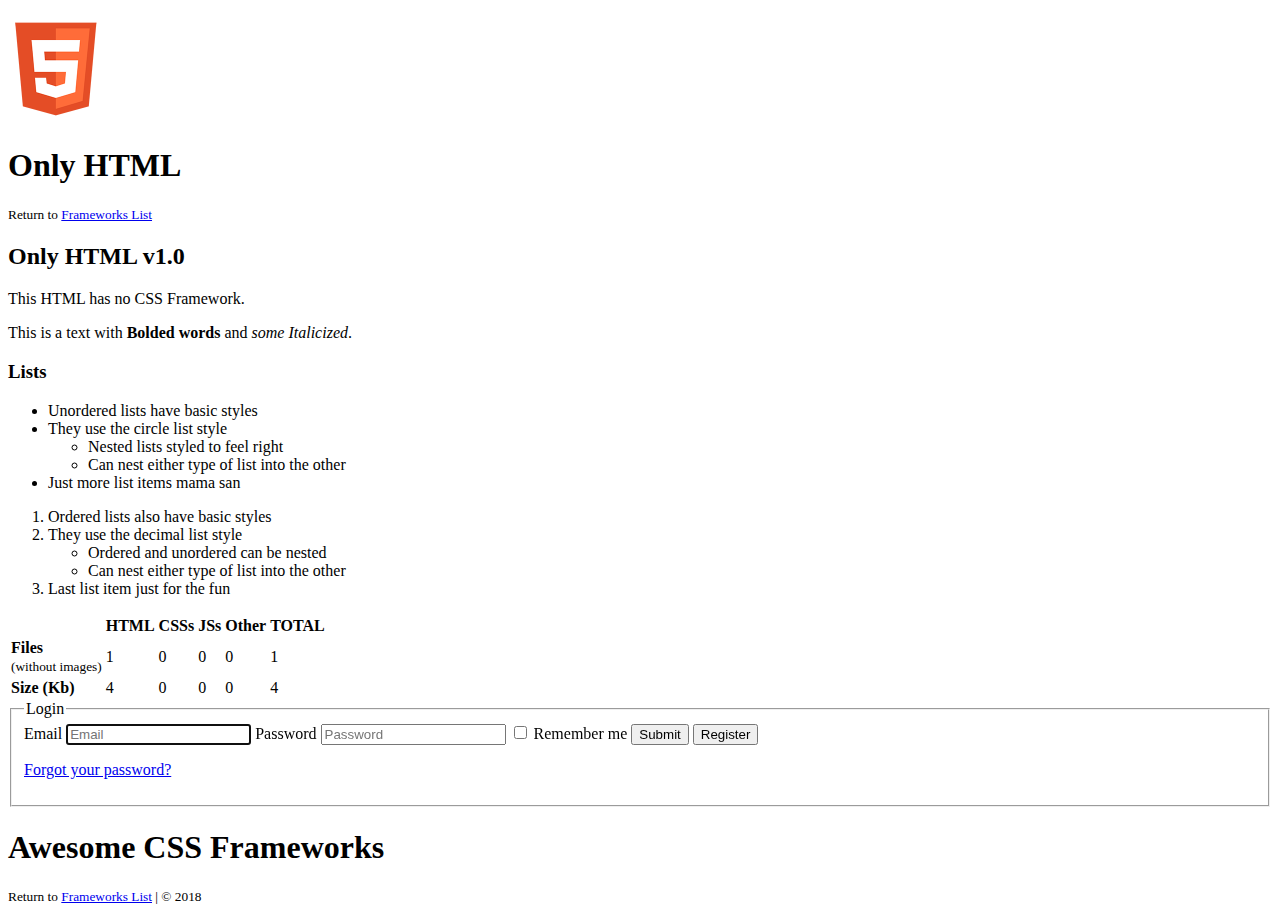
<file: docs/frameworks/_OnlyHTML/index.html>
<!doctype html>
<html class="no-js" lang="en">

<head>
    <meta charset="utf-8">
    <meta http-equiv="x-ua-compatible" content="ie=edge">

    <title>Only HTML - Page Test - Awesome CSS Frameworks</title>
    <meta name="description" content="This is a test of a single page with a form and some common HTML tags.">
    <meta name="viewport" content="width=device-width, initial-scale=1, shrink-to-fit=no">

    <link rel="apple-touch-icon" href="icon.png">

    <!-- CSSs -->


</head>

<body>


<header>
    <h1><img src="icon.png" alt="Only HTML Icon" width="96" height="96" /></h1>
    <h1>Only HTML</h1>
    <p>
        <small>Return to <a href="../../index.html">Frameworks List</a></small>
    </p>
</header>

<section id="info">

    <!-- Texts -->
    <h2 id="FrameworkNameWithVersion">Only HTML v1.0</h2>
    <p id="FrameworkDescription">This HTML has no CSS Framework.</p>
    <p>This is a text with <strong>Bolded words</strong> and <em>some Italicized</em>.</p>

    <!-- Lists -->
    <div id="lists">
        <h3>Lists</h3>
        <div>
            <div>
                <ul>
                    <li>Unordered lists have basic styles</li>
                    <li>
                        They use the circle list style
                        <ul>
                            <li>Nested lists styled to feel right</li>
                            <li>Can nest either type of list into the other</li>
                        </ul>
                    </li>
                    <li>Just more list items mama san</li>
                </ul>
            </div>
            <div>
                <ol>
                    <li>Ordered lists also have basic styles</li>
                    <li>
                        They use the decimal list style
                        <ul>
                            <li>Ordered and unordered can be nested</li>
                            <li>Can nest either type of list into the other</li>
                        </ul>
                    </li>
                    <li>Last list item just for the fun</li>
                </ol>
            </div>
        </div>
    </div>
    
    <table>
        <thead>
        <tr>
            <th></th>
            <th>HTML</th>
            <th>CSSs</th>
            <th>JSs</th>
            <th>Other</th>
            <th>TOTAL</th>
        </tr>
        </thead>

        <tbody>
        <tr>
            <td><strong>Files</strong><br><small>(without images)</small></td>
            <td>1</td>
            <td>0</td>
            <td>0</td>
            <td>0</td>
            <td>1</td>
        </tr>

        <tr>
            <td><strong>Size (Kb)</strong></td>
            <td>4</td>
            <td>0</td>
            <td>0</td>
            <td>0</td>
            <td>4</td>
        </tr>

        </tbody>
    </table>

</section>

<section id="login">

    <form name="loginForm">
        <fieldset>

            <legend>Login</legend>

            <label for="email">Email</label>
            <input id="email" type="email" placeholder="Email" required autofocus>

            <label for="password">Password</label>
            <input id="password" type="password" placeholder="Password" required>
            <label for="remember">
                <input id="remember" type="checkbox"> Remember me
            </label>

            <input type="submit" value="Submit" />
            <input type="button" value="Register" />

            <p><a href="#">Forgot your password?</a></p>

        </fieldset>
    </form>

</section>

<footer>
    <h1>Awesome CSS Frameworks</h1>
    <p>
        <small>
            Return to <a href="../../index.html">Frameworks List</a>
            |
            &copy; 2018
        </small>
    </p>
</footer>


<!-- Scripts -->


<!-- Google Analytics -->
<script>
    window.ga = function () {
        ga.q.push ( arguments )
    };
    ga.q      = [];
    ga.l      = +new Date;
    ga ( 'create', 'UA-42614323-15', 'auto' );
    ga ( 'send', 'pageview' )
</script>
<script src="https://www.google-analytics.com/analytics.js" async defer></script>
</body>

</html>
</file>
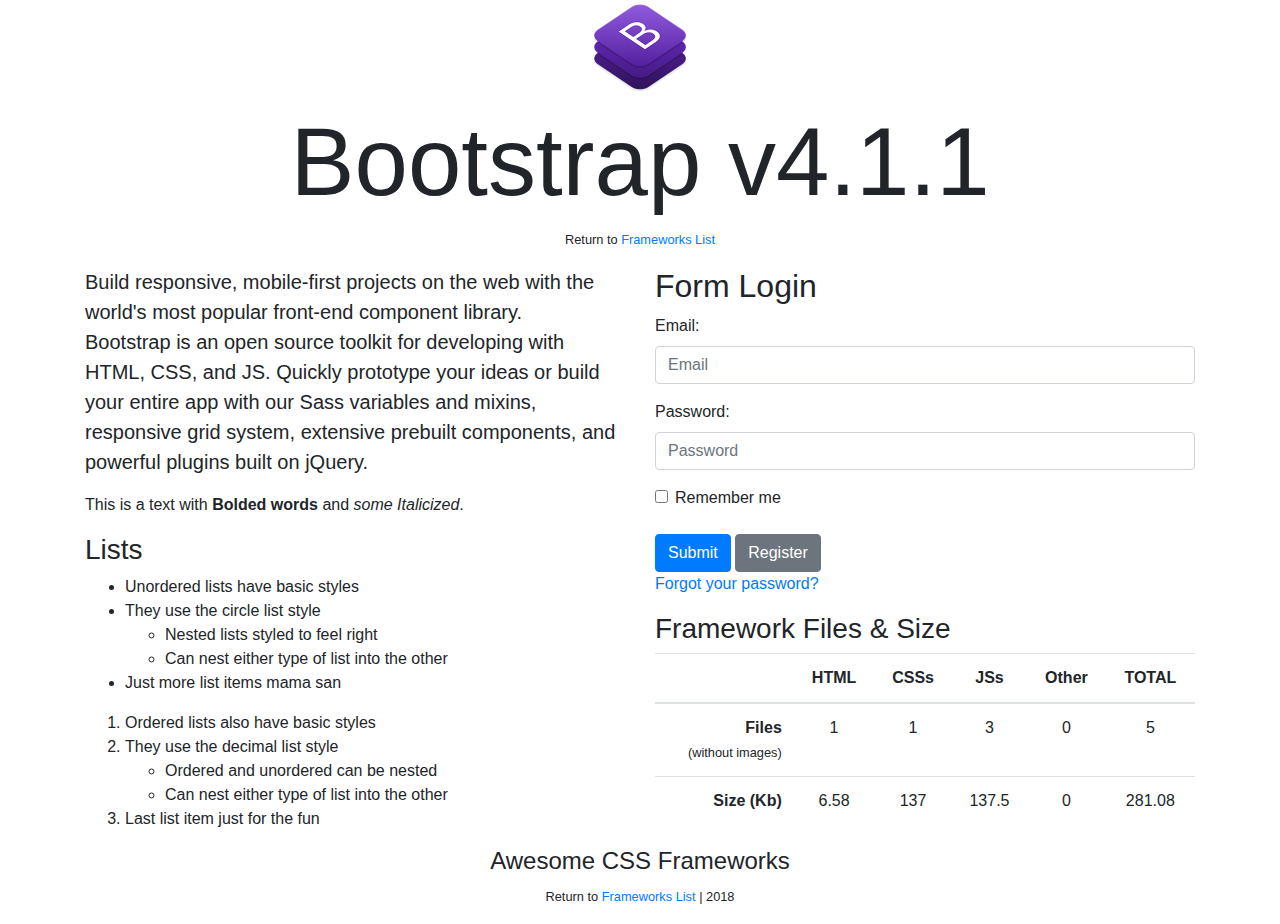
<file: docs/frameworks/Bootstrap/index.html>
<!doctype html>
<html class="no-js" lang="en">

<head>
    <meta charset="utf-8">
    <meta http-equiv="x-ua-compatible" content="ie=edge">

    <title>Bootstrap - Page Test - Awesome CSS Frameworks</title>
    <meta name="description" content="This is a test of a single page with a form and some common HTML tags.">
    <meta name="viewport" content="width=device-width, initial-scale=1, shrink-to-fit=no">

    <link rel="apple-touch-icon" href="icon.png">

    <!-- CSSs -->
    <link rel="stylesheet" href="css/bootstrap.min.css">
</head>

<body>


<div class="container">

    <div class="row">

        <header class="col">
            <h1 class="text-center"><img src="icon.png" alt="Only HTML Icon" width="96" height="96"></h1>
            <h1 class="display-1 text-center">Bootstrap v4.1.1</h1>
            <p class="text-center">
                <small>Return to <a href="../../index.html">Frameworks List</a></small>
            </p>
        </header>

    </div>

    <div class="row">

        <section id="info" class="col">

            <!-- Texts -->
            <p id="FrameworkDescription" class="lead">Build responsive, mobile-first projects on the web with the
                world's most
                popular
                front-end component library.<br/>
                Bootstrap is an open source toolkit for developing with HTML, CSS, and JS. Quickly prototype your ideas
                or
                build your entire app with our Sass variables and mixins, responsive grid system, extensive prebuilt
                components, and powerful plugins built on jQuery.</p>
            <p>This is a text with <strong>Bolded words</strong> and <em>some Italicized</em>.</p>

            <!-- Lists -->
            <h3 class="h3">Lists</h3>
            <div id="lists">
                <div>
                    <div>
                        <ul>
                            <li>Unordered lists have basic styles</li>
                            <li>
                                They use the circle list style
                                <ul>
                                    <li>Nested lists styled to feel right</li>
                                    <li>Can nest either type of list into the other</li>
                                </ul>
                            </li>
                            <li>Just more list items mama san</li>
                        </ul>
                    </div>
                    <div>
                        <ol>
                            <li>Ordered lists also have basic styles</li>
                            <li>
                                They use the decimal list style
                                <ul>
                                    <li>Ordered and unordered can be nested</li>
                                    <li>Can nest either type of list into the other</li>
                                </ul>
                            </li>
                            <li>Last list item just for the fun</li>
                        </ol>
                    </div>
                </div>
            </div>

        </section>

        <section id="login" class="col">

            <h2 class="h2">Form Login</h2>
            <form name="loginForm">
                <fieldset>

                    <div class="form-group">
                        <label for="email">Email:</label>
                        <input id="email" class="form-control" type="email" placeholder="Email" required>
                    </div>

                    <div class="form-group">
                        <label for="password">Password:</label>
                        <input id="password" class="form-control" type="password" placeholder="Password" required>
                    </div>

                    <div class="form-group form-check">
                        <label for="remember">
                            <input id="remember" class="form-check-input" type="checkbox"> Remember me
                        </label>
                    </div>

                    <input type="submit" value="Submit" class="btn btn-primary">
                    <input type="button" value="Register" class="btn btn-secondary">
                    <p><a href="#">Forgot your password?</a></p>

                </fieldset>
            </form>

            <h3 class="h3">Framework Files & Size</h3>
            <table class="table table-hover">
                <thead>
                <tr>
                    <th></th>
                    <th scope="col" class="text-center">HTML</th>
                    <th scope="col" class="text-center">CSSs</th>
                    <th scope="col" class="text-center">JSs</th>
                    <th scope="col" class="text-center">Other</th>
                    <th scope="col" class="text-center">TOTAL</th>
                </tr>
                </thead>

                <tbody>
                <tr>
                    <th scope="row" class="text-right"><strong>Files</strong><br>
                        <small>(without images)</small>
                    </th>
                    <td class="text-center">1</td>
                    <td class="text-center">1</td>
                    <td class="text-center">3</td>
                    <td class="text-center">0</td>
                    <td class="text-center">5</td>
                </tr>

                <tr>
                    <th scope="row" class="text-right"><strong>Size (Kb)</strong></th>
                    <td class="text-center">6.58</td>
                    <td class="text-center">137</td>
                    <td class="text-center">137.5</td>
                    <td class="text-center">0</td>
                    <td class="text-center">281.08</td>
                </tr>

                </tbody>
            </table>

        </section>

    </div>

    <div class="row">

        <footer class="col">
            <h1 class="h4 text-center">Awesome CSS Frameworks</h1>
            <p class="text-center">
                <small>
                    Return to <a href="../../index.html">Frameworks List</a>
                    |
                    2018
                </small>
            </p>
        </footer>

    </div>


</div>

<!-- Scripts -->
<script src="js/vendor/jquery-3.3.1.slim.min.js"></script>
<script src="js/vendor/popper.min.js"></script>
<script src="js/bootstrap.min.js"></script>


<!-- Google Analytics -->
<script>
    window.ga = function () {
        ga.q.push ( arguments )
    };
    ga.q      = [];
    ga.l      = +new Date;
    ga ( 'create', 'UA-42614323-15', 'auto' );
    ga ( 'send', 'pageview' )
</script>
<script src="https://www.google-analytics.com/analytics.js" async defer></script>
</body>

</html>
</file>
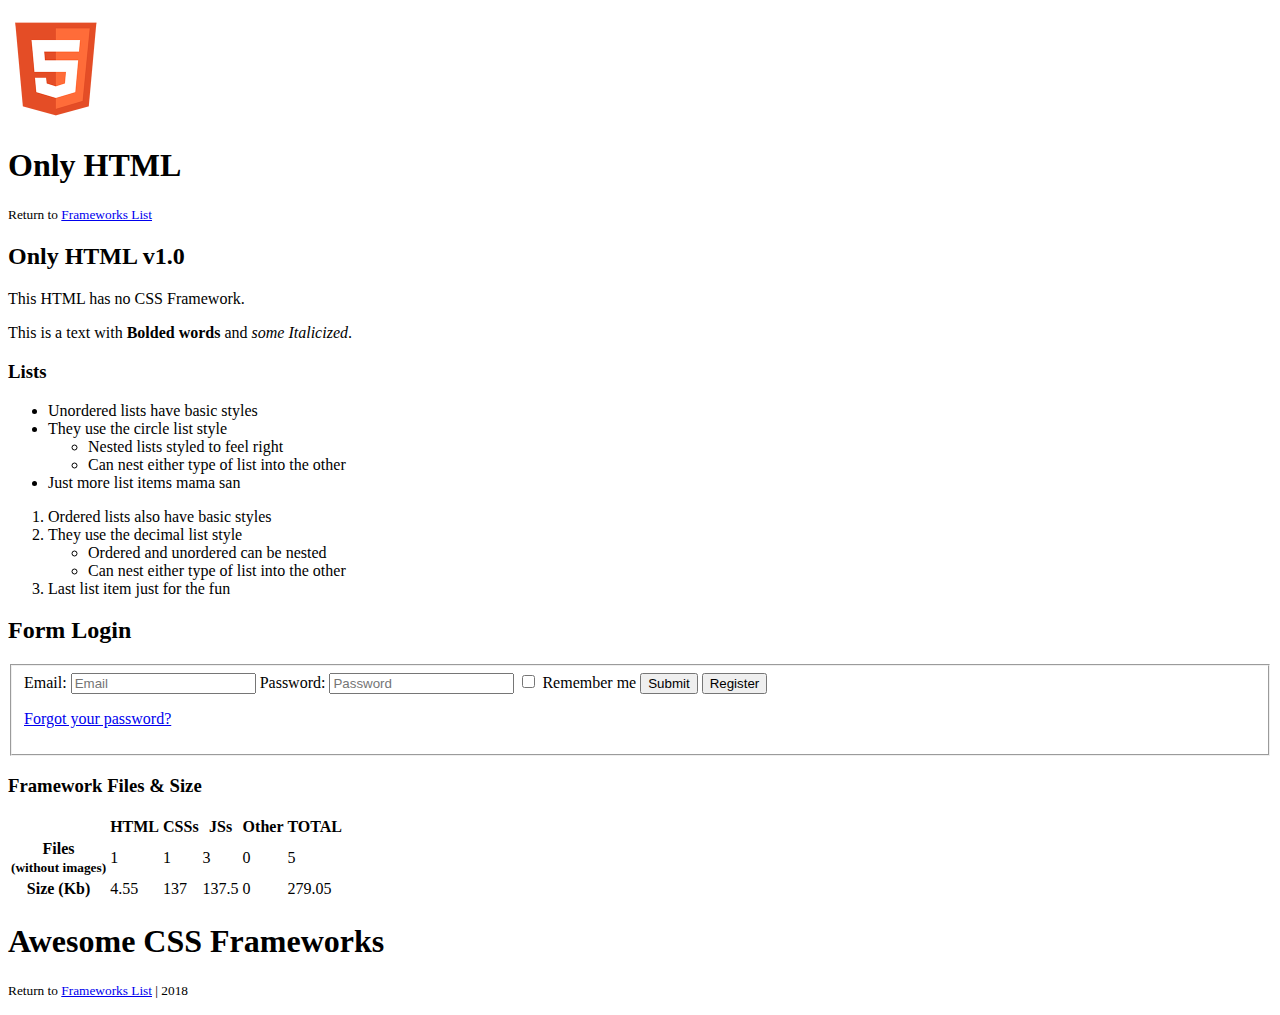
<file: docs/GraphicComparison/OnlyHTML/index.html>
<!doctype html>
<html class="no-js" lang="en">

<head>
    <meta charset="utf-8">
    <meta http-equiv="x-ua-compatible" content="ie=edge">

    <title>Only HTML - Page Test - Awesome CSS Frameworks</title>
    <meta name="description" content="This is a test of a single page with a form and some common HTML tags.">
    <meta name="viewport" content="width=device-width, initial-scale=1, shrink-to-fit=no">

    <link rel="apple-touch-icon" href="icon.png">

    <!-- CSSs -->


</head>

<body>


<header>
    <h1><img src="icon.png" alt="Only HTML Icon" width="96" height="96" /></h1>
    <h1>Only HTML</h1>
    <p>
        <small>Return to <a href="../../index.html">Frameworks List</a></small>
    </p>
</header>

<section id="info">

    <!-- Texts -->
    <h2 id="FrameworkNameWithVersion">Only HTML v1.0</h2>
    <p id="FrameworkDescription">This HTML has no CSS Framework.</p>
    <p>This is a text with <strong>Bolded words</strong> and <em>some Italicized</em>.</p>

    <!-- Lists -->
    <h3>Lists</h3>
    <div id="lists">
        <div>
            <div>
                <ul>
                    <li>Unordered lists have basic styles</li>
                    <li>
                        They use the circle list style
                        <ul>
                            <li>Nested lists styled to feel right</li>
                            <li>Can nest either type of list into the other</li>
                        </ul>
                    </li>
                    <li>Just more list items mama san</li>
                </ul>
            </div>
            <div>
                <ol>
                    <li>Ordered lists also have basic styles</li>
                    <li>
                        They use the decimal list style
                        <ul>
                            <li>Ordered and unordered can be nested</li>
                            <li>Can nest either type of list into the other</li>
                        </ul>
                    </li>
                    <li>Last list item just for the fun</li>
                </ol>
            </div>
        </div>
    </div>

</section>

<section id="login">

    <h2>Form Login</h2>
    <form name="loginForm">
        <fieldset>

            <label for="email">Email:</label>
            <input id="email" type="email" placeholder="Email" required>

            <label for="password">Password:</label>
            <input id="password" type="password" placeholder="Password" required>
            <label for="remember">
                <input id="remember" type="checkbox"> Remember me
            </label>

            <input type="submit" value="Submit">
            <input type="button" value="Register">

            <p><a href="#">Forgot your password?</a></p>

        </fieldset>
    </form>

    <h3>Framework Files & Size</h3>
    <table class="table table-hover">
        <thead>
        <tr>
            <th></th>
            <th scope="col">HTML</th>
            <th scope="col">CSSs</th>
            <th scope="col">JSs</th>
            <th scope="col">Other</th>
            <th scope="col">TOTAL</th>
        </tr>
        </thead>

        <tbody>
        <tr>
            <th scope="row"><strong>Files</strong><br>
                <small>(without images)</small>
            </th>
            <td>1</td>
            <td>1</td>
            <td>3</td>
            <td>0</td>
            <td>5</td>
        </tr>

        <tr>
            <th scope="row"><strong>Size (Kb)</strong></th>
            <td>4.55</td>
            <td>137</td>
            <td>137.5</td>
            <td>0</td>
            <td>279.05</td>
        </tr>

        </tbody>
    </table>

</section>

<footer>
    <h1>Awesome CSS Frameworks</h1>
    <p>
        <small>
            Return to <a href="../../index.html">Frameworks List</a>
            |
            2018
        </small>
    </p>
</footer>


<!-- Scripts -->


<!-- Google Analytics -->
<script>
    window.ga = function () {
        ga.q.push ( arguments )
    };
    ga.q      = [];
    ga.l      = +new Date;
    ga ( 'create', 'UA-42614323-15', 'auto' );
    ga ( 'send', 'pageview' )
</script>
<script src="https://www.google-analytics.com/analytics.js" async defer></script>
</body>

</html>
</file>
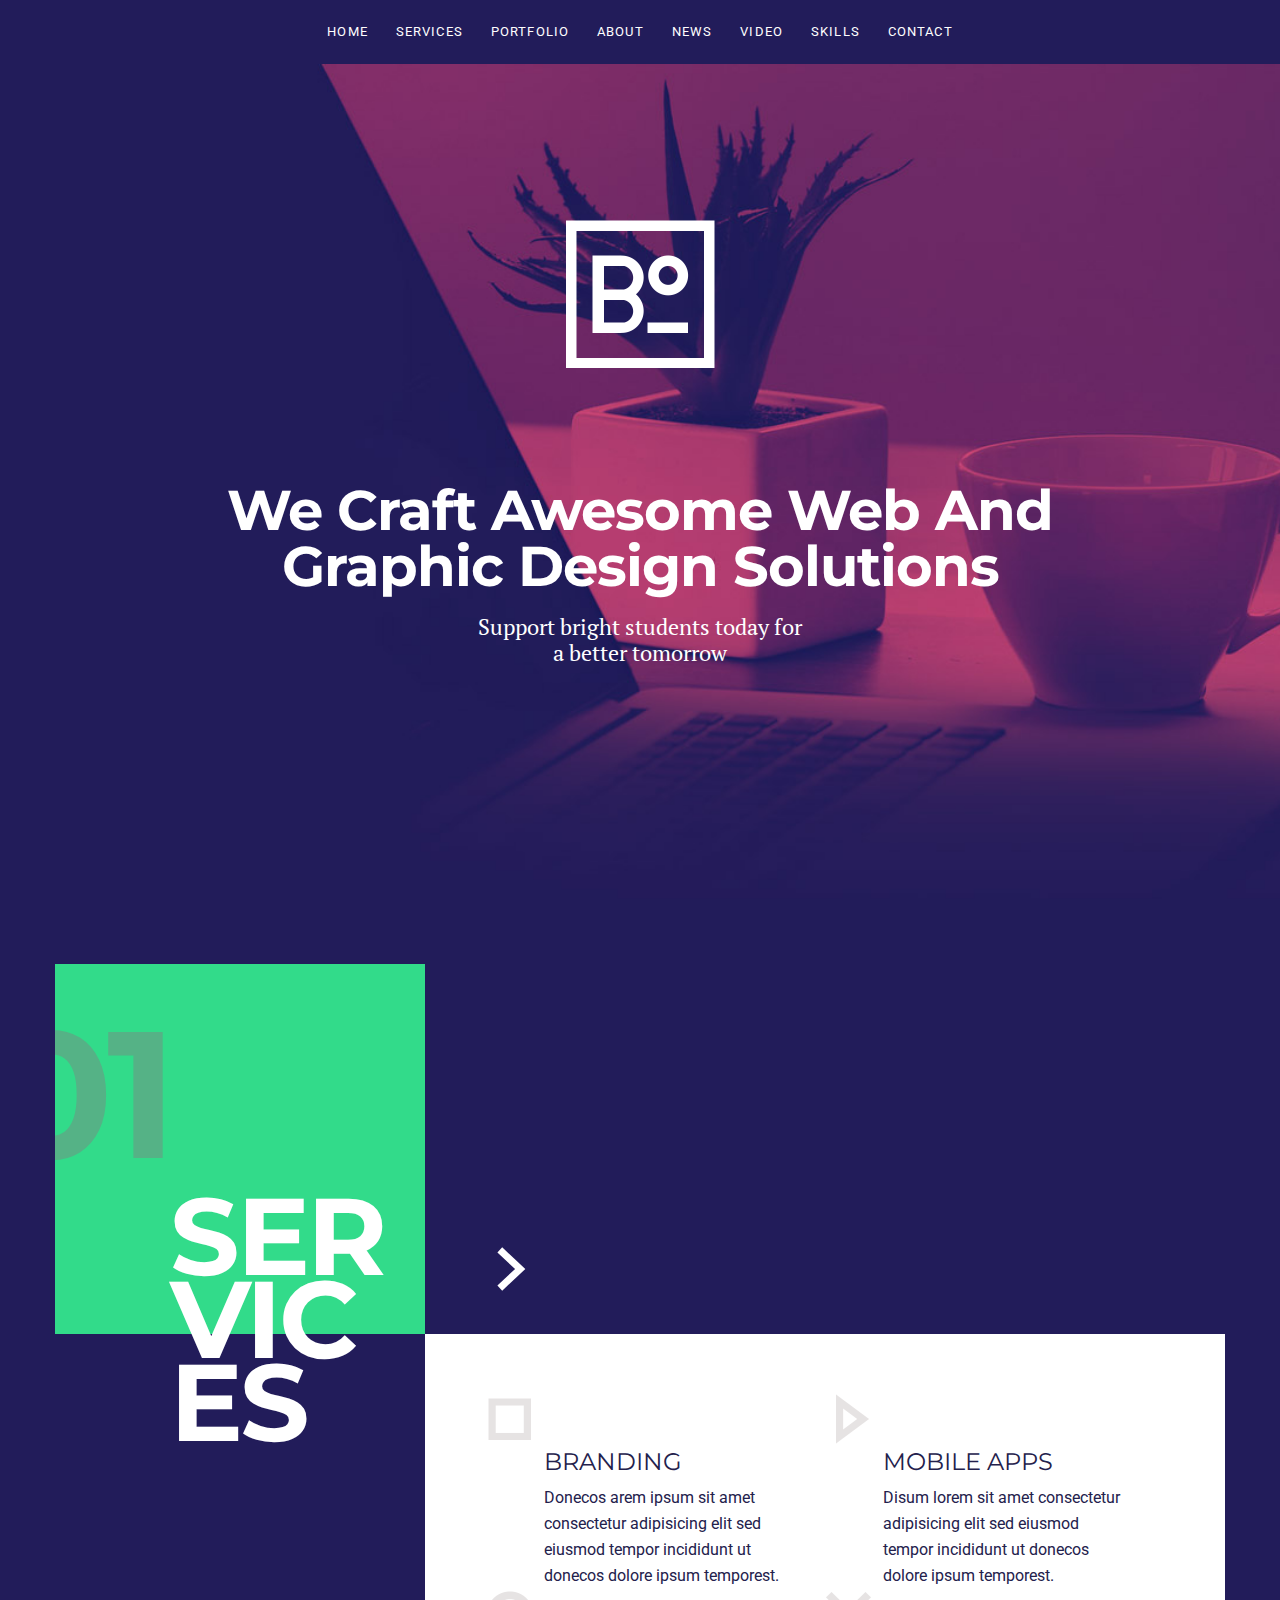
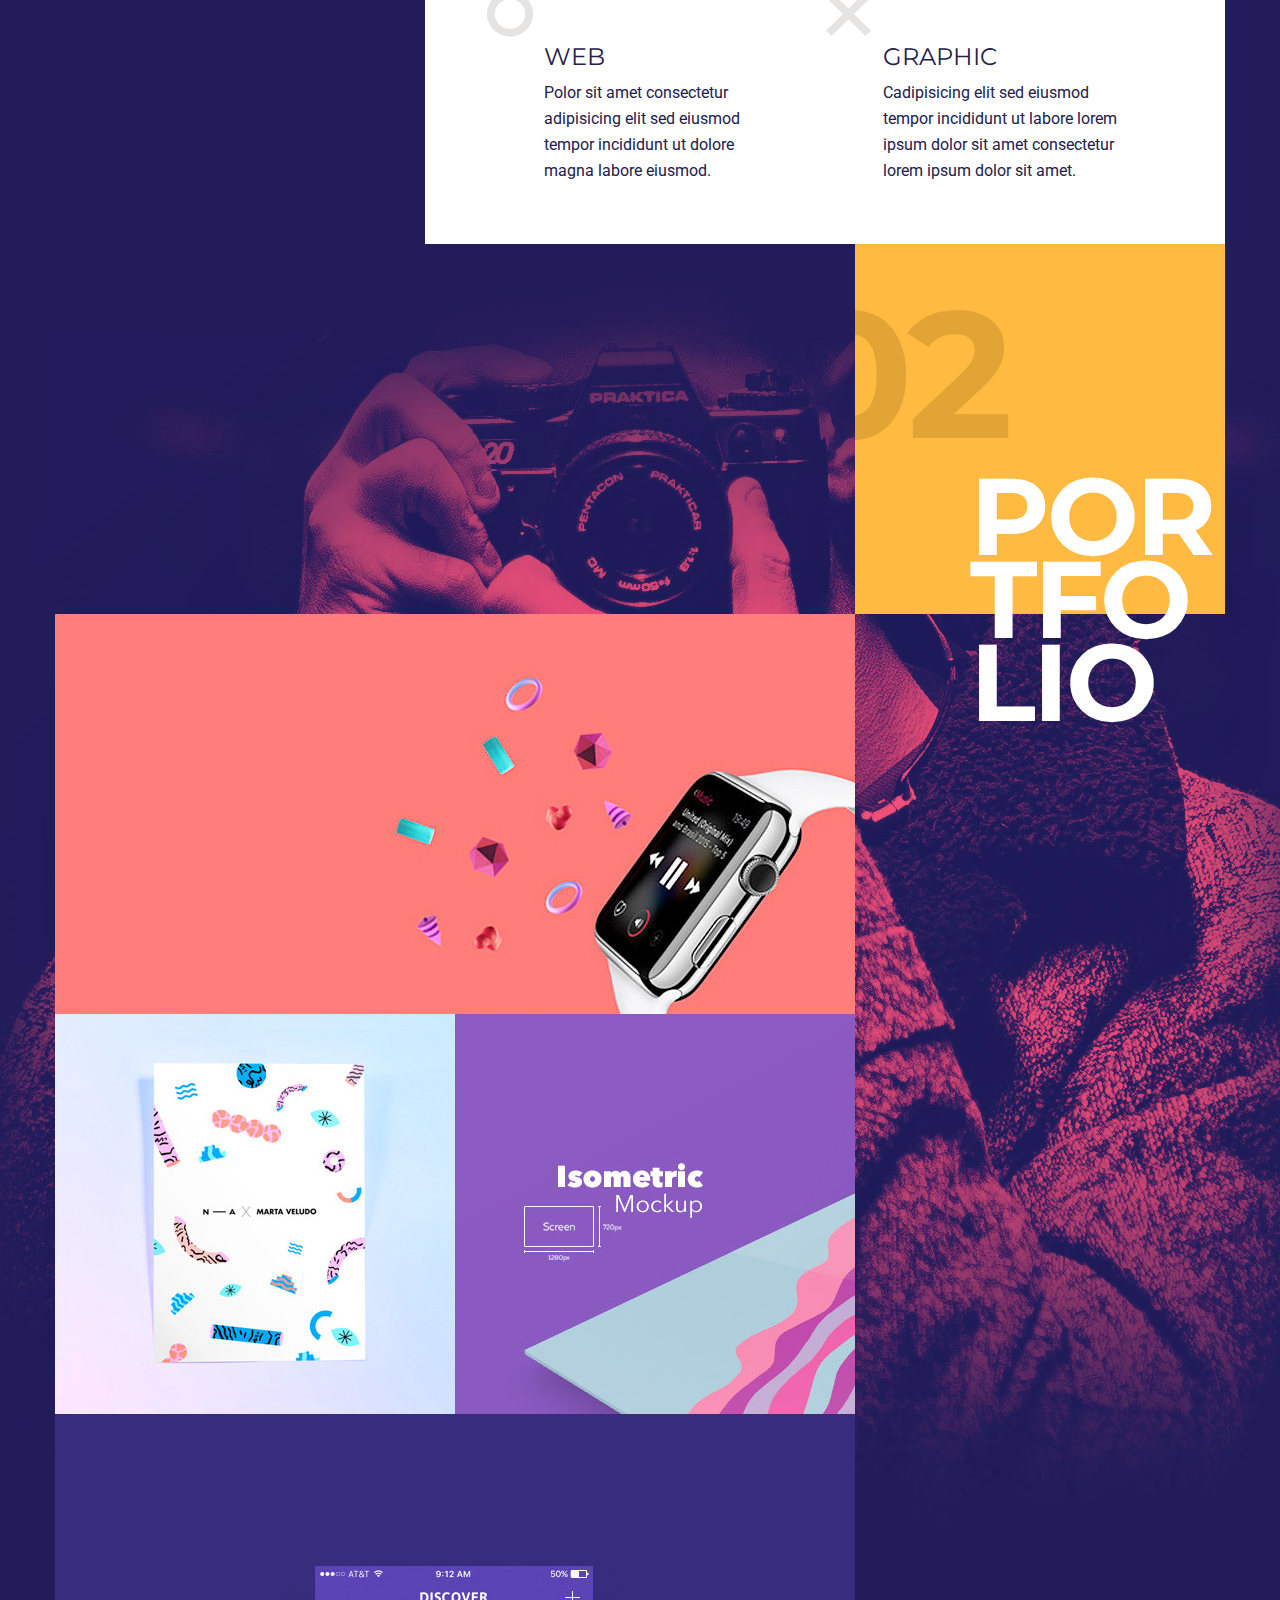
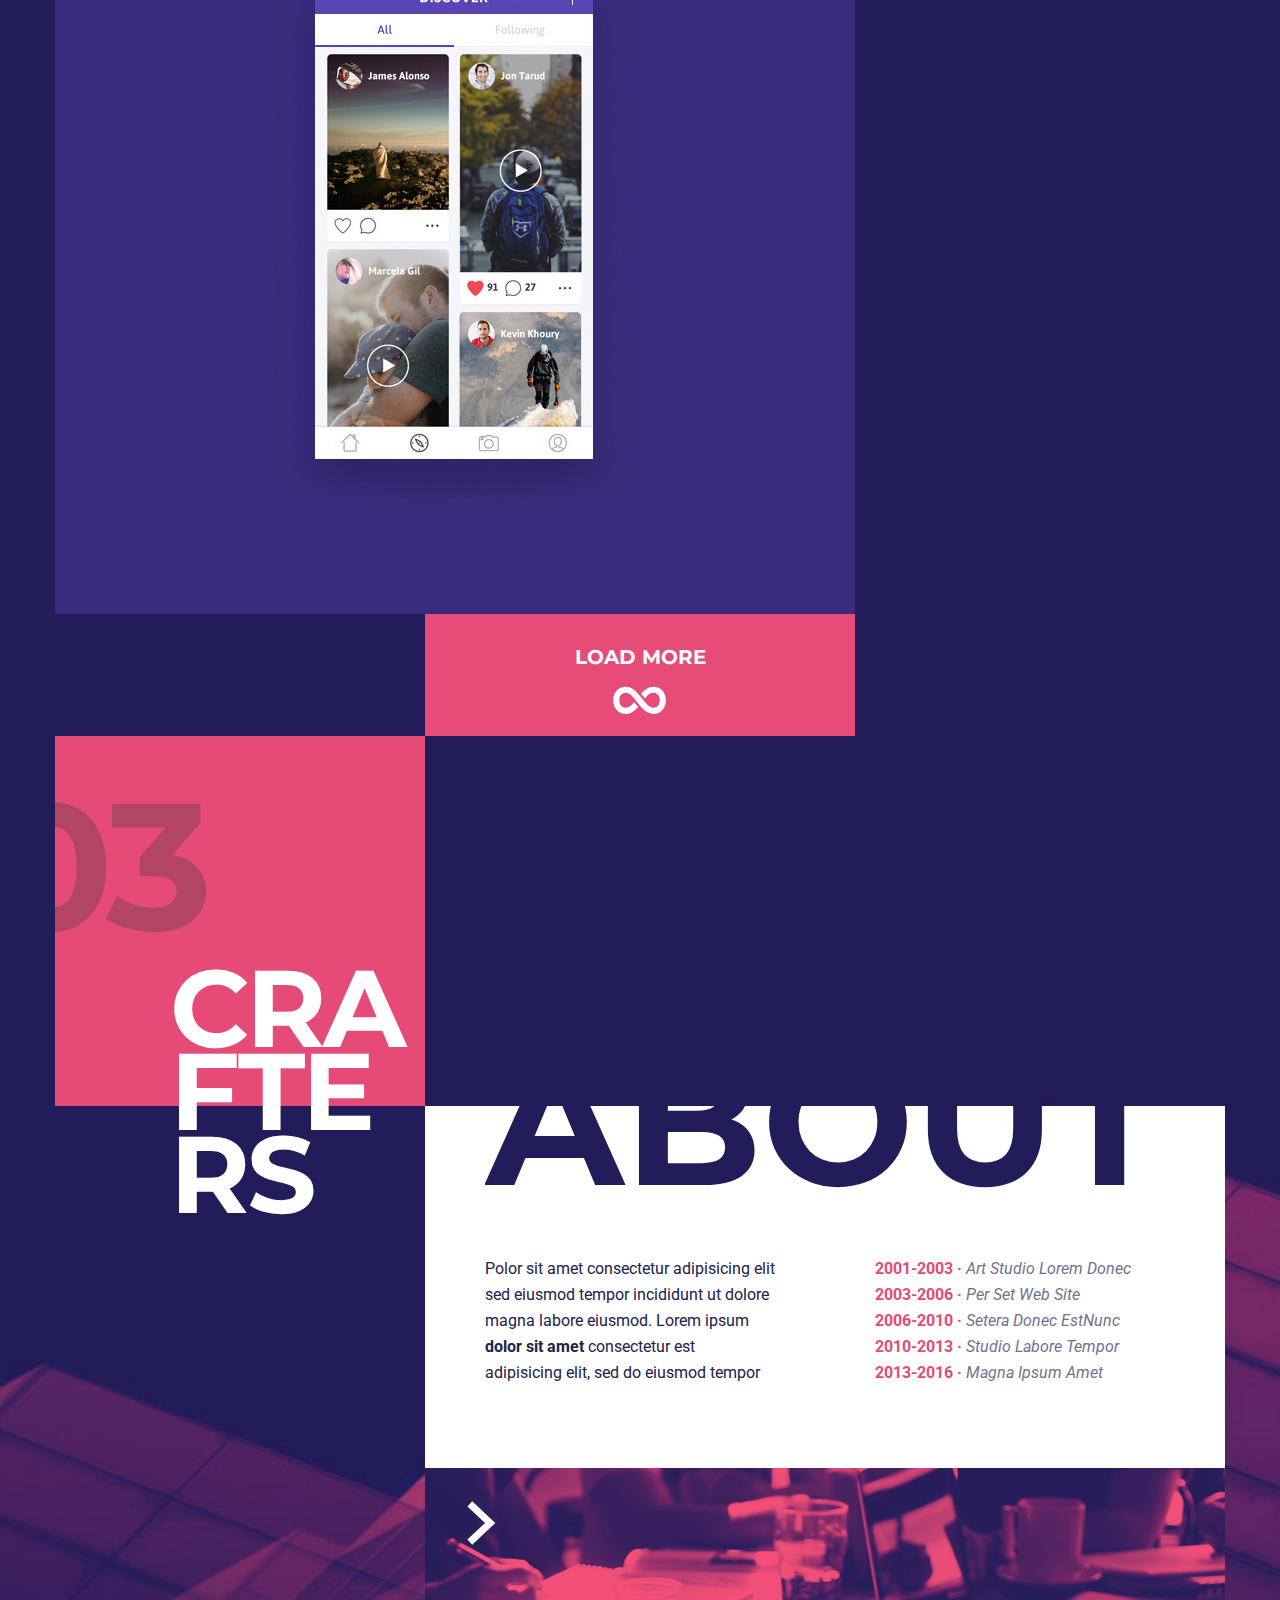
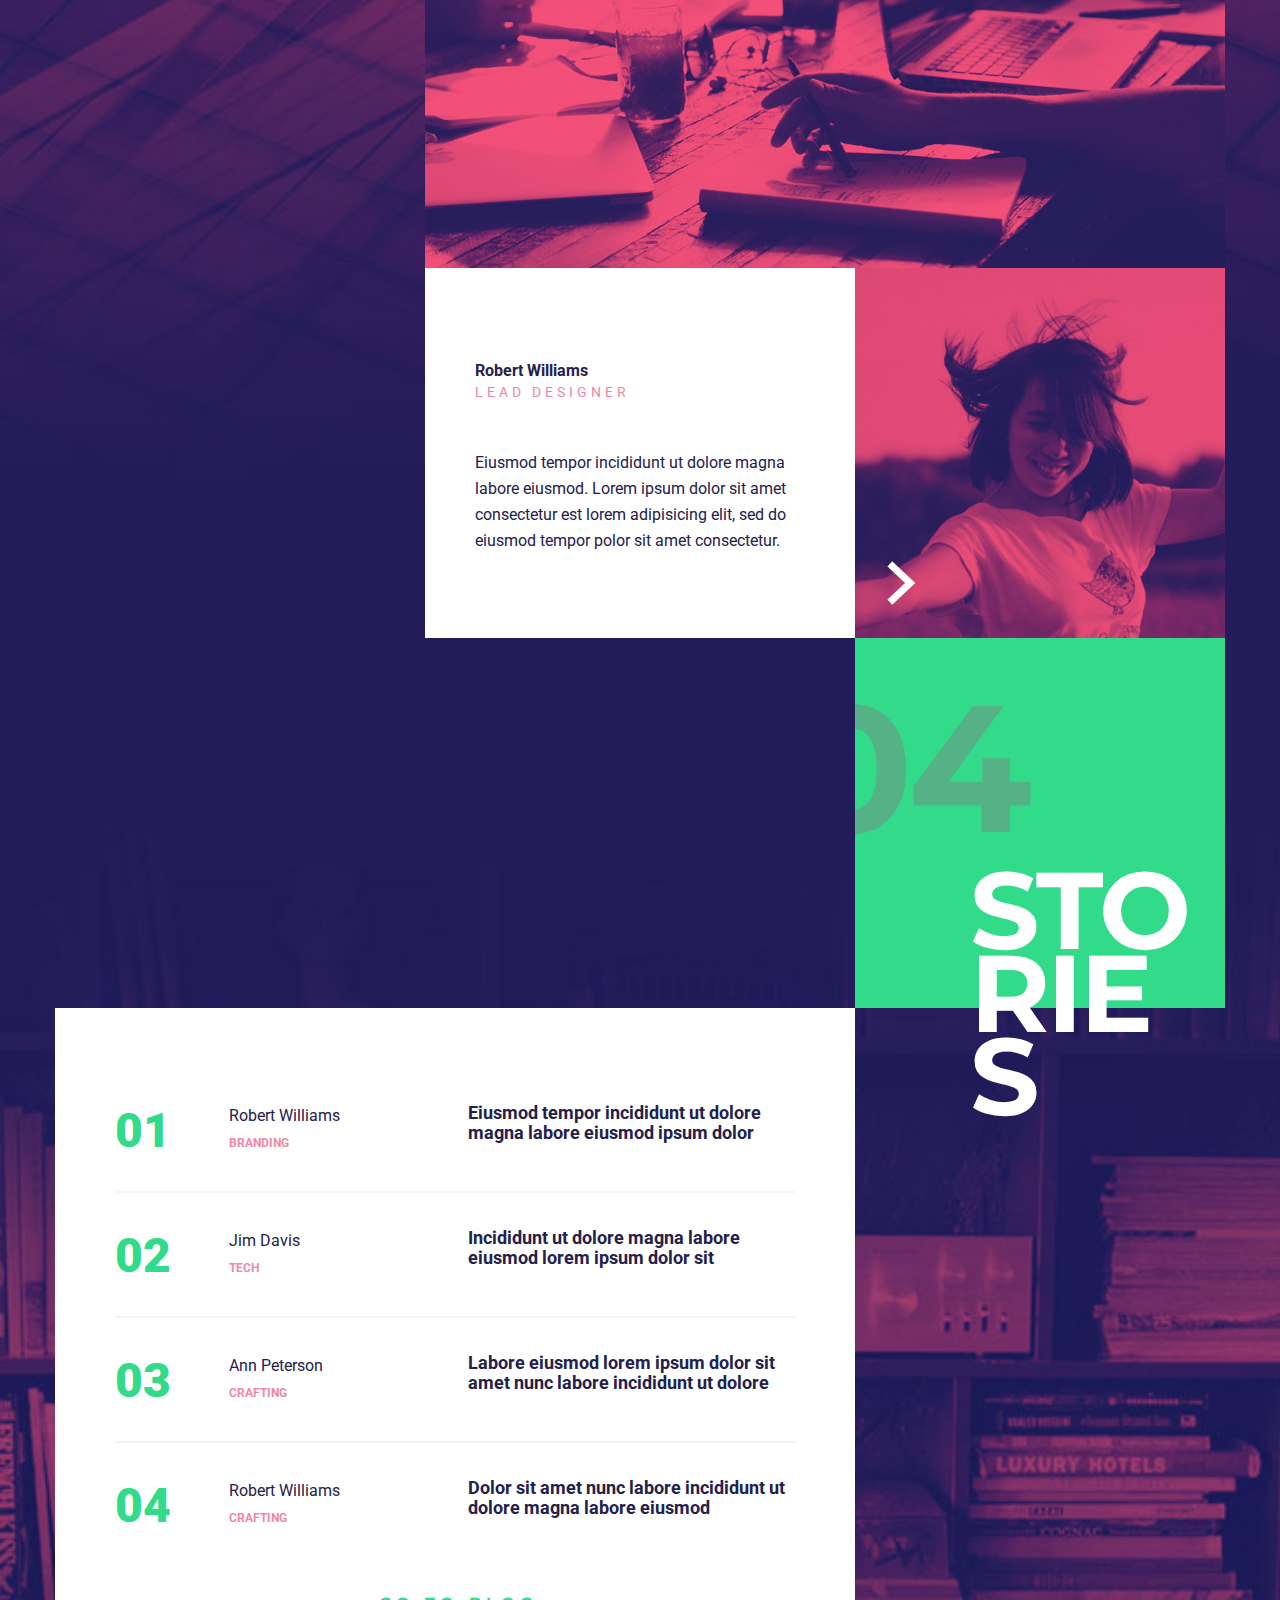
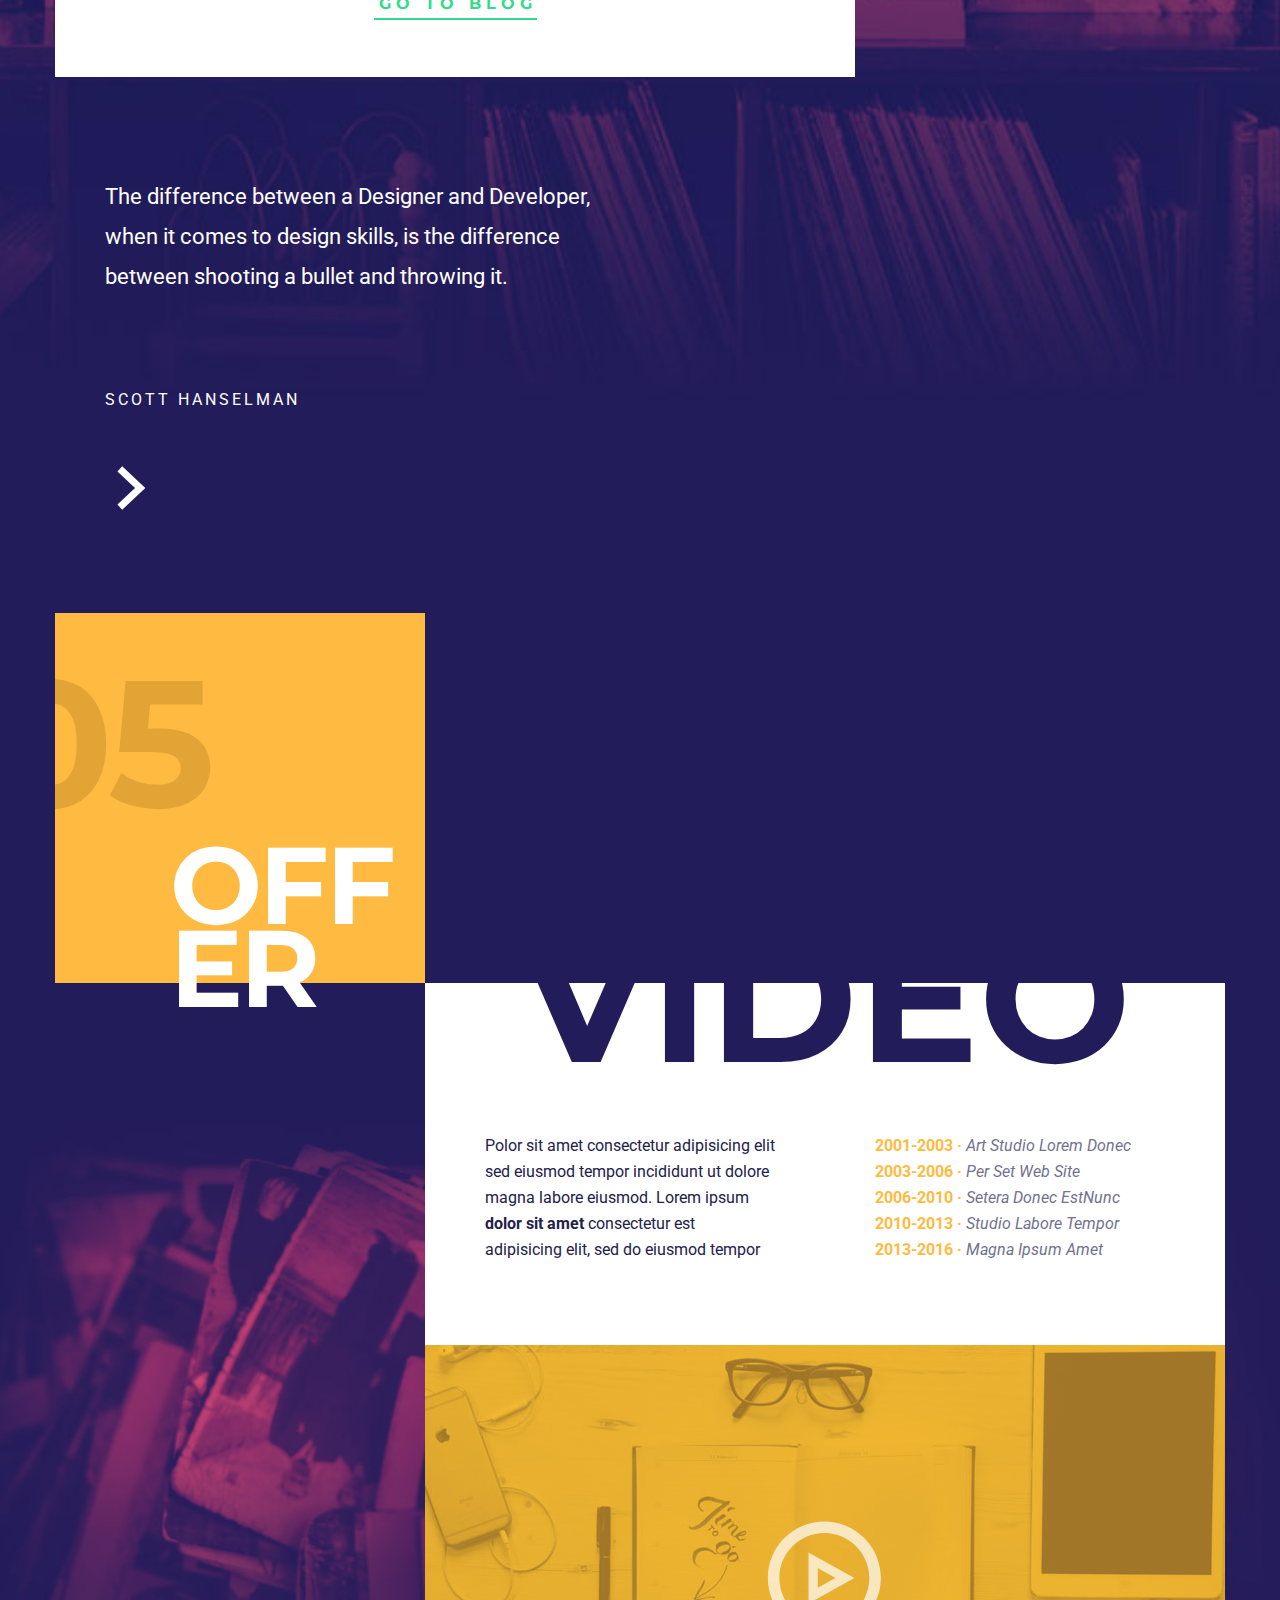
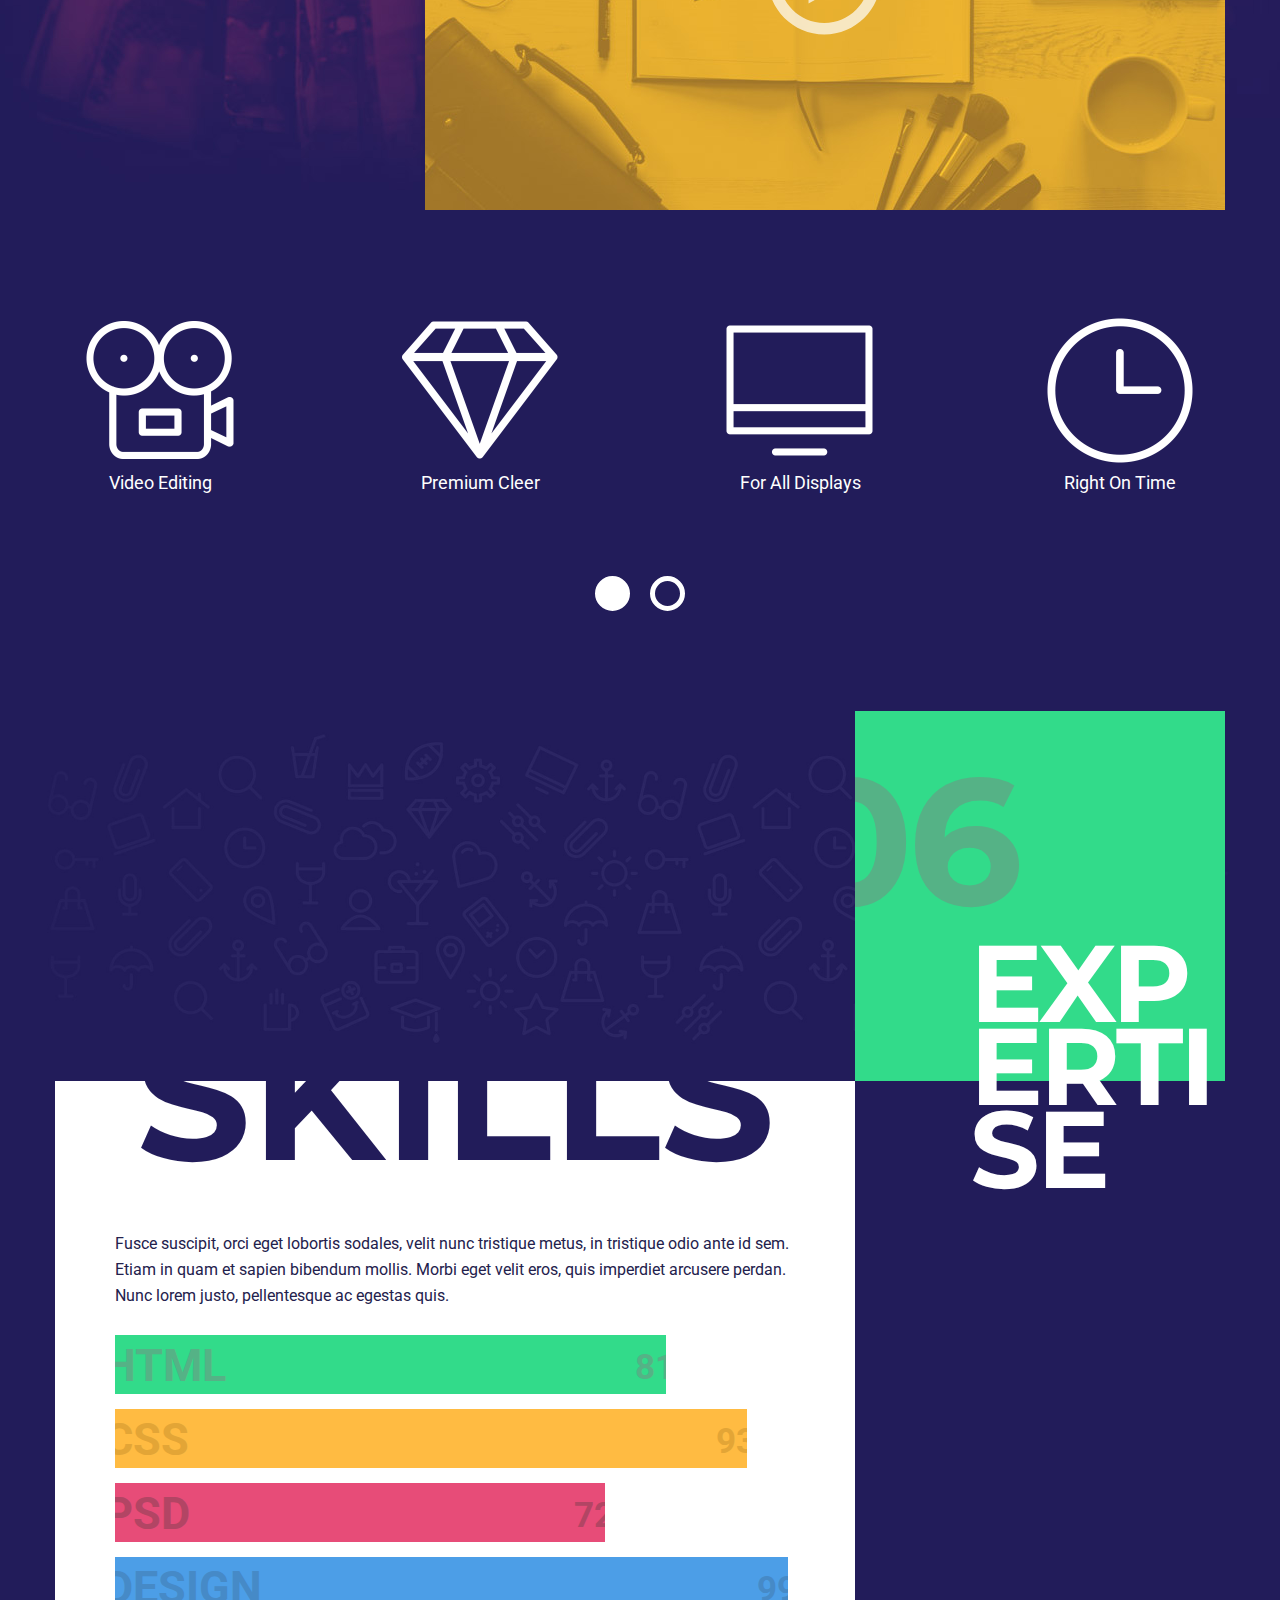
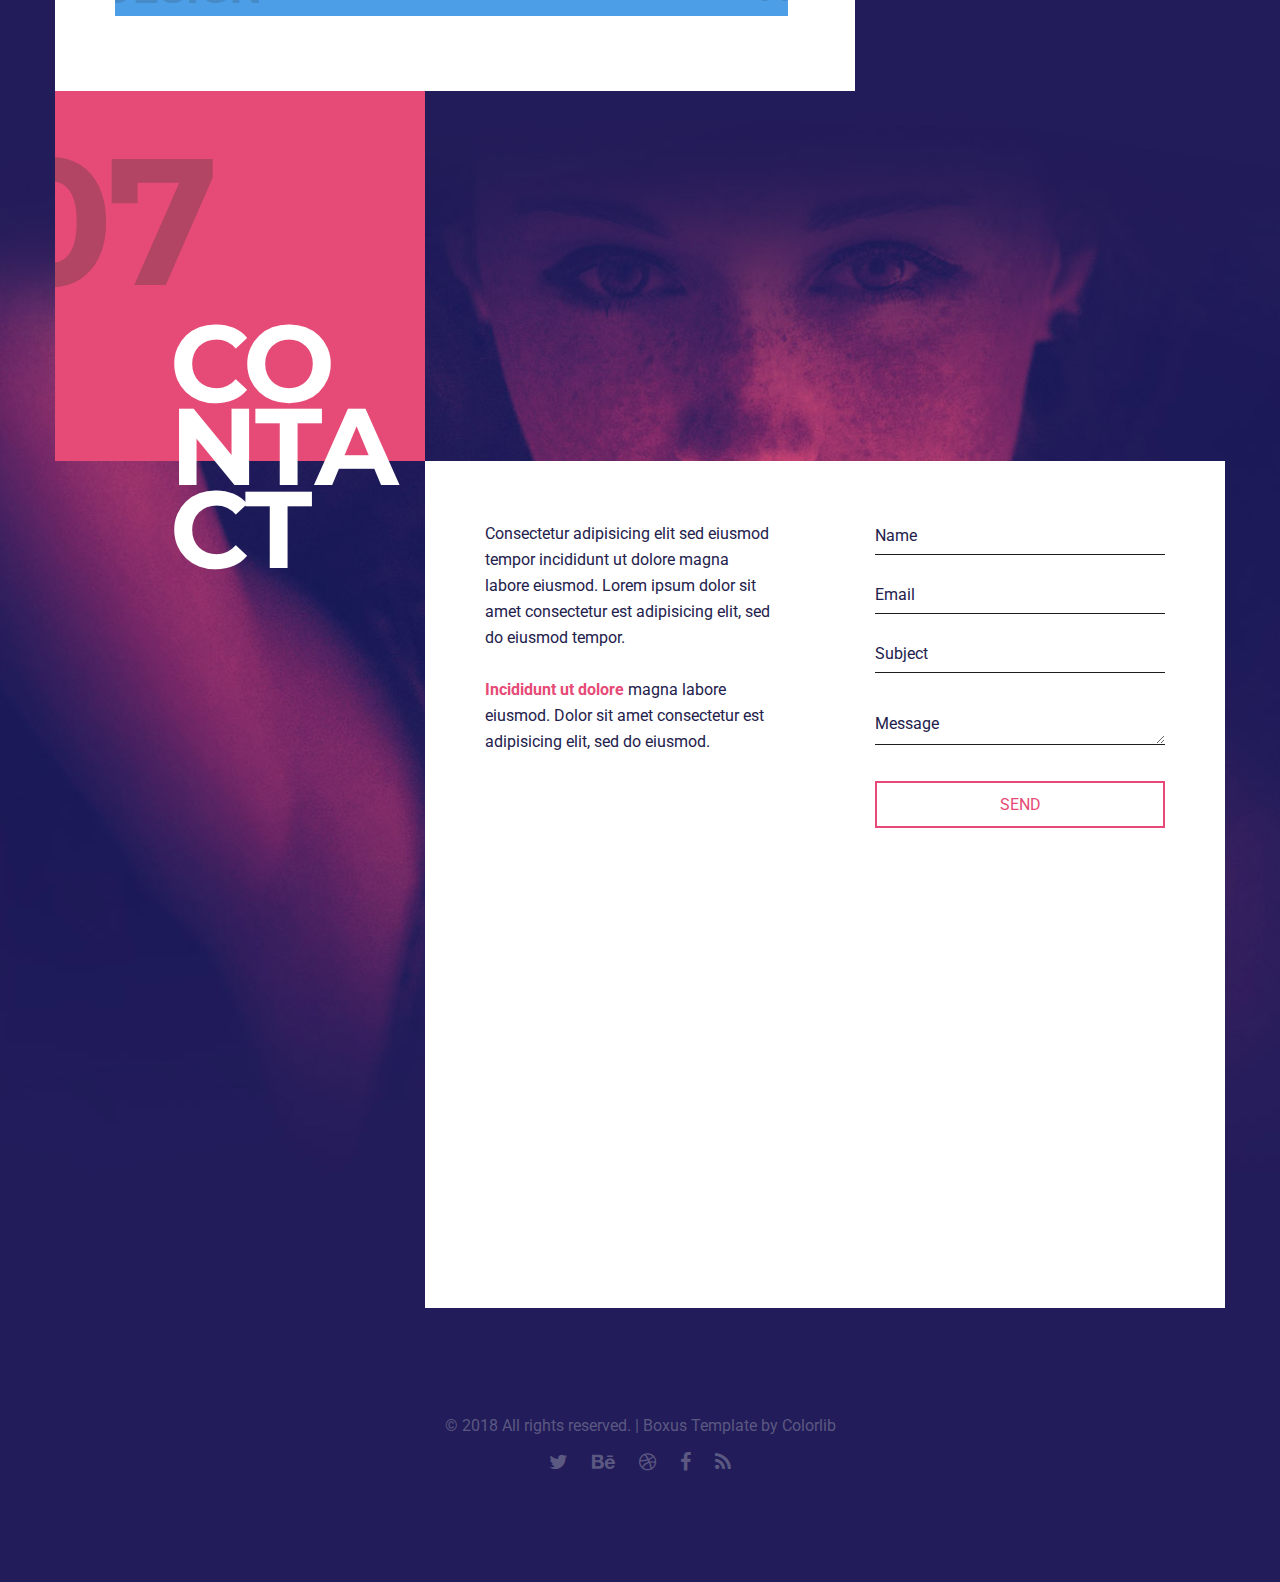
<file: docs/indexNEW.html>
<!doctype html>
<html class="no-js" lang="en">

<head>
    <meta charset="utf-8">
    <meta http-equiv="x-ua-compatible" content="ie=edge">

    <title>Awesome CSS Frameworks</title>
    <meta name="description" content="Extensive List of CSS Frameworks">
    <meta name="viewport" content="width=device-width, initial-scale=1, maximum-scale=1">
    <meta name="keywords" content="CSS, Frameworks, Comparison, GitHub" />
    <meta name="author" content="https://github.com/gabrielizalo/Awesome-CSS-Frameworks/graphs/contributors" />

    <link rel="apple-touch-icon" sizes="180x180" href="/apple-touch-icon.png">
    <link rel="icon" type="image/png" sizes="32x32" href="/favicon-32x32.png">
    <link rel="icon" type="image/png" sizes="16x16" href="/favicon-16x16.png">
    <link rel="manifest" href="/site.webmanifest">
    <link rel="mask-icon" href="/safari-pinned-tab.svg" color="#5bbad5">
    <meta name="msapplication-TileColor" content="#2d89ef">
    <meta name="theme-color" content="#ffffff">

    <link rel="stylesheet" href="http://fonts.googleapis.com/css?family=Roboto:300,400,400i,700,700i,900|Montserrat:400,700|PT+Serif">
    <link rel="stylesheet" href='cssNew/clear.css'/>
    <link rel="stylesheet" href='cssNew/common.css'/>
    <link rel="stylesheet" href='cssNew/font-awesome.min.css'/>
    <link rel="stylesheet" href='cssNew/carouFredSel.css'/>
    <link rel="stylesheet" href='cssNew/prettyPhoto.css'/>
    <link rel="stylesheet" href='cssNew/sm-clean.css'/>
    <link rel="stylesheet" href='cssNew/style.css'/>

    <!--[if lt IE 9]>
    <script src="jsNew/html5.js"></script>
    <![endif]-->

</head>


<body>

        <!-- Preloader Gif -->
        <table class="doc-loader">
            <tr>
                <td>
                    <img src="imagesNew/ajax-document-loader.gif" alt="Loading..." />
                </td>
            </tr>
        </table>

        <!-- Menu -->
        <div class="menu-wrapper center-relative">
            <nav id="header-main-menu">
                <div class="mob-menu">MENU</div>
                <ul class="main-menu sm sm-clean">
                    <li><a href="#home">Home</a></li>
                    <li><a href="#services">Services</a></li>
                    <li><a href="#portfolio">Portfolio</a></li>
                    <li><a href="#about">About</a></li>
                    <li><a href="#news">News</a></li>
                    <li><a href="#video">Video</a></li>
                    <li><a href="#skills">Skills</a></li>
                    <li><a href="#contact">Contact</a></li>
                </ul>
            </nav>
        </div>



        <!-- Home -->

        <div id="home" class="section intro-page">
            <div class="block content-1170 center-relative center-text">
                <img class="top-logo" src="demo-imagesNew/logo.png" alt="Boxus" />
                <br>
                <h1 class="big-title">We Craft Awesome Web And <span>Graphic Design Solutions</span></h1>
                <p class="title-desc">Support bright students today for a better tomorrow</p>
            </div>
        </div>
        



        <!-- Service -->

        <div id="services" class="section">
            <div class="block content-1170 center-relative">
                <div class="section-title-holder left">
                    <div class="section-num">
                        <span>01</span>
                    </div>
                    <h2 class="entry-title">Services</h2>
                </div>
                <div class="section-content-holder right">
                    <div class="content-wrapper">
                        <script>
                            var slider1_speed = "500";
                            var slider1_auto = "false";
                            var slider1_hover = "true";
                        </script>
                        <div class="image-slider-wrapper relative service slider1">
                            <a id="slider1_next" class="image_slider_next" href ="#"></a>

                            <ul id="slider1" class="image-slider slides">
                                <li>
                                    <div class="service-holder ">
                                        <img src="demo-imagesNew/icon_01.png" alt="">
                                        <div class="service-content-holder">
                                            <div class="service-title">BRANDING</div>
                                            <div class="service-content">
                                                Donecos arem ipsum sit amet consectetur adipisicing elit sed eiusmod tempor incididunt ut donecos dolore ipsum temporest.<br />
                                            </div>
                                        </div>
                                    </div>
                                    <div class="service-holder ">
                                        <img src="demo-imagesNew/icon_02.png" alt="">
                                        <div class="service-content-holder">
                                            <div class="service-title">MOBILE APPS</div>
                                            <div class="service-content">
                                                Disum lorem sit amet consectetur adipisicing elit sed eiusmod tempor incididunt ut donecos dolore ipsum temporest.<br />
                                            </div>
                                        </div>
                                    </div>
                                    <div class="service-holder ">
                                        <img src="demo-imagesNew/icon_03.png" alt="">
                                        <div class="service-content-holder">
                                            <div class="service-title">WEB</div>
                                            <div class="service-content">
                                                Polor sit amet consectetur adipisicing elit sed eiusmod tempor incididunt ut dolore magna labore eiusmod.<br />
                                            </div>
                                        </div>
                                    </div>
                                    <div class="service-holder ">
                                        <img src="demo-imagesNew/icon_04.png" alt="">
                                        <div class="service-content-holder">
                                            <div class="service-title">GRAPHIC</div>
                                            <div class="service-content">
                                                Cadipisicing elit sed eiusmod tempor incididunt ut labore lorem ipsum dolor sit amet consectetur lorem ipsum dolor sit amet.<br />
                                            </div>
                                        </div>
                                    </div>
                                </li>
                                <li>
                                    <div class="service-holder ">
                                        <img src="demo-imagesNew/icon_03.png" alt="">
                                        <div class="service-content-holder">
                                            <div class="service-title">SERVICES</div>
                                            <div class="service-content">
                                                Donecos arem ipsum sit amet consectetur adipisicing elit sed eiusmod tempor incididunt ut donecos dolore ipsum temporest.<br />
                                            </div>
                                        </div>
                                    </div>
                                    <div class="service-holder ">
                                        <img src="demo-imagesNew/icon_04.png" alt="">
                                        <div class="service-content-holder">
                                            <div class="service-title">PSD</div>
                                            <div class="service-content">
                                                Disum lorem sit amet consectetur adipisicing elit sed eiusmod tempor incididunt ut donecos dolore ipsum temporest.<br />
                                            </div>
                                        </div>
                                    </div>
                                    <div class="service-holder ">
                                        <img src="demo-imagesNew/icon_02.png" alt="">
                                        <div class="service-content-holder">
                                            <div class="service-title">HTML</div>
                                            <div class="service-content">
                                                Polor sit amet consectetur adipisicing elit sed eiusmod tempor incididunt ut dolore magna labore eiusmod.<br />
                                            </div>
                                        </div>
                                    </div>
                                    <div class="service-holder ">
                                        <img src="demo-imagesNew/icon_01.png" alt="">
                                        <div class="service-content-holder">
                                            <div class="service-title">PHP</div>
                                            <div class="service-content">
                                                Cadipisicing elit sed eiusmod tempor incididunt ut labore lorem ipsum dolor sit amet consectetur lorem ipsum dolor sit amet.<br />
                                            </div>
                                        </div>
                                    </div>
                                </li>
                            </ul>
                            <div class = "clear"></div>
                        </div>

                    </div>
                </div>
                <div class='clear'></div>
            </div>
        </div>


        <!-- Portfolio -->
        <div id="portfolio" class="section">
            <div class="block content-1170 center-relative">
                <div class="section-title-holder right">
                    <div class="section-num">
                        <span>02</span>
                    </div>
                    <h2 class="entry-title">Portfolio</h2>
                </div>
                <div class="section-content-holder portfolio-holder left">
                    <div class="grid" id="portfolio-grid">
                        <div class="grid-sizer"></div>
                        <div class="grid-item element-item p_one">
                            <a href="single-portfolio.html">
                                <img src="demo-imagesNew/portfolio_item_01.jpg" alt="">
                                <div class="portfolio-text-holder">
                                    <div class="portfolio-text-wrapper">
                                        <p class="portfolio-type">
                                            <img src="imagesNew/icon_post.svg" alt="">
                                        </p>
                                        <p class="portfolio-text">PSD MOCKUP</p>
                                        <p class="portfolio-sec-text">Smart Watch</p>
                                    </div>
                                </div>
                            </a>
                        </div>
                        <div class="grid-item element-item p_one_half">
                            <a href="single-portfolio2.html">
                                <img src="demo-imagesNew/portfolio_item_02.jpg" alt="">
                                <div class="portfolio-text-holder">
                                    <div class="portfolio-text-wrapper">
                                        <p class="portfolio-type">
                                            <img src="imagesNew/icon_post.svg" alt="">
                                        </p>
                                        <p class="portfolio-text">PSD MOCKUP</p>
                                        <p class="portfolio-sec-text">Smart Watch</p>
                                    </div>
                                </div>
                            </a>
                        </div>
                        <div class="grid-item element-item p_one_half">
                            <a data-rel="prettyPhoto[gallery1]" href="demo-imagesNew/portfolio_item_08.jpg">
                                <img src="demo-imagesNew/portfolio_item_08.jpg" alt="">
                                <div class="portfolio-text-holder">
                                    <div class="portfolio-text-wrapper">
                                        <p class="portfolio-type">
                                            <img src="imagesNew/icon_post.svg" alt="">
                                        </p>
                                        <p class="portfolio-text">PSD MOCKUP</p>
                                        <p class="portfolio-sec-text">Smart Watch</p>
                                    </div>
                                </div>
                            </a>
                        </div>
                        <div class="grid-item element-item p_one">
                            <a data-rel="prettyPhoto[gallery1]" href="demo-imagesNew/portfolio_item_05.jpg">
                                <img src="demo-imagesNew/portfolio_item_05.jpg" alt="">
                                <div class="portfolio-text-holder">
                                    <div class="portfolio-text-wrapper">
                                        <p class="portfolio-type">
                                            <img src="imagesNew/icon_post.svg" alt="">
                                        </p>
                                        <p class="portfolio-text">PSD MOCKUP</p>
                                        <p class="portfolio-sec-text">Smart Watch</p>
                                    </div>
                                </div>
                            </a>
                        </div>
                    </div>

                    <div class="clear"></div>
                    <div class="block portfolio-load-more-holder">
                        <a target="_self" class="more-posts">LOAD MORE</a>
                        <img src="imagesNew/icon_infinity.svg" alt="Load more">
                    </div>
                </div>
                <div class="clear"></div>
            </div>
            <div class="clear"></div>
        </div>


        <!-- About -->
        <div id="about" class="section">
            <div class="block content-1170 center-relative">
                <div class="section-title-holder left">
                    <div class="section-num">
                        <span>03</span>
                    </div>
                    <h2 class="entry-title">CRAFTERS</h2>
                </div>
                <div class="section-content-holder right">
                    <div class="content-wrapper">
                        <div class="content-title-holder">
                            <p class="content-title">About</p>
                        </div>
                        <div class="one_half ">
                            Polor sit amet consectetur adipisicing elit sed eiusmod tempor incididunt ut dolore magna labore eiusmod. Lorem ipsum <strong>dolor sit amet</strong> consectetur est adipisicing elit, sed do eiusmod tempor
                        </div>
                        <div class="one_half last ">
                            <span style="color: #e54b76;"><strong>2001-2003 ·</strong></span> <span style="color:#727190;"><em>Art Studio Lorem Donec</em></span><br>
                            <span style="color: #e54b76;"><strong>2003-2006 ·</strong></span> <span style="color:#727190;"><em>Per Set Web Site</em></span><br>
                            <span style="color: #e54b76;"><strong>2006-2010 ·</strong></span> <span style="color:#727190;"><em>Setera Donec EstNunc</em></span><br>
                            <span style="color: #e54b76;"><strong>2010-2013 ·</strong></span> <span style="color:#727190;"><em>Studio Labore Tempor</em></span><br>
                            <span style="color: #e54b76;"><strong>2013-2016 ·</strong></span> <span style="color:#727190;"><em>Magna Ipsum Amet</em></span><br>
                        </div><div class="clear"></div>
                        <br>
                        <br>
                    </div>

                    <div class="full-width ">
                        <script>
                            var aboutImage_speed = "500";
                            var aboutImage_auto = "false";
                            var aboutImage_hover = "true";
                        </script>
                        <div class="image-slider-wrapper relative img aboutImage">
                            <a id="aboutImage_next" class="image_slider_next" href="#"></a>
                            <div class="caroufredsel_wrapper">
                                <ul id="aboutImage" class="image-slider slides">
                                    <li><img src="demo-imagesNew/about_img_04.jpg" alt=""></li>
                                    <li><img src="demo-imagesNew/about_img_05.jpg" alt=""></li>
                                    <li><img src="demo-imagesNew/about_img_06.jpg" alt=""></li>
                                </ul>
                            </div>
                            <div class="clear"></div>
                        </div>

                        <script>
                            var team1_speed = "500";
                            var team1_auto = "false";
                            var team1_hover = "true";
                        </script>
                        <div class="image-slider-wrapper relative team team1">
                            <a id="team1_next" class="image_slider_next" href="#"></a>
                            <div class="caroufredsel_wrapper">
                                <ul id="team1" class="image-slider slides">
                                    <li>
                                        <div class="member-content-holder">
                                            <h4 class="member-name">Robert Williams</h4>
                                            <p class="member-position">LEAD DESIGNER</p>
                                            <div class="member-content">
                                                Eiusmod tempor incididunt ut dolore magna labore eiusmod. Lorem ipsum dolor sit amet consectetur est lorem adipisicing elit, sed do eiusmod tempor polor sit amet consectetur.<br>
                                            </div>
                                        </div>
                                        <div class="member-image-holder">
                                            <img src="demo-imagesNew/about_img_01.jpg" alt="">
                                        </div>
                                        <div class="clear"></div>
                                    </li>

                                    <li>
                                        <div class="member-content-holder">
                                            <h4 class="member-name">John Doe</h4>
                                            <p class="member-position">SEO MASTER</p>
                                            <div class="member-content">
                                                Eiusmod tempor incididunt ut dolore magna labore eiusmod. Lorem ipsum dolor sit amet consectetur est lorem adipisicing elit, sed do eiusmod tempor polor sit amet consectetur.<br>
                                            </div>
                                        </div>
                                        <div class="member-image-holder">
                                            <img src="demo-imagesNew/about_img_02.jpg" alt="">
                                        </div>
                                        <div class="clear"></div>
                                    </li>

                                    <li>
                                        <div class="member-content-holder">
                                            <h4 class="member-name">John Doe</h4>
                                            <p class="member-position">PSD GURU</p>
                                            <div class="member-content">
                                                Eiusmod tempor incididunt ut dolore magna labore eiusmod. Lorem ipsum dolor sit amet consectetur est lorem adipisicing elit, sed do eiusmod tempor polor sit amet consectetur.<br>
                                            </div>
                                        </div>
                                        <div class="member-image-holder">
                                            <img src="demo-imagesNew/about_img_03.jpg" alt="">
                                        </div>
                                        <div class="clear"></div>
                                    </li>
                                </ul>
                            </div>
                            <div class="clear"></div>
                        </div>
                    </div>   <!-- end full-width div -->

                </div>
                <div class="clear"></div>
            </div>
        </div>


        <!-- News -->
        <div id="news" class="section">
            <div class="block content-1170 center-relative">
                <div class="section-title-holder right">
                    <div class="section-num">
                        <span>
                            04
                        </span>
                    </div>
                    <h2 class="entry-title">STORIES</h2>
                </div>
                <div class="section-content-holder left">
                    <div class="content-wrapper">
                        <div class="blog-holder block center-relative">

                            <article class="relative blog-item-holder center-relative">
                                <div class="num">01</div>
                                <div class="info">
                                    <div class="author vcard ">Robert Williams</div>
                                    <div class="cat-links">
                                        <ul>
                                            <li><a href="#">BRANDING</a></li>
                                        </ul>
                                    </div>
                                </div>
                                <h3 class="entry-title">
                                    <a href="#">Eiusmod tempor incididunt ut dolore magna labore eiusmod ipsum dolor</a>
                                </h3>
                                <div class="clear"></div>
                            </article>

                            <article class="relative blog-item-holder center-relative">
                                <div class="num">02</div>
                                <div class="info">
                                    <div class="author vcard ">Jim Davis</div>
                                    <div class="cat-links">
                                        <ul>
                                            <li><a href="#">TECH</a></li>
                                        </ul>
                                    </div>
                                </div>
                                <h3 class="entry-title">
                                    <a href="#">Incididunt ut dolore magna labore eiusmod lorem ipsum dolor sit</a>
                                </h3>
                                <div class="clear"></div>
                            </article>

                            <article class="relative blog-item-holder center-relative">
                                <div class="num">03</div>
                                <div class="info">
                                    <div class="author vcard ">Ann Peterson</div>
                                    <div class="cat-links">
                                        <ul>
                                            <li><a href="#">CRAFTING</a></li>
                                        </ul>
                                    </div>
                                </div>
                                <h3 class="entry-title">
                                    <a href="#">Labore eiusmod lorem ipsum dolor sit amet nunc labore incididunt ut dolore</a>
                                </h3>
                                <div class="clear"></div>
                            </article>

                            <article class="relative blog-item-holder center-relative">
                                <div class="num">04</div>
                                <div class="info">
                                    <div class="author vcard ">Robert Williams</div>
                                    <div class="cat-links">
                                        <ul>
                                            <li><a href="#">CRAFTING</a></li>
                                        </ul>
                                    </div>
                                </div>
                                <h3 class="entry-title">
                                    <a href="#">Dolor sit amet nunc labore incididunt ut dolore magna labore eiusmod</a>
                                </h3>
                                <div class="clear"></div>
                            </article>

                            <div class="latest-post-bottom-text">
                                <a href="#">GO TO BLOG</a>
                            </div>
                        </div>

                    </div>
                </div>
                <div class="clear"></div>
            </div>

            <div class="block content-1170 center-relative">
                <div class="extra-content-left">
                    <script> var text1_speed = "500";
                        var text1_auto = "false";
                        var text1_hover = "true";
                    </script>
                    <div class="text1 testimonial-slider-holder slider-holder">
                        <div class="caroufredsel_wrapper">
                            <ul id="text1" class="slides testimonial">
                                <li>
                                    <div class="testimonial-content">
                                        <p class="testimonial-text">The difference between a Designer and Developer, when it comes to design skills, is the difference between shooting a bullet and throwing it.</p>
                                        <p class="testimonial-author">SCOTT HANSELMAN</p>
                                    </div>
                                    <div class="clear">
                                    </div>
                                </li>
                                <li style="width: 500px;">
                                    <div class="testimonial-content">
                                        <p class="testimonial-text">To create anything–whether a short story or a magazine profile or a film or a sitcom–is to believe, if only momentarily, you are capable of magic.</p>
                                        <p class="testimonial-author">TOM BISSEL</p>
                                    </div>
                                    <div class="clear"></div>
                                </li>
                                <li>
                                    <div class="testimonial-content">
                                        <p class="testimonial-text">As a profession, graphic designers have been shamefully remiss or ineffective about plying their craft for social or political betterment.</p>
                                        <p class="testimonial-author">STEVEN HELLER</p>
                                    </div>
                                    <div class="clear"></div>
                                </li>
                            </ul>
                        </div>
                        <a id="text1_next" class="carousel_text_next" href="#"></a>
                        <div class="clear"></div>
                    </div>
                </div>
            </div>
        </div>


        <!-- Video -->
        <div id="video" class="section">
            <div class="block content-1170 center-relative">
                <div class="section-title-holder left">
                    <div class="section-num">
                        <span>
                            05
                        </span>
                    </div>
                    <h2 class="entry-title">OFFER</h2>
                </div>
                <div class="section-content-holder right">
                    <div class="content-wrapper">
                        <div class="content-title-holder">
                            <p class="content-title">Video</p>
                        </div>
                        <div class="one_half ">
                            Polor sit amet consectetur adipisicing elit sed eiusmod tempor incididunt ut dolore magna labore eiusmod. Lorem ipsum <strong>dolor sit amet</strong> consectetur est adipisicing elit, sed do eiusmod tempor
                        </div>
                        <div class="one_half last ">
                            <span style="color: #FFBA42;"><strong>2001-2003 ·</strong></span> <span style="color: #727190;"><em>Art Studio Lorem Donec</em></span><br>
                            <span style="color: #FFBA42;"><strong>2003-2006 ·</strong></span> <span style="color: #727190;"><em>Per Set Web Site</em></span><br>
                            <span style="color: #FFBA42;"><strong>2006-2010 ·</strong></span> <span style="color: #727190;"><em>Setera Donec EstNunc</em></span><br>
                            <span style="color: #FFBA42;"><strong>2010-2013 ·</strong></span> <span style="color: #727190;"><em>Studio Labore Tempor</em></span><br>
                            <span style="color: #FFBA42;"><strong>2013-2016 ·</strong></span> <span style="color: #727190;"><em>Magna Ipsum Amet</em></span><br>
                        </div><div class="clear"></div>
                        <br>
                        <br>
                    </div>
                    <div class="full-width ">
                        <a class="video-popup-holder" href="https://vimeo.com/157276599" data-rel="prettyPhoto[gallery-video1]">
                            <img class="thumb" src="demo-imagesNew/video_img.jpg" alt="">
                            <img class="popup-play" src="imagesNew/icon_video.svg" alt="Play">
                        </a>
                    </div>
                </div>
                <div class="clear"></div>
            </div>

            <div class="extra-content-full-width">
                <script>
                    var fwslider1_speed = "500";
                    var fwslider1_auto = "false";
                    var fwslider1_hover = "true";
                    var fwslider1_start = "0";
                    var fwslider1_width = "400";
                    var fwslider1_num = "5";
                </script>
                <div class="fwslider1 fw-image-slider-holder list_carousel relative">
                    <div class="caroufredsel_wrapper">
                        <ul id="fwslider1" class="fw-image-slider">
                            <li class="fw-slide">
                                <img src="demo-imagesNew/icon_editing.png" alt="">
                                <p class="fw-slide-text">Video Editing</p>
                            </li>
                            <li class="fw-slide">
                                <img src="demo-imagesNew/icon_clear.png" alt="">
                                <p class="fw-slide-text">Premium Cleer</p>
                            </li>
                            <li class="fw-slide">
                                <img src="demo-imagesNew/icon_display.png" alt="">
                                <p class="fw-slide-text">For All Displays</p>
                            </li>
                            <li class="fw-slide">
                                <img src="demo-imagesNew/icon_time.png" alt="">
                                <p class="fw-slide-text">Right On Time</p>
                            </li>
                            <li class="fw-slide">
                                <img src="demo-imagesNew/icon_ideas.png" alt="">
                                <p class="fw-slide-text">Innovative Ideas</p>
                            </li>
                            <li class="fw-slide">
                                <img src="demo-imagesNew/icon_sound.png" alt="">
                                <p class="fw-slide-text">Perfect Sound</p>
                            </li>
                            <li class="fw-slide">
                                <img src="demo-imagesNew/icon_solution.png" alt="">
                                <p class="fw-slide-text">3D Solution</p>
                            </li>
                        </ul>
                    </div>
                    <div class="clear"></div>
                    <div id="fwslider1_fw_image_slide_pager" class="fw_carousel_pagination"></div>
                </div>
                <a id="fwslider1_fw_next" class="carousel_fw_next" href="#"></a>
                <div class="clear"></div>
            </div>
        </div>


        <!-- Skills -->

        <div id="skills" class="section">
            <div class="block content-1170 center-relative">
                <div class="section-title-holder right">
                    <div class="section-num">
                        <span>06</span>
                    </div>
                    <h2 class="entry-title">EXPERTISE</h2>
                </div>
                <div class="section-content-holder left">
                    <div class="content-wrapper">
                        <div class="content-title-holder">
                            <p class="content-title">Skills</p>
                        </div>
                        <p>Fusce suscipit, orci eget lobortis sodales, velit nunc tristique metus, in tristique odio ante id sem. Etiam in quam et sapien bibendum mollis. Morbi eget velit eros, quis imperdiet arcusere perdan. Nunc lorem justo, pellentesque ac egestas quis.</p>
                        <br>
                        <div class="progress_bar ">
                            <div class="progress_bar_field_holder" style="width:81%;">
                                <div class="progress_bar_title" style="color: #55B286">HTML</div>
                                <div class="progress_bar_percent_text" style="color: #55B286">81%</div>
                                <div class="progress_bar_field_perecent" style="background-color:#32DB8A;"></div>
                            </div>
                        </div>
                        <div class="progress_bar ">
                            <div class="progress_bar_field_holder" style="width:93%;">
                                <div class="progress_bar_title" style="color: #E3A536">CSS</div>
                                <div class="progress_bar_percent_text" style="color: #E3A536">93%</div>
                                <div class="progress_bar_field_perecent" style="background-color:#FFBB42;"></div>
                            </div>
                        </div>
                        <div class="progress_bar ">
                            <div class="progress_bar_field_holder" style="width:72%;">
                                <div class="progress_bar_title" style="color: #B24564">PSD</div>
                                <div class="progress_bar_percent_text" style="color: #B24564">72%</div>
                                <div class="progress_bar_field_perecent" style="background-color:#E74C78;"></div>
                            </div>
                        </div>
                        <div class="progress_bar ">
                            <div class="progress_bar_field_holder" style="width:99%;">
                                <div class="progress_bar_title" style="color: #468ac7">DESIGN</div>
                                <div class="progress_bar_percent_text" style="color: #468ac7">99%</div>
                                <div class="progress_bar_field_perecent" style="background-color:#4C9EE7;"></div>
                            </div>
                        </div>
                    </div>
                </div>
                <div class="clear"></div>
            </div>
        </div>

        <!-- Contact -->
        <div id="contact" class="section">
            <div class="block content-1170 center-relative">
                <div class="section-title-holder left">
                    <div class="section-num">
                        <span>
                            07
                        </span>
                    </div>
                    <h2 class="entry-title">Contact</h2>
                </div>
                <div class="section-content-holder right">
                    <div class="content-wrapper">
                        <div class="one_half ">
                            <p>Consectetur adipisicing elit sed eiusmod tempor incididunt ut dolore magna labore eiusmod. Lorem ipsum dolor sit amet consectetur est adipisicing elit, sed do eiusmod tempor.</p>
                            <br>
                            <p><strong><span style="color: #e64b77;">Incididunt ut dolore</span></strong> magna labore eiusmod. Dolor sit amet consectetur est adipisicing elit, sed do eiusmod.</p>
                        </div>
                        <div class="one_half last">
                            <div class="contact-form">
                                <p><input id="name" type="text" name="your-name" placeholder="Name"></p>
                                <p><input id="contact-email" type="email" name="your-email" placeholder="Email"></p>
                                <p><input id="subject" type="text" name="your-subject" placeholder="Subject"></p>
                                <p><textarea id="message" name="your-message" placeholder="Message"></textarea></p>
                                <p><input type="submit" onClick="SendMail()" value="SEND"></p>
                            </div>
                        </div>
                        <div class="clear"></div>
                    </div>
                    <div class="full-width">
                        <iframe src="https://www.google.com/maps/embed?pb=!1m14!1m12!1m3!1d4274.290564544589!2d-75.2952832049782!3d40.753669641460846!2m3!1f0!2f0!3f0!3m2!1i1024!2i768!4f13.1!5e0!3m2!1sen!2srs!4v1444506658649" width="600" height="450" frameborder="0" style="border:0" allowfullscreen></iframe>
                    </div>
                </div>
                <div class="clear"></div>
            </div>
        </div>

        <!-- Footer -->

        <footer>
            <div class="footer content-1170 center-relative">
                <ul>
                    <li class="copyright-footer">
                        © 2018 All rights reserved. | Boxus Template by <a href="https://colorlib.com" target="_blank">Colorlib</a>
                    </li>
                    <li class="social-footer">
                        <a href="#"><span class="fa fa-twitter"></span></a>
                        <a href="#"><span class="fa fa-behance"></span></a>
                        <a href="#"><span class="fa fa-dribbble"></span></a>
                        <a href="#"><span class="fa fa-facebook"></span></a>
                        <a href="#"><span class="fa fa-rss"></span></a>
                    </li>
                </ul>
            </div>
        </footer>


        <!--Load JavaScript-->
        <script type="text/javascript" src="jsNew/jquery.js"></script>
        <script type='text/javascript' src='jsNew/jquery.sticky-kit.min.js'></script>
        <script type='text/javascript' src='jsNew/jquery.smartmenus.min.js'></script>
        <script type='text/javascript' src='jsNew/jquery.sticky.js'></script>
        <script type='text/javascript' src='jsNew/jquery.dryMenu.js'></script>
        <script type='text/javascript' src='jsNew/isotope.pkgd.js'></script>
        <script type='text/javascript' src='jsNew/jquery.carouFredSel-6.2.0-packed.js'></script>
        <script type='text/javascript' src='jsNew/jquery.mousewheel.min.js'></script>
        <script type='text/javascript' src='jsNew/jquery.touchSwipe.min.js'></script>
        <script type='text/javascript' src='jsNew/jquery.easing.1.3.js'></script>
        <script type='text/javascript' src='jsNew/imagesloaded.pkgd.js'></script>
        <script type='text/javascript' src='jsNew/jquery.prettyPhoto.js'></script>
        <script type='text/javascript' src='jsNew/main.js'></script>
    </body>
</html>
</file>
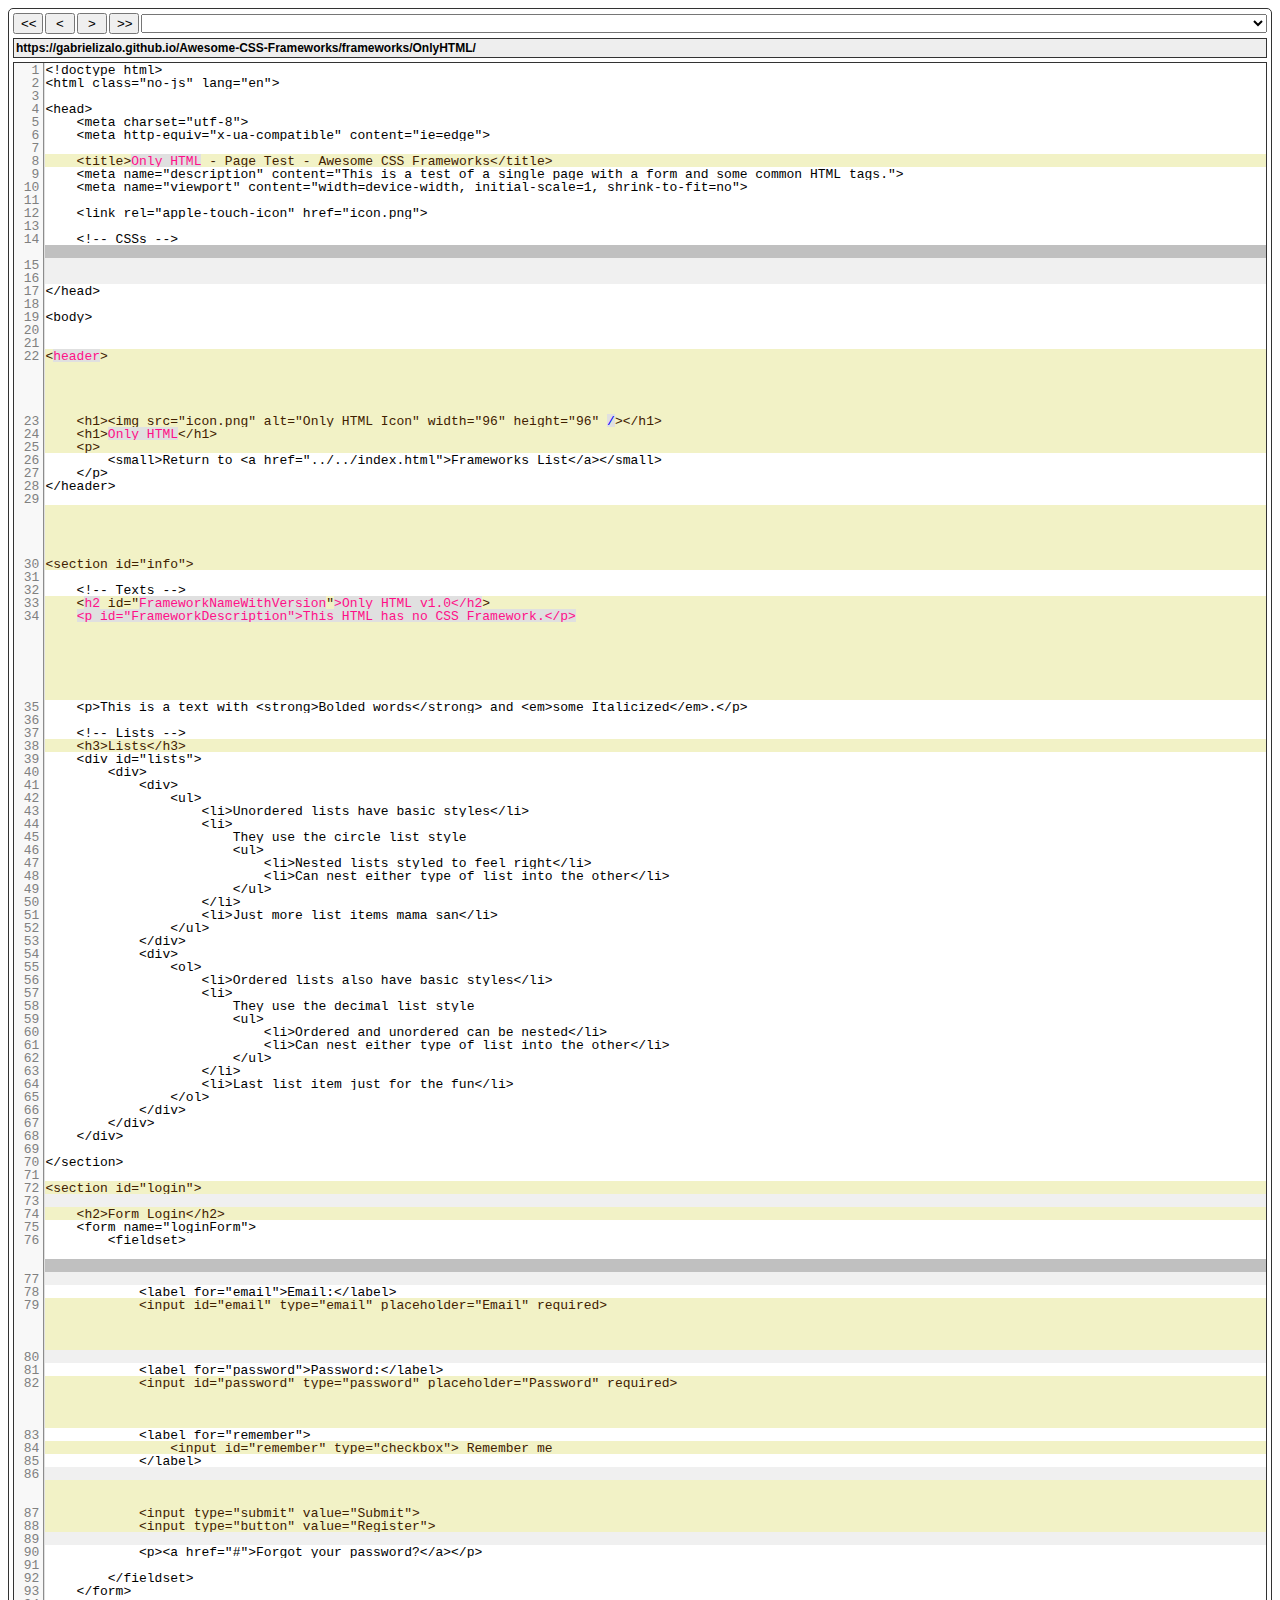
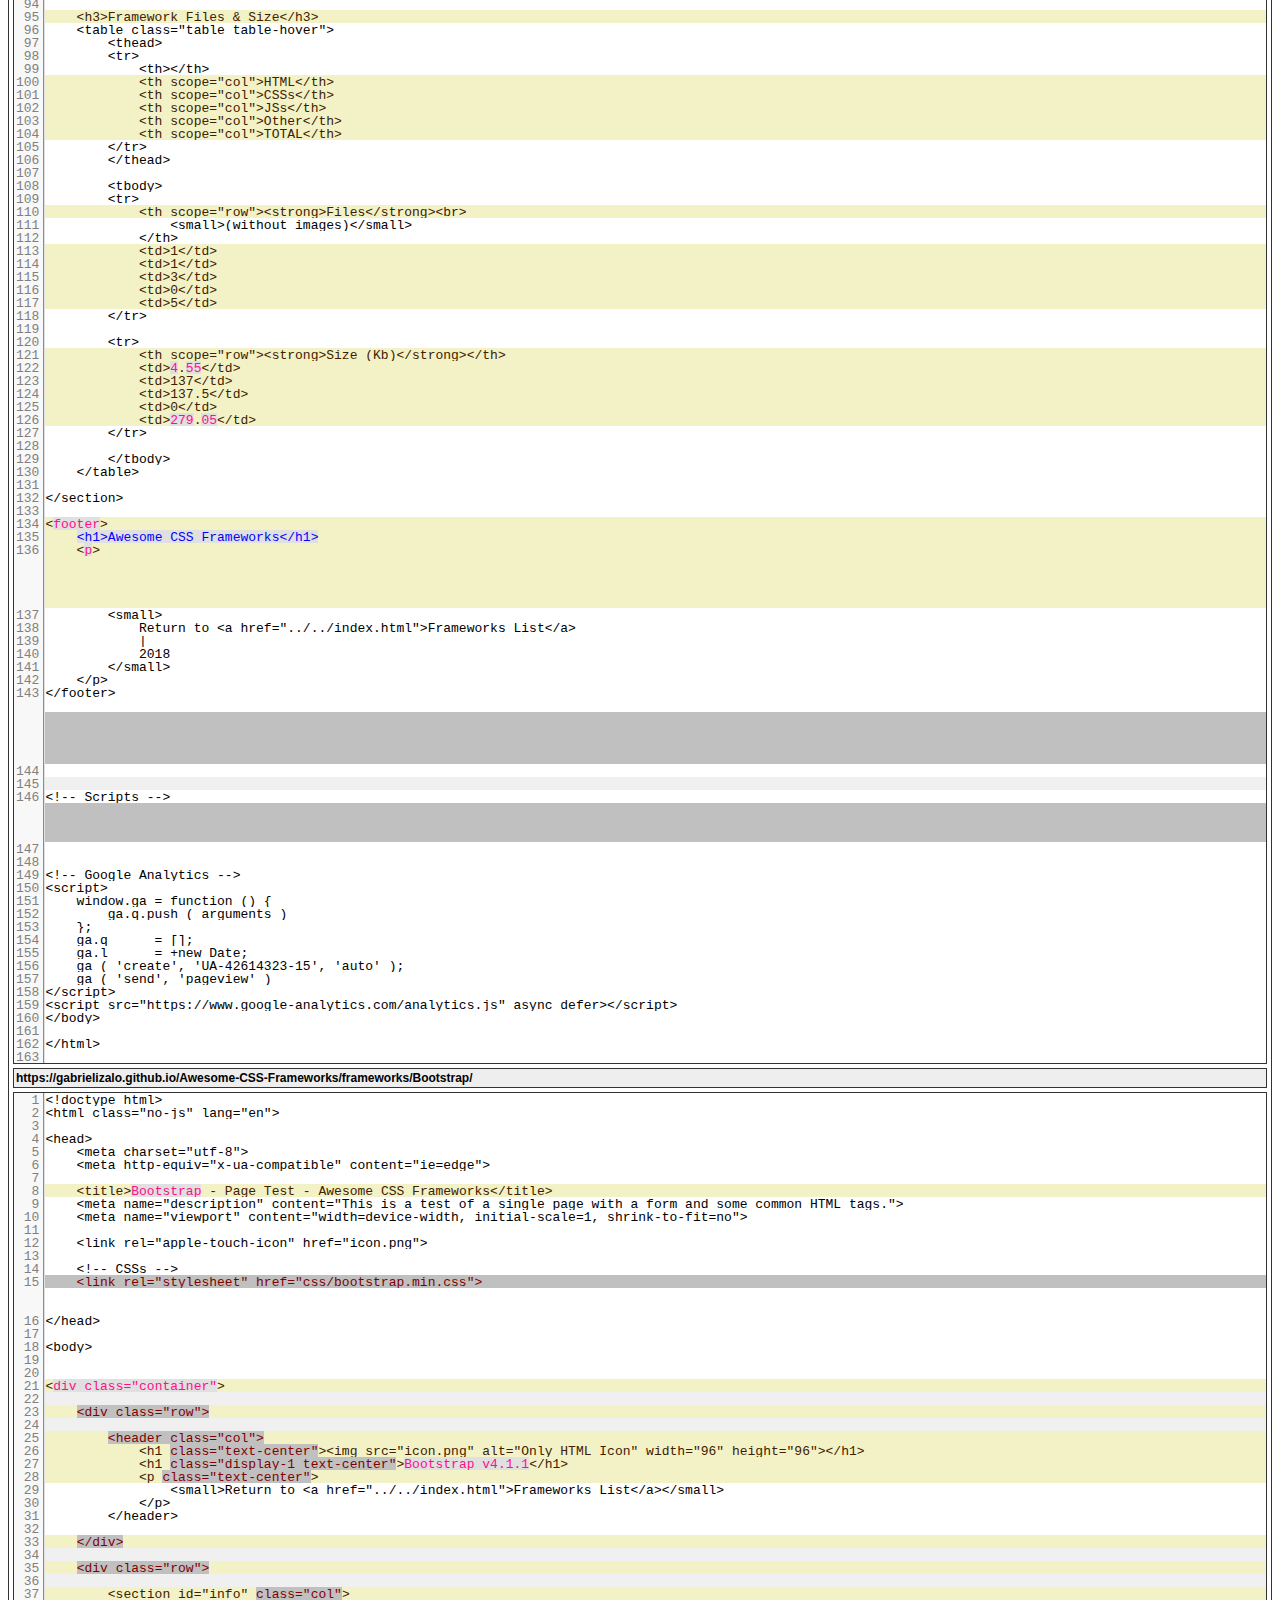
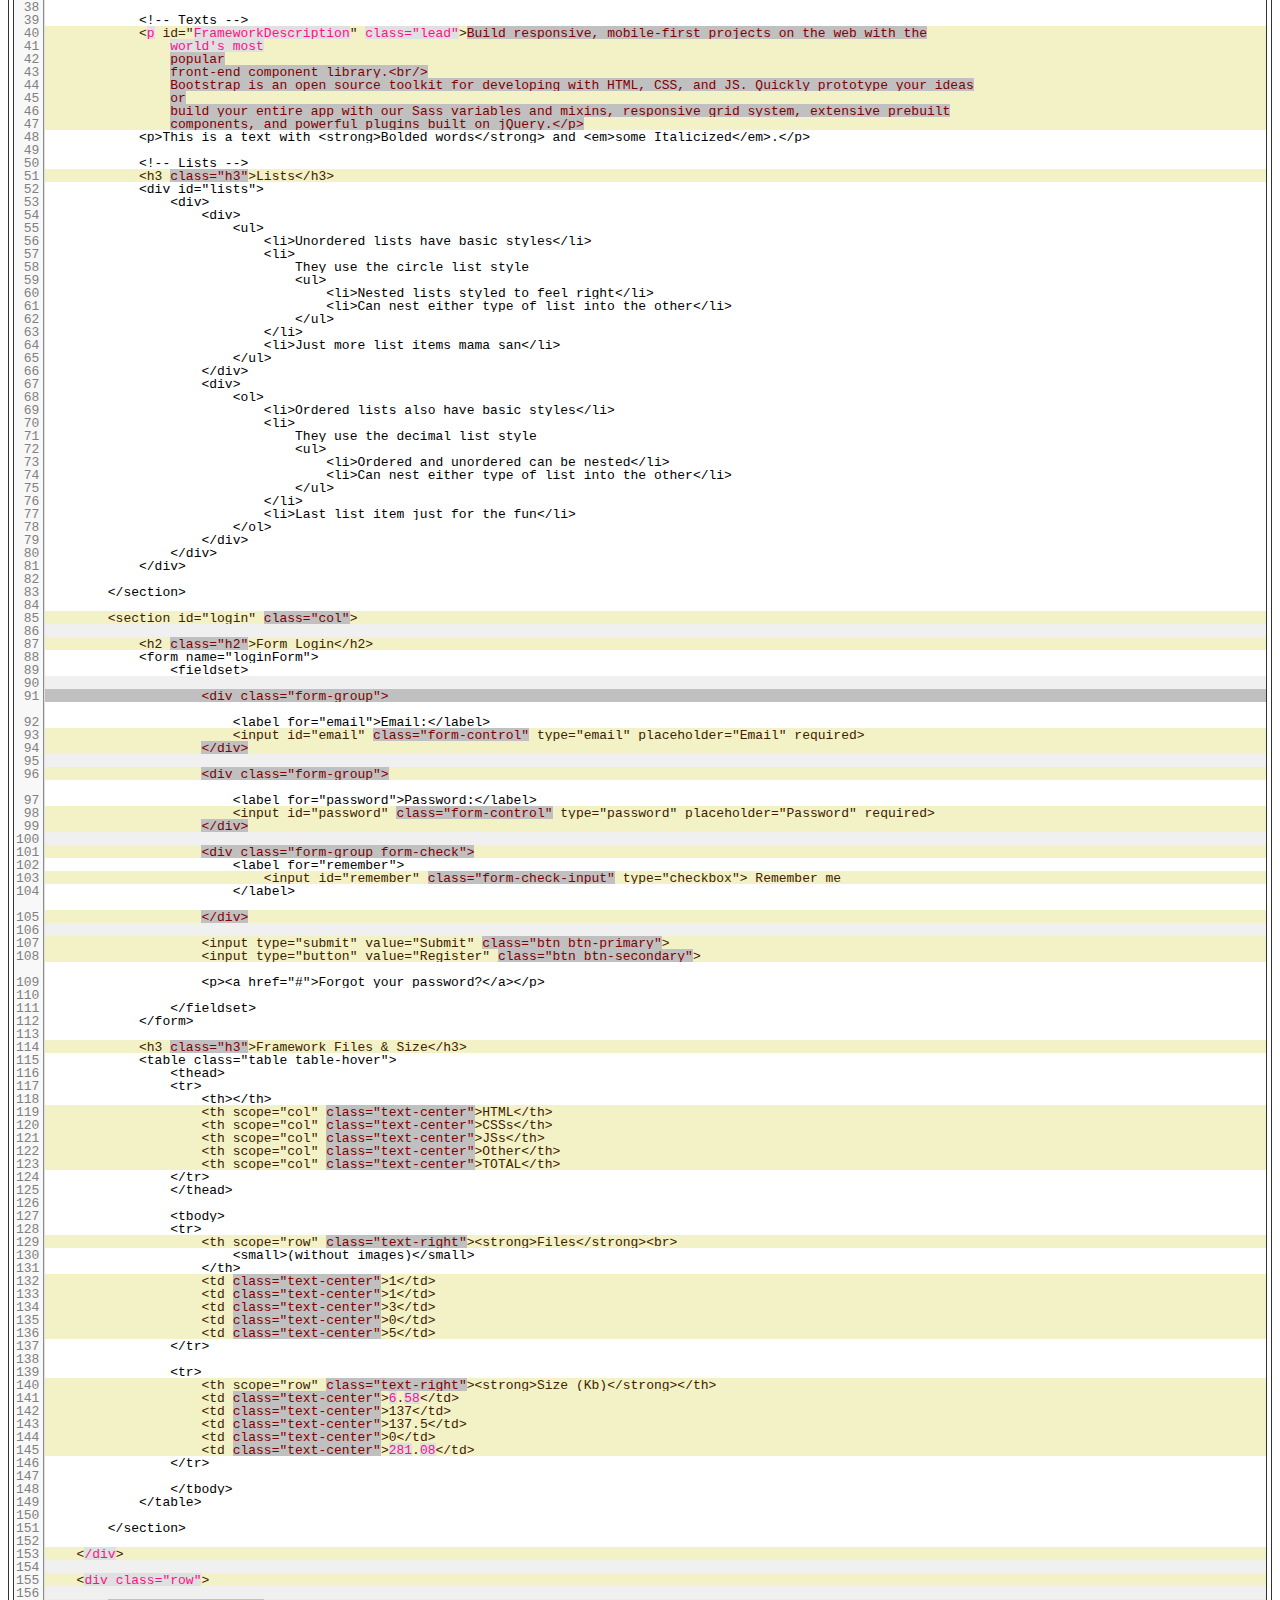
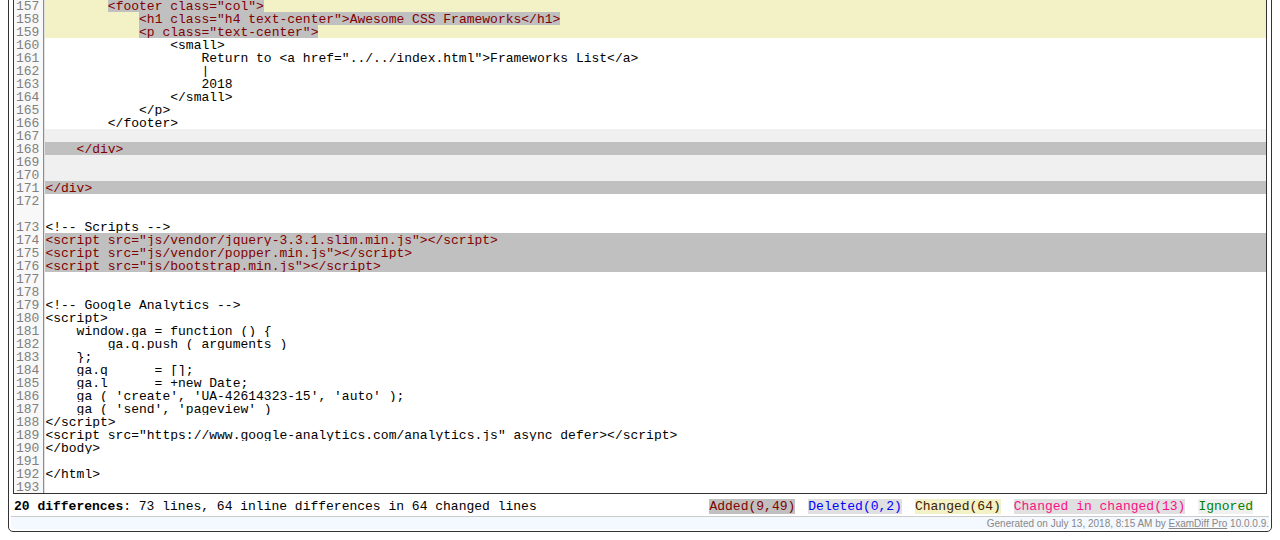
<file: docs/frameworks/Bootstrap/DiffNowComparisonReport.htm>
<?xml version="1.0" encoding="utf-8" standalone="yes"?>
<!DOCTYPE html PUBLIC "-//W3C//DTD XHTML 1.0 Strict//EN" "DTD/xhtml1-strict.dtd">
<html xmlns="http://www.w3.org/1999/xhtml">
<!-- Generated by ExamDiff Pro build 10.0.0.9 -->
<!-- saved from url=(0014)about:internet -->

<head>
<title>ExamDiff Pro Diff Report</title>
<meta http-equiv="Content-Type" content="text/html; charset=utf-8"/>

<style type="text/css">
body{background-color: #fff; font-family: Lucida Console, monospace; font-size: 13px; font-style: normal; font-weight: 400;}
table td, table th {padding: 0;}

#container{padding: 2px; border: 1px solid #333; border-radius: 5px; -moz-border-radius: 5px; -webkit-border-radius: 5px; -khtml-border-radius: 5px;}
.pane{float: left; margin: 2px;}
#navigation{width: 100%; table-layout: fixed;}
.button{width: 30px;}
.button input{width: 100%;}
#currentDiff{width: 100%;}
.title{margin-bottom: 4px; padding: 2px; overflow: hidden; background-color: #eee; border: 1px solid #333; font-family: "Segoe UI", Helvetica, Arial, Verdana, sans-serif; font-size: 12px;}
.file{overflow: scroll; border: 1px solid #333;}
.panes{border-spacing: 0;}
.content{width: 100%;}
.content div{min-width: 100%;}
.header{background-color: #C0C0C0; height: 12px; border-bottom: 1px solid #666;}
.diffBar{vertical-align: top; width: 6px; min-width: 6px; border-right: 1px solid #666; background-color: #eee;}
.diffs{position: relative;}
.diff{position: absolute; left: -3px; min-width: 9px; background-color: #c0c0c0; border-top: 1px solid #666; border-bottom: 1px solid #666; border-right: 1px solid #666; }
.diff.active{background-color: yellow;}
.nums{float: left;}
.num{display: block; height: 13px; text-align: right; padding-left: 2px; padding-right: 4px; -webkit-touch-callout: none; -webkit-user-select: none; -khtml-user-select: none; -moz-user-select: none; -ms-user-select: none; user-select: none;}
#legend{height: 13px; clear: both; padding-top: 3px; padding-bottom: 4px; border-bottom: 1px solid #ccc;}
#legend #numDiffs{float: left; margin-left: 3px;}
#legend #colors{float: right; margin-left: 1em; margin-right: 3px;}
#legend #colors div{float: left; margin-right: 1em;}
#inspector{clear: both; border: 1px solid black; margin: 6px 2px; position: relative; top: 2px; overflow: auto; }
#inspector .line {padding: 1px; padding-bottom: 2px;}
#inspector .left.line {border-bottom: 1px solid black;}
#inspector .content div {width: 100%;}
#generated_by {background: #F4F8FF; text-align: right; font-size: 10px; font-family: Arial; color: #888; padding-top: 1px;}
#generated_by a {color: #888;}

.li, .la, .ld, .lc, .ln, .lo, .lg, .lh{position: relative; height: 13px; white-space:pre;}
.lib, .lab, .ldb, .lcb, .lnb, .lob, .lgb{position: absolute; bottom: 0px; height: 1px; border-bottom: 1px solid #000;}
.lbin{white-space: pre; color: #000000; background-color: #FFFFFF;}
.li, .si{color: #000000; background-color: #FFFFFF; text-decoration: none;}
.la, .sa{color: #800000; background-color: #C0C0C0; text-decoration: none;}
.ld, .sd{color: #0000FF; background-color: #E0E0E0; text-decoration: none;}
.lc, .sc{color: #402000; background-color: #F2F2C6; text-decoration: none;}
.ln, .sn{color: #800080; background-color: #A6CAF0; text-decoration: none;}
.lo, .so{color: #FF0000; background-color: #C0DCC0; text-decoration: none;}
.lg, .sig{color: #008000; background-color: #F0F0F0; text-decoration: none;}
.sc2{color: #FF0F87; background-color: #E0E0E0; text-decoration: none;}
.lh{font-weight: 700; color: #3A33BC; display: inline-block; position: relative; white-space: nowrap;}
.lh:before{position: absolute; display:block; top:0; left:0; bottom:0; content: attr(data-content); background-color:#FFF; color:#FFF; z-index:-1; padding-right:.5em;}
.lh:after{position:absolute; content:''; display: block; left:0; right:0; top:50%; background-color:#3A33BC; height:1px; min-height:1px; z-index:-2;}

.directory .content div{padding-left: 3px;}
.directory .content span{margin-right: 3px;}
.directory .l{width: 1952px;}

.s1-90{color:#0000FF;background-color:#FFFFFF;}
.s1-89{color:#008000;background-color:#FFFFFF;}
.s1-86{color:#0000FF;background-color:#FFFFFF;}
.s1-88{color:#000000;background-color:#FFFFFF;}
.s1-87{color:#000000;background-color:#FFFFFF;}
.s1-85{color:#A31515;background-color:#FFFFFF;}
.s1-100{color:#ACA899;background-color:#FFFFFF;}
.s2-90{color:#0000FF;background-color:#FFFFFF;}
.s2-89{color:#008000;background-color:#FFFFFF;}
.s2-86{color:#0000FF;background-color:#FFFFFF;}
.s2-88{color:#000000;background-color:#FFFFFF;}
.s2-87{color:#000000;background-color:#FFFFFF;}
.s2-85{color:#A31515;background-color:#FFFFFF;}
.s2-100{color:#ACA899;background-color:#FFFFFF;}
.num{color:#808080;background-color:#F8F8F8;border-right-width:2px;border-right-style:groove;border-right-color:#E0E0E0;}

</style>

<script type="text/javascript" src="https://ajax.googleapis.com/ajax/libs/jquery/1.7.2/jquery.min.js">
    
</script>

<script type="text/javascript">
    var $mode = 'text';
    var $orientation = 'vertical';
    var $useLineInspector = true;
    var $lineHeight = 13;
    var $lineWidth = 1952
    var $scrollTimeout;
    var $diffs = [
null,
{d:'Diff 1: Change 1 line (8, first file) to 1 line (8, second file)',l:[7,7]},
{d:'Diff 2: Add 1 line (15, second file) after line 14 (first file)',l:[14,14]},
{d:'Diff 3: Change 4 lines (22 - 25, first file) to 8 lines (21 - 28, second file)',l:[22,29]},
{d:'Diff 4: Change 1 line (30, first file) to 5 lines (33 - 37, second file)',l:[34,38]},
{d:'Diff 5: Change 2 lines (33 - 34, first file) to 8 lines (40 - 47, second file)',l:[41,48]},
{d:'Diff 6: Change 1 line (38, first file) to 1 line (51, second file)',l:[52,52]},
{d:'Diff 7: Change 3 lines (72 - 74, first file) to 3 lines (85 - 87, second file)',l:[86,88]},
{d:'Diff 8: Add 1 line (91, second file) after line 76 (first file)',l:[92,92]},
{d:'Diff 9: Change 1 line (79, first file) to 4 lines (93 - 96, second file)',l:[95,98]},
{d:'Diff 10: Change 1 line (82, first file) to 4 lines (98 - 101, second file)',l:[101,104]},
{d:'Diff 11: Change 1 line (84, first file) to 1 line (103, second file)',l:[106,106]},
{d:'Diff 12: Change 2 lines (87 - 88, first file) to 4 lines (105 - 108, second file)',l:[109,112]},
{d:'Diff 13: Change 1 line (95, first file) to 1 line (114, second file)',l:[119,119]},
{d:'Diff 14: Change 5 lines (100 - 104, first file) to 5 lines (119 - 123, second file)',l:[124,128]},
{d:'Diff 15: Change 1 line (110, first file) to 1 line (129, second file)',l:[134,134]},
{d:'Diff 16: Change 5 lines (113 - 117, first file) to 5 lines (132 - 136, second file)',l:[137,141]},
{d:'Diff 17: Change 6 lines (121 - 126, first file) to 6 lines (140 - 145, second file)',l:[145,150]},
{d:'Diff 18: Change 3 lines (134 - 136, first file) to 7 lines (153 - 159, second file)',l:[158,164]},
{d:'Diff 19: Add 4 lines (168 - 171, second file) after line 143 (first file)',l:[173,176]},
{d:'Diff 20: Add 3 lines (174 - 176, second file) after line 146 (first file)',l:[180,182]}
];

    try {
        $(document).ready(function() {
            $(window).bind('load resize', fitToWindow);

            populateDiffs();
            registerEventHandlers();

            if ($useLineInspector) {
                $('#inspector').show();
                setLineInspector(0);
            }

            $(window).load(function () {
                firstDiff();
            });
        });
    } catch (e) {
        alert('This diff report did not load correctly, most likely due to lack of an Internet connection.\n\nIf you wish for ExamDiff Pro diff reports to be viewed on computers without Internet access, make sure to check the "Enable offline report viewing" option under Options | HTML.');
    }

    function isIE7() {
        return ($.browser.msie && parseInt($.browser.version) < 8);
    }

    function fitToWindow() {
        var containerWidth = $(window).width() - 23;
        var containerHeight = $(window).height() - 115 - ($useLineInspector ? (2 * $lineHeight + 13) : 0) - (isIE7() ? 7 : 0);

        if ($orientation == 'vertical') {
            var paneWidth = (containerWidth / 2) - 6;
            var paneHeight = containerHeight;
        } else {
            var paneWidth = containerWidth - 6;
            var paneHeight = ((containerHeight - 13) / 2) - 10;
        }

        $('#container').width(containerWidth);
        $('.title').width(paneWidth - 4);
        $('.file').width(paneWidth).height(paneHeight);

        if ($orientation == 'vertical') {
            var titleHeightMax = $('#title1').height();
            if ($('#title2').height() > titleHeightMax)
                titleHeightMax = $('#title2').height();
            $('#title1').height(titleHeightMax);
            $('#title2').height(titleHeightMax);
        }
    }

    function populateDiffs() {
        if ($diffs.length > 1) {
            var lineHeight = $lineHeight;
            if ($.browser.mozilla && $mode == 'binary') {
                lineHeight += 1; // don't know why Firefox behaves differently
            }

            for (var i = 1; i < $diffs.length; i++) {
                $('#currentDiff').append($('<option></option>').attr('value', i).text($diffs[i].d));
                $('.diffs').append($('<div class="diff"></div>')
                                 .attr('title', $diffs[i].d)
                         .css('top', ($diffs[i].l[0] * lineHeight) + 'px')
                         .height((($diffs[i].l[1] - $diffs[i].l[0] + 1) * lineHeight) - 1));
                $('.d' + i).attr('title', $diffs[i].d);
            }

            if ($mode == 'directory') {
                $('.diffs').css('margin-top', (lineHeight - 1) + 'px');
            }

            if (!isIE7()) {
                $('.diffBar').show(); // IE7 and below can't handle the diff bars
            }
            else {
                $('.li, .la, .ld, .lc, .ln, .lo, .lg, .lib, .lab, .ldb, .lcb, .lnb, .lob, .lgb').css({ 'position': 'static' }); // IE7 and below can't handle 'relative'
            }
        } else {
            $('#currentDiff').append($('<option></option>').attr('value', 0).text('(No differences)'));
        }
    }

    function registerEventHandlers() {
        $('#currentDiff').bind('change keyup', function() {
            goto(currentDiff());
        });

        $('#file1').scroll(function (event) {
        	syncScroll(event);
        });
        $('#file2').scroll(function (event) {
        	syncScroll(event);
        });

        $('.file .l').click(function() {
            updateCurrentDiff(this);
            updateLineInspector(this);
        })

        $('#btnFirst').click(firstDiff);
        $('#btnPrevious').click(previousDiff);
        $('#btnNext').click(nextDiff);
        $('#btnLast').click(lastDiff);
    }

    function syncScroll(e) {
    	clearTimeout($scrollTimeout);

    	if (!e) e = window.event;
    	var $source = $(e.target);
    	var $target = ($source.attr('id') == 'file1') ? $('#file2') : $('#file1')

    	$target.off("scroll").scrollTop($source.scrollTop());
    	$target.off("scroll").scrollLeft($source.scrollLeft());

    	$scrollTimeout = setTimeout(function () {
    		$target.scroll(syncScroll);
    	}, 100, e);
    }

    function goto(diff) {
        if (diff > 0 && diff <= $diffs.length) {
            markCurrentDiff(diff);
            setLineInspector($diffs[diff].l[0]);

            if ($('.comparison .diffBar').css('display') != 'none') {
                var block = $('.diff').eq(diff - 1);
                var tableMidpoint = $('.file').height() / 2;

                if (block.height() > $('.pane').height()) {
                    // Scroll to the top of the diff block
                    $('.file').scrollTop(block.position().top - $lineHeight);
                } else {
                    // Scroll so that diff block is centered
                    var midpoint = block.position().top + (block.height() / 2);
                    $('.file').scrollTop(midpoint - tableMidpoint);
                }
            } else {
                // If diff bar's not shown, just scroll first diff line to top
                var scrollPos = $('.d' + diff).first().position().top - $('.l').first().position().top;
                if ($mode == 'directory') {
                    scrollPos += $lineHeight; // to account for header
                }
                $('.file').scrollTop(scrollPos);
            }
        }
    }

    function markCurrentDiff(diff) {
        $('#currentDiff').val(diff);

        $('.diff').removeClass('active');
        $('.comparison .diffs').each(function(i, diffBar) {
            $(diffBar).children().eq(diff - 1).addClass('active');
        });
    }

    function updateCurrentDiff(clickedDiv) {
        var lineNum = $(clickedDiv).parent().children('.l').index($(clickedDiv));
        markCurrentDiff(closestDiffToLine(lineNum));
    }

    function updateLineInspector(clickedDiv) {
        var lineNum = $(clickedDiv).parent().children('.l').index($(clickedDiv));
        setLineInspector(lineNum);
    }

    function setLineInspector(lineNum) {
        var leftLine = $($('#file1 .l').get(lineNum));
        var rightLine = $($('#file2 .l').get(lineNum));

        $('#inspectorLeftContent').html(leftLine.html())
        .attr('class', leftLine.attr('class'));
        $('#inspectorRightContent').html(rightLine.html())
        .attr('class', rightLine.attr('class'));

        if ($('.comparison .num').size() > 0) {
            var leftNum = $($('#file1 .num').get(lineNum));
            var rightNum = $($('#file2 .num').get(lineNum));
            var maxWidth = Math.max(leftNum.width(), rightNum.width());

            $('#inspector .left .num').html(leftNum.html())
            .width(maxWidth);
            $('#inspector .right .num').html(rightNum.html())
            .width(maxWidth);
        } else {
            $('#inspector .num').html('')
            .css('width', 0).css('border', 0).css('padding', 0);
        }
    }

    function closestDiffToLine(num) {
        var closest = {
            diff: null,
            dist: Infinity
        };

        for (var i = 1; i < $diffs.length; i++) {
            if ($diffs[i].l[0] <= num && $diffs[i].l[1] >= num) {
                closest = { diff: i, dist: 0 };
            } else {
                var dist = ($diffs[i].l[0] <= num) ? (num - $diffs[i].l[1]) : ($diffs[i].l[0] - num);
                if (dist <= closest.dist) {
                    closest = { diff: i, dist: dist };
                }
            }
        }

        return closest.diff;
    }

    function currentDiff() {
        return parseInt($('#currentDiff').val());
    }

    function firstDiff() {
        goto(1);
    }

    function previousDiff() {
        var diff = currentDiff();
        if (diff > 1) {
            diff--;
        }
        goto(diff);
    }

    function nextDiff() {
        var diff = currentDiff();
        if (diff < ($diffs.length - 1)) {
            diff++;
        }
        goto(diff);
    }

    function lastDiff() {
        goto($diffs.length - 1);
    }
</script>
</head>

<body>
<div id="container" style="">
    <!-- $JS_ONLY_BEGIN$ -->
        <table id="navigation">
            <tr>
                <td class="button"><input type="button" id="btnFirst" value="<<" title="First Difference"/></td>
                <td class="button"><input type="button" id="btnPrevious" value="<" title="Previous Difference"/></td>
                <td class="button"><input type="button" id="btnNext" value=">" title="Next Difference"/></td>
                <td class="button"><input type="button" id="btnLast" value=">>" title="Last Difference"/></td>
                <td>
                    <select id="currentDiff" size="1"></select>
                </td>
            </tr>
        </table>
    <!-- $JS_ONLY_END$ -->

    <div class="text comparison">
        <div class="pane">
            <div id="title1" class="title" style="width:px;" title="https://gabrielizalo.github.io/Awesome-CSS-Frameworks/frameworks/OnlyHTML/"><b>https://gabrielizalo.github.io/Awesome-CSS-Frameworks/frameworks/OnlyHTML/</b></div>
            <div id="file1" class="file" style=" ">
                <table class="panes">
                    <tr>
                        <td class="diffBar" style="display: none;">
                            <div class="diffs"></div>
                        </td>
                        <td class="nums">
                            <div class="num">  1 </div>
<div class="num">  2 </div>
<div class="num">  3 </div>
<div class="num">  4 </div>
<div class="num">  5 </div>
<div class="num">  6 </div>
<div class="num">  7 </div>
<div class="num">  8 </div>
<div class="num">  9 </div>
<div class="num"> 10 </div>
<div class="num"> 11 </div>
<div class="num"> 12 </div>
<div class="num"> 13 </div>
<div class="num"> 14 </div>
<div class="num">    </div>
<div class="num"> 15 </div>
<div class="num"> 16 </div>
<div class="num"> 17 </div>
<div class="num"> 18 </div>
<div class="num"> 19 </div>
<div class="num"> 20 </div>
<div class="num"> 21 </div>
<div class="num"> 22 </div>
<div class="num">    </div>
<div class="num">    </div>
<div class="num">    </div>
<div class="num">    </div>
<div class="num"> 23 </div>
<div class="num"> 24 </div>
<div class="num"> 25 </div>
<div class="num"> 26 </div>
<div class="num"> 27 </div>
<div class="num"> 28 </div>
<div class="num"> 29 </div>
<div class="num">    </div>
<div class="num">    </div>
<div class="num">    </div>
<div class="num">    </div>
<div class="num"> 30 </div>
<div class="num"> 31 </div>
<div class="num"> 32 </div>
<div class="num"> 33 </div>
<div class="num"> 34 </div>
<div class="num">    </div>
<div class="num">    </div>
<div class="num">    </div>
<div class="num">    </div>
<div class="num">    </div>
<div class="num">    </div>
<div class="num"> 35 </div>
<div class="num"> 36 </div>
<div class="num"> 37 </div>
<div class="num"> 38 </div>
<div class="num"> 39 </div>
<div class="num"> 40 </div>
<div class="num"> 41 </div>
<div class="num"> 42 </div>
<div class="num"> 43 </div>
<div class="num"> 44 </div>
<div class="num"> 45 </div>
<div class="num"> 46 </div>
<div class="num"> 47 </div>
<div class="num"> 48 </div>
<div class="num"> 49 </div>
<div class="num"> 50 </div>
<div class="num"> 51 </div>
<div class="num"> 52 </div>
<div class="num"> 53 </div>
<div class="num"> 54 </div>
<div class="num"> 55 </div>
<div class="num"> 56 </div>
<div class="num"> 57 </div>
<div class="num"> 58 </div>
<div class="num"> 59 </div>
<div class="num"> 60 </div>
<div class="num"> 61 </div>
<div class="num"> 62 </div>
<div class="num"> 63 </div>
<div class="num"> 64 </div>
<div class="num"> 65 </div>
<div class="num"> 66 </div>
<div class="num"> 67 </div>
<div class="num"> 68 </div>
<div class="num"> 69 </div>
<div class="num"> 70 </div>
<div class="num"> 71 </div>
<div class="num"> 72 </div>
<div class="num"> 73 </div>
<div class="num"> 74 </div>
<div class="num"> 75 </div>
<div class="num"> 76 </div>
<div class="num">    </div>
<div class="num">    </div>
<div class="num"> 77 </div>
<div class="num"> 78 </div>
<div class="num"> 79 </div>
<div class="num">    </div>
<div class="num">    </div>
<div class="num">    </div>
<div class="num"> 80 </div>
<div class="num"> 81 </div>
<div class="num"> 82 </div>
<div class="num">    </div>
<div class="num">    </div>
<div class="num">    </div>
<div class="num"> 83 </div>
<div class="num"> 84 </div>
<div class="num"> 85 </div>
<div class="num"> 86 </div>
<div class="num">    </div>
<div class="num">    </div>
<div class="num"> 87 </div>
<div class="num"> 88 </div>
<div class="num"> 89 </div>
<div class="num"> 90 </div>
<div class="num"> 91 </div>
<div class="num"> 92 </div>
<div class="num"> 93 </div>
<div class="num"> 94 </div>
<div class="num"> 95 </div>
<div class="num"> 96 </div>
<div class="num"> 97 </div>
<div class="num"> 98 </div>
<div class="num"> 99 </div>
<div class="num">100 </div>
<div class="num">101 </div>
<div class="num">102 </div>
<div class="num">103 </div>
<div class="num">104 </div>
<div class="num">105 </div>
<div class="num">106 </div>
<div class="num">107 </div>
<div class="num">108 </div>
<div class="num">109 </div>
<div class="num">110 </div>
<div class="num">111 </div>
<div class="num">112 </div>
<div class="num">113 </div>
<div class="num">114 </div>
<div class="num">115 </div>
<div class="num">116 </div>
<div class="num">117 </div>
<div class="num">118 </div>
<div class="num">119 </div>
<div class="num">120 </div>
<div class="num">121 </div>
<div class="num">122 </div>
<div class="num">123 </div>
<div class="num">124 </div>
<div class="num">125 </div>
<div class="num">126 </div>
<div class="num">127 </div>
<div class="num">128 </div>
<div class="num">129 </div>
<div class="num">130 </div>
<div class="num">131 </div>
<div class="num">132 </div>
<div class="num">133 </div>
<div class="num">134 </div>
<div class="num">135 </div>
<div class="num">136 </div>
<div class="num">    </div>
<div class="num">    </div>
<div class="num">    </div>
<div class="num">    </div>
<div class="num">137 </div>
<div class="num">138 </div>
<div class="num">139 </div>
<div class="num">140 </div>
<div class="num">141 </div>
<div class="num">142 </div>
<div class="num">143 </div>
<div class="num">    </div>
<div class="num">    </div>
<div class="num">    </div>
<div class="num">    </div>
<div class="num">    </div>
<div class="num">144 </div>
<div class="num">145 </div>
<div class="num">146 </div>
<div class="num">    </div>
<div class="num">    </div>
<div class="num">    </div>
<div class="num">147 </div>
<div class="num">148 </div>
<div class="num">149 </div>
<div class="num">150 </div>
<div class="num">151 </div>
<div class="num">152 </div>
<div class="num">153 </div>
<div class="num">154 </div>
<div class="num">155 </div>
<div class="num">156 </div>
<div class="num">157 </div>
<div class="num">158 </div>
<div class="num">159 </div>
<div class="num">160 </div>
<div class="num">161 </div>
<div class="num">162 </div>
<div class="num">163 </div>

                        </td>
                        <td class="content">
                            <div class="l li"><span class="si">&lt;!doctype html&gt;</span></div>
<div class="l li"><span class="si">&lt;html class=&quot;no-js&quot; lang=&quot;en&quot;&gt;</span></div>
<div class="l li"> </div>
<div class="l li"><span class="si">&lt;head&gt;</span></div>
<div class="l li"><span class="si">    &lt;meta charset=&quot;utf-8&quot;&gt;</span></div>
<div class="l li"><span class="si">    &lt;meta http-equiv=&quot;x-ua-compatible&quot; content=&quot;ie=edge&quot;&gt;</span></div>
<div class="l li"> </div>
<div class="l lc d1"><span class="sc">    &lt;title&gt;</span><span class="sc2">Only HTML</span><span class="sc"> - Page Test - Awesome CSS Frameworks&lt;/title&gt;</span></div>
<div class="l li"><span class="si">    &lt;meta name=&quot;description&quot; content=&quot;This is a test of a single page with a form and some common HTML tags.&quot;&gt;</span></div>
<div class="l li"><span class="si">    &lt;meta name=&quot;viewport&quot; content=&quot;width=device-width, initial-scale=1, shrink-to-fit=no&quot;&gt;</span></div>
<div class="l li"> </div>
<div class="l li"><span class="si">    &lt;link rel=&quot;apple-touch-icon&quot; href=&quot;icon.png&quot;&gt;</span></div>
<div class="l li"> </div>
<div class="l li"><span class="si">    &lt;!-- CSSs --&gt;</span></div>
<div class="l la d2"> </div>
<div class="l lg"> </div>
<div class="l lg"> </div>
<div class="l li"><span class="si">&lt;/head&gt;</span></div>
<div class="l li"> </div>
<div class="l li"><span class="si">&lt;body&gt;</span></div>
<div class="l li"> </div>
<div class="l li"> </div>
<div class="l lc d3"><span class="sc">&lt;</span><span class="sc2">header</span><span class="sc">&gt;</span></div>
<div class="l lc d3"> </div>
<div class="l lc d3"> </div>
<div class="l lc d3"> </div>
<div class="l lc d3"> </div>
<div class="l lc d3"><span class="sc">    &lt;h1&gt;&lt;img src=&quot;icon.png&quot; alt=&quot;Only HTML Icon&quot; width=&quot;96&quot; height=&quot;96&quot; </span><span class="sd">/</span><span class="sc">&gt;&lt;/h1&gt;</span></div>
<div class="l lc d3"><span class="sc">    &lt;h1&gt;</span><span class="sc2">Only HTML</span><span class="sc">&lt;/h1&gt;</span></div>
<div class="l lc d3"><span class="sc">    &lt;p&gt;</span></div>
<div class="l li"><span class="si">        &lt;small&gt;Return to &lt;a href=&quot;../../index.html&quot;&gt;Frameworks List&lt;/a&gt;&lt;/small&gt;</span></div>
<div class="l li"><span class="si">    &lt;/p&gt;</span></div>
<div class="l li"><span class="si">&lt;/header&gt;</span></div>
<div class="l li"> </div>
<div class="l lc d4"> </div>
<div class="l lc d4"> </div>
<div class="l lc d4"> </div>
<div class="l lc d4"> </div>
<div class="l lc d4"><span class="sc">&lt;section id=&quot;info&quot;&gt;</span></div>
<div class="l li"> </div>
<div class="l li"><span class="si">    &lt;!-- Texts --&gt;</span></div>
<div class="l lc d5"><span class="sc">    &lt;</span><span class="sc2">h2</span><span class="sc"> id=&quot;</span><span class="sc2">FrameworkNameWithVersion</span><span class="sc">&quot;</span><span class="sc2">&gt;Only HTML v1.0&lt;/h2</span><span class="sc">&gt;</span></div>
<div class="l lc d5"><span class="sc">    </span><span class="sc2">&lt;p id=&quot;FrameworkDescription&quot;&gt;This HTML has no CSS Framework.&lt;/p&gt;</span></div>
<div class="l lc d5"> </div>
<div class="l lc d5"> </div>
<div class="l lc d5"> </div>
<div class="l lc d5"> </div>
<div class="l lc d5"> </div>
<div class="l lc d5"> </div>
<div class="l li"><span class="si">    &lt;p&gt;This is a text with &lt;strong&gt;Bolded words&lt;/strong&gt; and &lt;em&gt;some Italicized&lt;/em&gt;.&lt;/p&gt;</span></div>
<div class="l li"> </div>
<div class="l li"><span class="si">    &lt;!-- Lists --&gt;</span></div>
<div class="l lc d6"><span class="sc">    &lt;h3&gt;Lists&lt;/h3&gt;</span></div>
<div class="l li"><span class="si">    &lt;div id=&quot;lists&quot;&gt;</span></div>
<div class="l li"><span class="si">        &lt;div&gt;</span></div>
<div class="l li"><span class="si">            &lt;div&gt;</span></div>
<div class="l li"><span class="si">                &lt;ul&gt;</span></div>
<div class="l li"><span class="si">                    &lt;li&gt;Unordered lists have basic styles&lt;/li&gt;</span></div>
<div class="l li"><span class="si">                    &lt;li&gt;</span></div>
<div class="l li"><span class="si">                        They use the circle list style</span></div>
<div class="l li"><span class="si">                        &lt;ul&gt;</span></div>
<div class="l li"><span class="si">                            &lt;li&gt;Nested lists styled to feel right&lt;/li&gt;</span></div>
<div class="l li"><span class="si">                            &lt;li&gt;Can nest either type of list into the other&lt;/li&gt;</span></div>
<div class="l li"><span class="si">                        &lt;/ul&gt;</span></div>
<div class="l li"><span class="si">                    &lt;/li&gt;</span></div>
<div class="l li"><span class="si">                    &lt;li&gt;Just more list items mama san&lt;/li&gt;</span></div>
<div class="l li"><span class="si">                &lt;/ul&gt;</span></div>
<div class="l li"><span class="si">            &lt;/div&gt;</span></div>
<div class="l li"><span class="si">            &lt;div&gt;</span></div>
<div class="l li"><span class="si">                &lt;ol&gt;</span></div>
<div class="l li"><span class="si">                    &lt;li&gt;Ordered lists also have basic styles&lt;/li&gt;</span></div>
<div class="l li"><span class="si">                    &lt;li&gt;</span></div>
<div class="l li"><span class="si">                        They use the decimal list style</span></div>
<div class="l li"><span class="si">                        &lt;ul&gt;</span></div>
<div class="l li"><span class="si">                            &lt;li&gt;Ordered and unordered can be nested&lt;/li&gt;</span></div>
<div class="l li"><span class="si">                            &lt;li&gt;Can nest either type of list into the other&lt;/li&gt;</span></div>
<div class="l li"><span class="si">                        &lt;/ul&gt;</span></div>
<div class="l li"><span class="si">                    &lt;/li&gt;</span></div>
<div class="l li"><span class="si">                    &lt;li&gt;Last list item just for the fun&lt;/li&gt;</span></div>
<div class="l li"><span class="si">                &lt;/ol&gt;</span></div>
<div class="l li"><span class="si">            &lt;/div&gt;</span></div>
<div class="l li"><span class="si">        &lt;/div&gt;</span></div>
<div class="l li"><span class="si">    &lt;/div&gt;</span></div>
<div class="l li"> </div>
<div class="l li"><span class="si">&lt;/section&gt;</span></div>
<div class="l li"> </div>
<div class="l lc d7"><span class="sc">&lt;section id=&quot;login&quot;&gt;</span></div>
<div class="l lg d7"> </div>
<div class="l lc d7"><span class="sc">    &lt;h2&gt;Form Login&lt;/h2&gt;</span></div>
<div class="l li"><span class="si">    &lt;form name=&quot;loginForm&quot;&gt;</span></div>
<div class="l li"><span class="si">        &lt;fieldset&gt;</span></div>
<div class="l li"> </div>
<div class="l la d8"> </div>
<div class="l lg"> </div>
<div class="l li"><span class="si">            &lt;label for=&quot;email&quot;&gt;Email:&lt;/label&gt;</span></div>
<div class="l lc d9"><span class="sc">            &lt;input id=&quot;email&quot; type=&quot;email&quot; placeholder=&quot;Email&quot; required&gt;</span></div>
<div class="l lc d9"> </div>
<div class="l lc d9"> </div>
<div class="l lc d9"> </div>
<div class="l lg"> </div>
<div class="l li"><span class="si">            &lt;label for=&quot;password&quot;&gt;Password:&lt;/label&gt;</span></div>
<div class="l lc d10"><span class="sc">            &lt;input id=&quot;password&quot; type=&quot;password&quot; placeholder=&quot;Password&quot; required&gt;</span></div>
<div class="l lc d10"> </div>
<div class="l lc d10"> </div>
<div class="l lc d10"> </div>
<div class="l li"><span class="si">            &lt;label for=&quot;remember&quot;&gt;</span></div>
<div class="l lc d11"><span class="sc">                &lt;input id=&quot;remember&quot; type=&quot;checkbox&quot;&gt; Remember me</span></div>
<div class="l li"><span class="si">            &lt;/label&gt;</span></div>
<div class="l lg"> </div>
<div class="l lc d12"> </div>
<div class="l lc d12"> </div>
<div class="l lc d12"><span class="sc">            &lt;input type=&quot;submit&quot; value=&quot;Submit&quot;&gt;</span></div>
<div class="l lc d12"><span class="sc">            &lt;input type=&quot;button&quot; value=&quot;Register&quot;&gt;</span></div>
<div class="l lg"> </div>
<div class="l li"><span class="si">            &lt;p&gt;&lt;a href=&quot;#&quot;&gt;Forgot your password?&lt;/a&gt;&lt;/p&gt;</span></div>
<div class="l li"> </div>
<div class="l li"><span class="si">        &lt;/fieldset&gt;</span></div>
<div class="l li"><span class="si">    &lt;/form&gt;</span></div>
<div class="l li"> </div>
<div class="l lc d13"><span class="sc">    &lt;h3&gt;Framework Files &amp; Size&lt;/h3&gt;</span></div>
<div class="l li"><span class="si">    &lt;table class=&quot;table table-hover&quot;&gt;</span></div>
<div class="l li"><span class="si">        &lt;thead&gt;</span></div>
<div class="l li"><span class="si">        &lt;tr&gt;</span></div>
<div class="l li"><span class="si">            &lt;th&gt;&lt;/th&gt;</span></div>
<div class="l lc d14"><span class="sc">            &lt;th scope=&quot;col&quot;&gt;HTML&lt;/th&gt;</span></div>
<div class="l lc d14"><span class="sc">            &lt;th scope=&quot;col&quot;&gt;CSSs&lt;/th&gt;</span></div>
<div class="l lc d14"><span class="sc">            &lt;th scope=&quot;col&quot;&gt;JSs&lt;/th&gt;</span></div>
<div class="l lc d14"><span class="sc">            &lt;th scope=&quot;col&quot;&gt;Other&lt;/th&gt;</span></div>
<div class="l lc d14"><span class="sc">            &lt;th scope=&quot;col&quot;&gt;TOTAL&lt;/th&gt;</span></div>
<div class="l li"><span class="si">        &lt;/tr&gt;</span></div>
<div class="l li"><span class="si">        &lt;/thead&gt;</span></div>
<div class="l li"> </div>
<div class="l li"><span class="si">        &lt;tbody&gt;</span></div>
<div class="l li"><span class="si">        &lt;tr&gt;</span></div>
<div class="l lc d15"><span class="sc">            &lt;th scope=&quot;row&quot;&gt;&lt;strong&gt;Files&lt;/strong&gt;&lt;br&gt;</span></div>
<div class="l li"><span class="si">                &lt;small&gt;(without images)&lt;/small&gt;</span></div>
<div class="l li"><span class="si">            &lt;/th&gt;</span></div>
<div class="l lc d16"><span class="sc">            &lt;td&gt;1&lt;/td&gt;</span></div>
<div class="l lc d16"><span class="sc">            &lt;td&gt;1&lt;/td&gt;</span></div>
<div class="l lc d16"><span class="sc">            &lt;td&gt;3&lt;/td&gt;</span></div>
<div class="l lc d16"><span class="sc">            &lt;td&gt;0&lt;/td&gt;</span></div>
<div class="l lc d16"><span class="sc">            &lt;td&gt;5&lt;/td&gt;</span></div>
<div class="l li"><span class="si">        &lt;/tr&gt;</span></div>
<div class="l li"> </div>
<div class="l li"><span class="si">        &lt;tr&gt;</span></div>
<div class="l lc d17"><span class="sc">            &lt;th scope=&quot;row&quot;&gt;&lt;strong&gt;Size (Kb)&lt;/strong&gt;&lt;/th&gt;</span></div>
<div class="l lc d17"><span class="sc">            &lt;td&gt;</span><span class="sc2">4</span><span class="sc">.</span><span class="sc2">55</span><span class="sc">&lt;/td&gt;</span></div>
<div class="l lc d17"><span class="sc">            &lt;td&gt;137&lt;/td&gt;</span></div>
<div class="l lc d17"><span class="sc">            &lt;td&gt;137.5&lt;/td&gt;</span></div>
<div class="l lc d17"><span class="sc">            &lt;td&gt;0&lt;/td&gt;</span></div>
<div class="l lc d17"><span class="sc">            &lt;td&gt;</span><span class="sc2">279</span><span class="sc">.</span><span class="sc2">05</span><span class="sc">&lt;/td&gt;</span></div>
<div class="l li"><span class="si">        &lt;/tr&gt;</span></div>
<div class="l li"> </div>
<div class="l li"><span class="si">        &lt;/tbody&gt;</span></div>
<div class="l li"><span class="si">    &lt;/table&gt;</span></div>
<div class="l li"> </div>
<div class="l li"><span class="si">&lt;/section&gt;</span></div>
<div class="l li"> </div>
<div class="l lc d18"><span class="sc">&lt;</span><span class="sc2">footer</span><span class="sc">&gt;</span></div>
<div class="l lc d18"><span class="sc">    </span><span class="sd">&lt;h1&gt;Awesome CSS Frameworks&lt;/h1&gt;</span></div>
<div class="l lc d18"><span class="sc">    &lt;</span><span class="sc2">p</span><span class="sc">&gt;</span></div>
<div class="l lc d18"> </div>
<div class="l lc d18"> </div>
<div class="l lc d18"> </div>
<div class="l lc d18"> </div>
<div class="l li"><span class="si">        &lt;small&gt;</span></div>
<div class="l li"><span class="si">            Return to &lt;a href=&quot;../../index.html&quot;&gt;Frameworks List&lt;/a&gt;</span></div>
<div class="l li"><span class="si">            |</span></div>
<div class="l li"><span class="si">            2018</span></div>
<div class="l li"><span class="si">        &lt;/small&gt;</span></div>
<div class="l li"><span class="si">    &lt;/p&gt;</span></div>
<div class="l li"><span class="si">&lt;/footer&gt;</span></div>
<div class="l li"> </div>
<div class="l la d19"> </div>
<div class="l la d19"> </div>
<div class="l la d19"> </div>
<div class="l la d19"> </div>
<div class="l li"> </div>
<div class="l lg"> </div>
<div class="l li"><span class="si">&lt;!-- Scripts --&gt;</span></div>
<div class="l la d20"> </div>
<div class="l la d20"> </div>
<div class="l la d20"> </div>
<div class="l li"> </div>
<div class="l li"> </div>
<div class="l li"><span class="si">&lt;!-- Google Analytics --&gt;</span></div>
<div class="l li"><span class="si">&lt;script&gt;</span></div>
<div class="l li"><span class="si">    window.ga = function () {</span></div>
<div class="l li"><span class="si">        ga.q.push ( arguments )</span></div>
<div class="l li"><span class="si">    };</span></div>
<div class="l li"><span class="si">    ga.q      = [];</span></div>
<div class="l li"><span class="si">    ga.l      = +new Date;</span></div>
<div class="l li"><span class="si">    ga ( 'create', 'UA-42614323-15', 'auto' );</span></div>
<div class="l li"><span class="si">    ga ( 'send', 'pageview' )</span></div>
<div class="l li"><span class="si">&lt;/script&gt;</span></div>
<div class="l li"><span class="si">&lt;script src=&quot;https://www.google-analytics.com/analytics.js&quot; async defer&gt;&lt;/script&gt;</span></div>
<div class="l li"><span class="si">&lt;/body&gt;</span></div>
<div class="l li"> </div>
<div class="l li"><span class="si">&lt;/html&gt;</span></div>
<div class="l li"> </div>

                        </td>
                    </tr>
                </table>
            </div>
        </div>
        <div class="pane">
            <div id="title2" class="title" style="width:px;" title="https://gabrielizalo.github.io/Awesome-CSS-Frameworks/frameworks/Bootstrap/"><b>https://gabrielizalo.github.io/Awesome-CSS-Frameworks/frameworks/Bootstrap/</b></div>
            <div id="file2" class="file" style=" ">
                <table class="panes">
                    <tr>
                        <td class="diffBar" style="display: none;">
                            <div class="diffs"></div>
                        </td>
                        <td class="nums">
                            <div class="num">  1 </div>
<div class="num">  2 </div>
<div class="num">  3 </div>
<div class="num">  4 </div>
<div class="num">  5 </div>
<div class="num">  6 </div>
<div class="num">  7 </div>
<div class="num">  8 </div>
<div class="num">  9 </div>
<div class="num"> 10 </div>
<div class="num"> 11 </div>
<div class="num"> 12 </div>
<div class="num"> 13 </div>
<div class="num"> 14 </div>
<div class="num"> 15 </div>
<div class="num">    </div>
<div class="num">    </div>
<div class="num"> 16 </div>
<div class="num"> 17 </div>
<div class="num"> 18 </div>
<div class="num"> 19 </div>
<div class="num"> 20 </div>
<div class="num"> 21 </div>
<div class="num"> 22 </div>
<div class="num"> 23 </div>
<div class="num"> 24 </div>
<div class="num"> 25 </div>
<div class="num"> 26 </div>
<div class="num"> 27 </div>
<div class="num"> 28 </div>
<div class="num"> 29 </div>
<div class="num"> 30 </div>
<div class="num"> 31 </div>
<div class="num"> 32 </div>
<div class="num"> 33 </div>
<div class="num"> 34 </div>
<div class="num"> 35 </div>
<div class="num"> 36 </div>
<div class="num"> 37 </div>
<div class="num"> 38 </div>
<div class="num"> 39 </div>
<div class="num"> 40 </div>
<div class="num"> 41 </div>
<div class="num"> 42 </div>
<div class="num"> 43 </div>
<div class="num"> 44 </div>
<div class="num"> 45 </div>
<div class="num"> 46 </div>
<div class="num"> 47 </div>
<div class="num"> 48 </div>
<div class="num"> 49 </div>
<div class="num"> 50 </div>
<div class="num"> 51 </div>
<div class="num"> 52 </div>
<div class="num"> 53 </div>
<div class="num"> 54 </div>
<div class="num"> 55 </div>
<div class="num"> 56 </div>
<div class="num"> 57 </div>
<div class="num"> 58 </div>
<div class="num"> 59 </div>
<div class="num"> 60 </div>
<div class="num"> 61 </div>
<div class="num"> 62 </div>
<div class="num"> 63 </div>
<div class="num"> 64 </div>
<div class="num"> 65 </div>
<div class="num"> 66 </div>
<div class="num"> 67 </div>
<div class="num"> 68 </div>
<div class="num"> 69 </div>
<div class="num"> 70 </div>
<div class="num"> 71 </div>
<div class="num"> 72 </div>
<div class="num"> 73 </div>
<div class="num"> 74 </div>
<div class="num"> 75 </div>
<div class="num"> 76 </div>
<div class="num"> 77 </div>
<div class="num"> 78 </div>
<div class="num"> 79 </div>
<div class="num"> 80 </div>
<div class="num"> 81 </div>
<div class="num"> 82 </div>
<div class="num"> 83 </div>
<div class="num"> 84 </div>
<div class="num"> 85 </div>
<div class="num"> 86 </div>
<div class="num"> 87 </div>
<div class="num"> 88 </div>
<div class="num"> 89 </div>
<div class="num"> 90 </div>
<div class="num"> 91 </div>
<div class="num">    </div>
<div class="num"> 92 </div>
<div class="num"> 93 </div>
<div class="num"> 94 </div>
<div class="num"> 95 </div>
<div class="num"> 96 </div>
<div class="num">    </div>
<div class="num"> 97 </div>
<div class="num"> 98 </div>
<div class="num"> 99 </div>
<div class="num">100 </div>
<div class="num">101 </div>
<div class="num">102 </div>
<div class="num">103 </div>
<div class="num">104 </div>
<div class="num">    </div>
<div class="num">105 </div>
<div class="num">106 </div>
<div class="num">107 </div>
<div class="num">108 </div>
<div class="num">    </div>
<div class="num">109 </div>
<div class="num">110 </div>
<div class="num">111 </div>
<div class="num">112 </div>
<div class="num">113 </div>
<div class="num">114 </div>
<div class="num">115 </div>
<div class="num">116 </div>
<div class="num">117 </div>
<div class="num">118 </div>
<div class="num">119 </div>
<div class="num">120 </div>
<div class="num">121 </div>
<div class="num">122 </div>
<div class="num">123 </div>
<div class="num">124 </div>
<div class="num">125 </div>
<div class="num">126 </div>
<div class="num">127 </div>
<div class="num">128 </div>
<div class="num">129 </div>
<div class="num">130 </div>
<div class="num">131 </div>
<div class="num">132 </div>
<div class="num">133 </div>
<div class="num">134 </div>
<div class="num">135 </div>
<div class="num">136 </div>
<div class="num">137 </div>
<div class="num">138 </div>
<div class="num">139 </div>
<div class="num">140 </div>
<div class="num">141 </div>
<div class="num">142 </div>
<div class="num">143 </div>
<div class="num">144 </div>
<div class="num">145 </div>
<div class="num">146 </div>
<div class="num">147 </div>
<div class="num">148 </div>
<div class="num">149 </div>
<div class="num">150 </div>
<div class="num">151 </div>
<div class="num">152 </div>
<div class="num">153 </div>
<div class="num">154 </div>
<div class="num">155 </div>
<div class="num">156 </div>
<div class="num">157 </div>
<div class="num">158 </div>
<div class="num">159 </div>
<div class="num">160 </div>
<div class="num">161 </div>
<div class="num">162 </div>
<div class="num">163 </div>
<div class="num">164 </div>
<div class="num">165 </div>
<div class="num">166 </div>
<div class="num">167 </div>
<div class="num">168 </div>
<div class="num">169 </div>
<div class="num">170 </div>
<div class="num">171 </div>
<div class="num">172 </div>
<div class="num">    </div>
<div class="num">173 </div>
<div class="num">174 </div>
<div class="num">175 </div>
<div class="num">176 </div>
<div class="num">177 </div>
<div class="num">178 </div>
<div class="num">179 </div>
<div class="num">180 </div>
<div class="num">181 </div>
<div class="num">182 </div>
<div class="num">183 </div>
<div class="num">184 </div>
<div class="num">185 </div>
<div class="num">186 </div>
<div class="num">187 </div>
<div class="num">188 </div>
<div class="num">189 </div>
<div class="num">190 </div>
<div class="num">191 </div>
<div class="num">192 </div>
<div class="num">193 </div>

                        </td>
                        <td class="content">
                            <div class="l li"><span class="si">&lt;!doctype html&gt;</span></div>
<div class="l li"><span class="si">&lt;html class=&quot;no-js&quot; lang=&quot;en&quot;&gt;</span></div>
<div class="l li"> </div>
<div class="l li"><span class="si">&lt;head&gt;</span></div>
<div class="l li"><span class="si">    &lt;meta charset=&quot;utf-8&quot;&gt;</span></div>
<div class="l li"><span class="si">    &lt;meta http-equiv=&quot;x-ua-compatible&quot; content=&quot;ie=edge&quot;&gt;</span></div>
<div class="l li"> </div>
<div class="l lc d1"><span class="sc">    &lt;title&gt;</span><span class="sc2">Bootstrap</span><span class="sc"> - Page Test - Awesome CSS Frameworks&lt;/title&gt;</span></div>
<div class="l li"><span class="si">    &lt;meta name=&quot;description&quot; content=&quot;This is a test of a single page with a form and some common HTML tags.&quot;&gt;</span></div>
<div class="l li"><span class="si">    &lt;meta name=&quot;viewport&quot; content=&quot;width=device-width, initial-scale=1, shrink-to-fit=no&quot;&gt;</span></div>
<div class="l li"> </div>
<div class="l li"><span class="si">    &lt;link rel=&quot;apple-touch-icon&quot; href=&quot;icon.png&quot;&gt;</span></div>
<div class="l li"> </div>
<div class="l li"><span class="si">    &lt;!-- CSSs --&gt;</span></div>
<div class="l la d2"><span class="sa">    &lt;link rel=&quot;stylesheet&quot; href=&quot;css/bootstrap.min.css&quot;&gt;</span></div>
<div class="l li"> </div>
<div class="l li"> </div>
<div class="l li"><span class="si">&lt;/head&gt;</span></div>
<div class="l li"> </div>
<div class="l li"><span class="si">&lt;body&gt;</span></div>
<div class="l li"> </div>
<div class="l li"> </div>
<div class="l lc d3"><span class="sc">&lt;</span><span class="sc2">div class=&quot;container&quot;</span><span class="sc">&gt;</span></div>
<div class="l lg d3"> </div>
<div class="l lc d3"><span class="sc">    </span><span class="sa">&lt;div class=&quot;row&quot;&gt;</span></div>
<div class="l lg d3"> </div>
<div class="l lc d3"><span class="sc">        </span><span class="sa">&lt;header class=&quot;col&quot;&gt;</span></div>
<div class="l lc d3"><span class="sc">            &lt;h1 </span><span class="sa">class=&quot;text-center&quot;</span><span class="sc">&gt;&lt;img src=&quot;icon.png&quot; alt=&quot;Only HTML Icon&quot; width=&quot;96&quot; height=&quot;96&quot;&gt;&lt;/h1&gt;</span></div>
<div class="l lc d3"><span class="sc">            &lt;h1 </span><span class="sa">class=&quot;display-1 text-center&quot;</span><span class="sc">&gt;</span><span class="sc2">Bootstrap v4.1.1</span><span class="sc">&lt;/h1&gt;</span></div>
<div class="l lc d3"><span class="sc">            &lt;p </span><span class="sa">class=&quot;text-center&quot;</span><span class="sc">&gt;</span></div>
<div class="l li"><span class="si">                &lt;small&gt;Return to &lt;a href=&quot;../../index.html&quot;&gt;Frameworks List&lt;/a&gt;&lt;/small&gt;</span></div>
<div class="l li"><span class="si">            &lt;/p&gt;</span></div>
<div class="l li"><span class="si">        &lt;/header&gt;</span></div>
<div class="l li"> </div>
<div class="l lc d4"><span class="sc">    </span><span class="sa">&lt;/div&gt;</span></div>
<div class="l lg d4"> </div>
<div class="l lc d4"><span class="sc">    </span><span class="sa">&lt;div class=&quot;row&quot;&gt;</span></div>
<div class="l lg d4"> </div>
<div class="l lc d4"><span class="sc">        &lt;section id=&quot;info&quot; </span><span class="sa">class=&quot;col&quot;</span><span class="sc">&gt;</span></div>
<div class="l li"> </div>
<div class="l li"><span class="si">            &lt;!-- Texts --&gt;</span></div>
<div class="l lc d5"><span class="sc">            &lt;</span><span class="sc2">p</span><span class="sc"> id=&quot;</span><span class="sc2">FrameworkDescription</span><span class="sc">&quot; </span><span class="sc2">class=&quot;lead&quot;</span><span class="sc">&gt;</span><span class="sa">Build responsive, mobile-first projects on the web with the</span></div>
<div class="l lc d5"><span class="sc">                </span><span class="sc2">world's most</span></div>
<div class="l lc d5"><span class="sc">                </span><span class="sa">popular</span></div>
<div class="l lc d5"><span class="sc">                </span><span class="sa">front-end component library.&lt;br/&gt;</span></div>
<div class="l lc d5"><span class="sc">                </span><span class="sa">Bootstrap is an open source toolkit for developing with HTML, CSS, and JS. Quickly prototype your ideas</span></div>
<div class="l lc d5"><span class="sc">                </span><span class="sa">or</span></div>
<div class="l lc d5"><span class="sc">                </span><span class="sa">build your entire app with our Sass variables and mixins, responsive grid system, extensive prebuilt</span></div>
<div class="l lc d5"><span class="sc">                </span><span class="sa">components, and powerful plugins built on jQuery.&lt;/p&gt;</span></div>
<div class="l li"><span class="si">            &lt;p&gt;This is a text with &lt;strong&gt;Bolded words&lt;/strong&gt; and &lt;em&gt;some Italicized&lt;/em&gt;.&lt;/p&gt;</span></div>
<div class="l li"> </div>
<div class="l li"><span class="si">            &lt;!-- Lists --&gt;</span></div>
<div class="l lc d6"><span class="sc">            &lt;h3 </span><span class="sa">class=&quot;h3&quot;</span><span class="sc">&gt;Lists&lt;/h3&gt;</span></div>
<div class="l li"><span class="si">            &lt;div id=&quot;lists&quot;&gt;</span></div>
<div class="l li"><span class="si">                &lt;div&gt;</span></div>
<div class="l li"><span class="si">                    &lt;div&gt;</span></div>
<div class="l li"><span class="si">                        &lt;ul&gt;</span></div>
<div class="l li"><span class="si">                            &lt;li&gt;Unordered lists have basic styles&lt;/li&gt;</span></div>
<div class="l li"><span class="si">                            &lt;li&gt;</span></div>
<div class="l li"><span class="si">                                They use the circle list style</span></div>
<div class="l li"><span class="si">                                &lt;ul&gt;</span></div>
<div class="l li"><span class="si">                                    &lt;li&gt;Nested lists styled to feel right&lt;/li&gt;</span></div>
<div class="l li"><span class="si">                                    &lt;li&gt;Can nest either type of list into the other&lt;/li&gt;</span></div>
<div class="l li"><span class="si">                                &lt;/ul&gt;</span></div>
<div class="l li"><span class="si">                            &lt;/li&gt;</span></div>
<div class="l li"><span class="si">                            &lt;li&gt;Just more list items mama san&lt;/li&gt;</span></div>
<div class="l li"><span class="si">                        &lt;/ul&gt;</span></div>
<div class="l li"><span class="si">                    &lt;/div&gt;</span></div>
<div class="l li"><span class="si">                    &lt;div&gt;</span></div>
<div class="l li"><span class="si">                        &lt;ol&gt;</span></div>
<div class="l li"><span class="si">                            &lt;li&gt;Ordered lists also have basic styles&lt;/li&gt;</span></div>
<div class="l li"><span class="si">                            &lt;li&gt;</span></div>
<div class="l li"><span class="si">                                They use the decimal list style</span></div>
<div class="l li"><span class="si">                                &lt;ul&gt;</span></div>
<div class="l li"><span class="si">                                    &lt;li&gt;Ordered and unordered can be nested&lt;/li&gt;</span></div>
<div class="l li"><span class="si">                                    &lt;li&gt;Can nest either type of list into the other&lt;/li&gt;</span></div>
<div class="l li"><span class="si">                                &lt;/ul&gt;</span></div>
<div class="l li"><span class="si">                            &lt;/li&gt;</span></div>
<div class="l li"><span class="si">                            &lt;li&gt;Last list item just for the fun&lt;/li&gt;</span></div>
<div class="l li"><span class="si">                        &lt;/ol&gt;</span></div>
<div class="l li"><span class="si">                    &lt;/div&gt;</span></div>
<div class="l li"><span class="si">                &lt;/div&gt;</span></div>
<div class="l li"><span class="si">            &lt;/div&gt;</span></div>
<div class="l li"> </div>
<div class="l li"><span class="si">        &lt;/section&gt;</span></div>
<div class="l li"> </div>
<div class="l lc d7"><span class="sc">        &lt;section id=&quot;login&quot; </span><span class="sa">class=&quot;col&quot;</span><span class="sc">&gt;</span></div>
<div class="l lg d7"> </div>
<div class="l lc d7"><span class="sc">            &lt;h2 </span><span class="sa">class=&quot;h2&quot;</span><span class="sc">&gt;Form Login&lt;/h2&gt;</span></div>
<div class="l li"><span class="si">            &lt;form name=&quot;loginForm&quot;&gt;</span></div>
<div class="l li"><span class="si">                &lt;fieldset&gt;</span></div>
<div class="l lg"> </div>
<div class="l la d8"><span class="sa">                    &lt;div class=&quot;form-group&quot;&gt;</span></div>
<div class="l li"> </div>
<div class="l li"><span class="si">                        &lt;label for=&quot;email&quot;&gt;Email:&lt;/label&gt;</span></div>
<div class="l lc d9"><span class="sc">                        &lt;input id=&quot;email&quot; </span><span class="sa">class=&quot;form-control&quot;</span><span class="sc"> type=&quot;email&quot; placeholder=&quot;Email&quot; required&gt;</span></div>
<div class="l lc d9"><span class="sc">                    </span><span class="sa">&lt;/div&gt;</span></div>
<div class="l lg d9"> </div>
<div class="l lc d9"><span class="sc">                    </span><span class="sa">&lt;div class=&quot;form-group&quot;&gt;</span></div>
<div class="l li"> </div>
<div class="l li"><span class="si">                        &lt;label for=&quot;password&quot;&gt;Password:&lt;/label&gt;</span></div>
<div class="l lc d10"><span class="sc">                        &lt;input id=&quot;password&quot; </span><span class="sa">class=&quot;form-control&quot;</span><span class="sc"> type=&quot;password&quot; placeholder=&quot;Password&quot; required&gt;</span></div>
<div class="l lc d10"><span class="sc">                    </span><span class="sa">&lt;/div&gt;</span></div>
<div class="l lg d10"> </div>
<div class="l lc d10"><span class="sc">                    </span><span class="sa">&lt;div class=&quot;form-group form-check&quot;&gt;</span></div>
<div class="l li"><span class="si">                        &lt;label for=&quot;remember&quot;&gt;</span></div>
<div class="l lc d11"><span class="sc">                            &lt;input id=&quot;remember&quot; </span><span class="sa">class=&quot;form-check-input&quot;</span><span class="sc"> type=&quot;checkbox&quot;&gt; Remember me</span></div>
<div class="l li"><span class="si">                        &lt;/label&gt;</span></div>
<div class="l li"> </div>
<div class="l lc d12"><span class="sc">                    </span><span class="sa">&lt;/div&gt;</span></div>
<div class="l lg d12"> </div>
<div class="l lc d12"><span class="sc">                    &lt;input type=&quot;submit&quot; value=&quot;Submit&quot; </span><span class="sa">class=&quot;btn btn-primary&quot;</span><span class="sc">&gt;</span></div>
<div class="l lc d12"><span class="sc">                    &lt;input type=&quot;button&quot; value=&quot;Register&quot; </span><span class="sa">class=&quot;btn btn-secondary&quot;</span><span class="sc">&gt;</span></div>
<div class="l li"> </div>
<div class="l li"><span class="si">                    &lt;p&gt;&lt;a href=&quot;#&quot;&gt;Forgot your password?&lt;/a&gt;&lt;/p&gt;</span></div>
<div class="l li"> </div>
<div class="l li"><span class="si">                &lt;/fieldset&gt;</span></div>
<div class="l li"><span class="si">            &lt;/form&gt;</span></div>
<div class="l li"> </div>
<div class="l lc d13"><span class="sc">            &lt;h3 </span><span class="sa">class=&quot;h3&quot;</span><span class="sc">&gt;Framework Files &amp; Size&lt;/h3&gt;</span></div>
<div class="l li"><span class="si">            &lt;table class=&quot;table table-hover&quot;&gt;</span></div>
<div class="l li"><span class="si">                &lt;thead&gt;</span></div>
<div class="l li"><span class="si">                &lt;tr&gt;</span></div>
<div class="l li"><span class="si">                    &lt;th&gt;&lt;/th&gt;</span></div>
<div class="l lc d14"><span class="sc">                    &lt;th scope=&quot;col&quot; </span><span class="sa">class=&quot;text-center&quot;</span><span class="sc">&gt;HTML&lt;/th&gt;</span></div>
<div class="l lc d14"><span class="sc">                    &lt;th scope=&quot;col&quot; </span><span class="sa">class=&quot;text-center&quot;</span><span class="sc">&gt;CSSs&lt;/th&gt;</span></div>
<div class="l lc d14"><span class="sc">                    &lt;th scope=&quot;col&quot; </span><span class="sa">class=&quot;text-center&quot;</span><span class="sc">&gt;JSs&lt;/th&gt;</span></div>
<div class="l lc d14"><span class="sc">                    &lt;th scope=&quot;col&quot; </span><span class="sa">class=&quot;text-center&quot;</span><span class="sc">&gt;Other&lt;/th&gt;</span></div>
<div class="l lc d14"><span class="sc">                    &lt;th scope=&quot;col&quot; </span><span class="sa">class=&quot;text-center&quot;</span><span class="sc">&gt;TOTAL&lt;/th&gt;</span></div>
<div class="l li"><span class="si">                &lt;/tr&gt;</span></div>
<div class="l li"><span class="si">                &lt;/thead&gt;</span></div>
<div class="l li"> </div>
<div class="l li"><span class="si">                &lt;tbody&gt;</span></div>
<div class="l li"><span class="si">                &lt;tr&gt;</span></div>
<div class="l lc d15"><span class="sc">                    &lt;th scope=&quot;row&quot; </span><span class="sa">class=&quot;text-right&quot;</span><span class="sc">&gt;&lt;strong&gt;Files&lt;/strong&gt;&lt;br&gt;</span></div>
<div class="l li"><span class="si">                        &lt;small&gt;(without images)&lt;/small&gt;</span></div>
<div class="l li"><span class="si">                    &lt;/th&gt;</span></div>
<div class="l lc d16"><span class="sc">                    &lt;td </span><span class="sa">class=&quot;text-center&quot;</span><span class="sc">&gt;1&lt;/td&gt;</span></div>
<div class="l lc d16"><span class="sc">                    &lt;td </span><span class="sa">class=&quot;text-center&quot;</span><span class="sc">&gt;1&lt;/td&gt;</span></div>
<div class="l lc d16"><span class="sc">                    &lt;td </span><span class="sa">class=&quot;text-center&quot;</span><span class="sc">&gt;3&lt;/td&gt;</span></div>
<div class="l lc d16"><span class="sc">                    &lt;td </span><span class="sa">class=&quot;text-center&quot;</span><span class="sc">&gt;0&lt;/td&gt;</span></div>
<div class="l lc d16"><span class="sc">                    &lt;td </span><span class="sa">class=&quot;text-center&quot;</span><span class="sc">&gt;5&lt;/td&gt;</span></div>
<div class="l li"><span class="si">                &lt;/tr&gt;</span></div>
<div class="l li"> </div>
<div class="l li"><span class="si">                &lt;tr&gt;</span></div>
<div class="l lc d17"><span class="sc">                    &lt;th scope=&quot;row&quot; </span><span class="sa">class=&quot;text-right&quot;</span><span class="sc">&gt;&lt;strong&gt;Size (Kb)&lt;/strong&gt;&lt;/th&gt;</span></div>
<div class="l lc d17"><span class="sc">                    &lt;td </span><span class="sa">class=&quot;text-center&quot;</span><span class="sc">&gt;</span><span class="sc2">6</span><span class="sc">.</span><span class="sc2">58</span><span class="sc">&lt;/td&gt;</span></div>
<div class="l lc d17"><span class="sc">                    &lt;td </span><span class="sa">class=&quot;text-center&quot;</span><span class="sc">&gt;137&lt;/td&gt;</span></div>
<div class="l lc d17"><span class="sc">                    &lt;td </span><span class="sa">class=&quot;text-center&quot;</span><span class="sc">&gt;137.5&lt;/td&gt;</span></div>
<div class="l lc d17"><span class="sc">                    &lt;td </span><span class="sa">class=&quot;text-center&quot;</span><span class="sc">&gt;0&lt;/td&gt;</span></div>
<div class="l lc d17"><span class="sc">                    &lt;td </span><span class="sa">class=&quot;text-center&quot;</span><span class="sc">&gt;</span><span class="sc2">281</span><span class="sc">.</span><span class="sc2">08</span><span class="sc">&lt;/td&gt;</span></div>
<div class="l li"><span class="si">                &lt;/tr&gt;</span></div>
<div class="l li"> </div>
<div class="l li"><span class="si">                &lt;/tbody&gt;</span></div>
<div class="l li"><span class="si">            &lt;/table&gt;</span></div>
<div class="l li"> </div>
<div class="l li"><span class="si">        &lt;/section&gt;</span></div>
<div class="l li"> </div>
<div class="l lc d18"><span class="sc">    &lt;</span><span class="sc2">/div</span><span class="sc">&gt;</span></div>
<div class="l lg d18"> </div>
<div class="l lc d18"><span class="sc">    &lt;</span><span class="sc2">div class=&quot;row&quot;</span><span class="sc">&gt;</span></div>
<div class="l lg d18"> </div>
<div class="l lc d18"><span class="sc">        </span><span class="sa">&lt;footer class=&quot;col&quot;&gt;</span></div>
<div class="l lc d18"><span class="sc">            </span><span class="sa">&lt;h1 class=&quot;h4 text-center&quot;&gt;Awesome CSS Frameworks&lt;/h1&gt;</span></div>
<div class="l lc d18"><span class="sc">            </span><span class="sa">&lt;p class=&quot;text-center&quot;&gt;</span></div>
<div class="l li"><span class="si">                &lt;small&gt;</span></div>
<div class="l li"><span class="si">                    Return to &lt;a href=&quot;../../index.html&quot;&gt;Frameworks List&lt;/a&gt;</span></div>
<div class="l li"><span class="si">                    |</span></div>
<div class="l li"><span class="si">                    2018</span></div>
<div class="l li"><span class="si">                &lt;/small&gt;</span></div>
<div class="l li"><span class="si">            &lt;/p&gt;</span></div>
<div class="l li"><span class="si">        &lt;/footer&gt;</span></div>
<div class="l lg"> </div>
<div class="l la d19"><span class="sa">    &lt;/div&gt;</span></div>
<div class="l lg d19"> </div>
<div class="l lg d19"> </div>
<div class="l la d19"><span class="sa">&lt;/div&gt;</span></div>
<div class="l li"> </div>
<div class="l li"> </div>
<div class="l li"><span class="si">&lt;!-- Scripts --&gt;</span></div>
<div class="l la d20"><span class="sa">&lt;script src=&quot;js/vendor/jquery-3.3.1.slim.min.js&quot;&gt;&lt;/script&gt;</span></div>
<div class="l la d20"><span class="sa">&lt;script src=&quot;js/vendor/popper.min.js&quot;&gt;&lt;/script&gt;</span></div>
<div class="l la d20"><span class="sa">&lt;script src=&quot;js/bootstrap.min.js&quot;&gt;&lt;/script&gt;</span></div>
<div class="l li"> </div>
<div class="l li"> </div>
<div class="l li"><span class="si">&lt;!-- Google Analytics --&gt;</span></div>
<div class="l li"><span class="si">&lt;script&gt;</span></div>
<div class="l li"><span class="si">    window.ga = function () {</span></div>
<div class="l li"><span class="si">        ga.q.push ( arguments )</span></div>
<div class="l li"><span class="si">    };</span></div>
<div class="l li"><span class="si">    ga.q      = [];</span></div>
<div class="l li"><span class="si">    ga.l      = +new Date;</span></div>
<div class="l li"><span class="si">    ga ( 'create', 'UA-42614323-15', 'auto' );</span></div>
<div class="l li"><span class="si">    ga ( 'send', 'pageview' )</span></div>
<div class="l li"><span class="si">&lt;/script&gt;</span></div>
<div class="l li"><span class="si">&lt;script src=&quot;https://www.google-analytics.com/analytics.js&quot; async defer&gt;&lt;/script&gt;</span></div>
<div class="l li"><span class="si">&lt;/body&gt;</span></div>
<div class="l li"> </div>
<div class="l li"><span class="si">&lt;/html&gt;</span></div>
<div class="l li"> </div>

                        </td>
                    </tr>
                </table>
            </div>
        </div>
    </div>

    <div id="inspector" style="display: none;">
        <div class="left line">
            <table class="panes">
                <tr>
                    <td class="diffBar" style="display: none;"></td>
                    <td class="nums">
                        <div class="num"></div>
                    </td>
                    <td class="content">
                        <div id="inspectorLeftContent"></div>
                    </td>
                </tr>
            </table>
        </div>
        <div class="right line">
            <table class="panes">
                <tr>
                    <td class="diffBar" style="display: none;"></td>
                    <td class="nums">
                        <div class="num"></div>
                    </td>
                    <td class="content">
                        <div id="inspectorRightContent"></div>
                    </td>
                </tr>
            </table>
        </div>
    </div>

    <div id="legend">
        <div id="numDiffs"><b>20 differences</b>: 73 lines, 64 inline differences in 64 changed lines</div><div id="colors"><div class="sa" title="Added lines: 9, inline additions in changed lines: 49">Added(9,49)</div><div class="sd" title="Deleted lines: 0, inline deletions in changed lines: 2">Deleted(0,2)</div><div class="sc" title="Changed lines: 64">Changed(64)</div><div class="sc2" title="Inline changes in changed lines: 13">Changed in changed(13)</div><div class="sig" title="Ignored lines and line parts">Ignored</div></div>
    </div>

    <div id="generated_by">
        Generated on July 13, 2018, 8:15 AM by <a href="http://www.prestosoft.com/edp_examdiffpro.asp?ref=diffreport" target="_blank">ExamDiff Pro</a> 10.0.0.9.
    </div>
</div>
</body>

</html>
</file>
<file: docs/cssNew/clear.css>
html, body, div, span, object, iframe,
h1, h2, h3, h4, h5, h6, p, blockquote, pre,
abbr, address, cite, code,
del, dfn, em, img, ins, kbd, q, samp,
small, strong, sub, sup, var,
b, i, ol, ul, li,
fieldset, form, label, legend,
table, caption, tbody, tfoot, thead, tr, th, td,
article, aside, canvas, details, figcaption, figure, 
footer, header, hgroup, menu, nav, section, summary,
time, mark, audio, video {
    margin:0;
    padding:0;
    border:0;
    outline: none;
    font-size:100%;
    vertical-align:baseline;
    background:transparent;
}

body {
    line-height:1;
}

article,aside,details,figcaption,figure,
footer,header,hgroup,menu,nav,section { 
    display:block;
}

nav ul,ul,ol {
    list-style:none;
}

blockquote, q {
    quotes:none;
}

blockquote:before, blockquote:after,
q:before, q:after {
    content:'';
    content:none;
}

a {
    margin:0;
    padding:0;
    font-size:100%;
	outline: none;
    vertical-align:baseline;
    background:transparent;
}

ins {
    background-color:#ff9;
    color:#000;
    text-decoration:none;
}

mark {
    background-color:#ff9;
    color:#000; 
    font-style:italic;
    font-weight:bold;
}

del {
    text-decoration: line-through;
}

abbr[title], dfn[title] {
    border-bottom:1px dotted;
    cursor:help;
}

table {
    border-collapse:collapse;
    border-spacing:0;
}

hr {
    display:block;
    height:1px;
    border:0;   
    border-top:1px solid #cccccc;
    margin:1em 0;
    padding:0;
}

input, select {
    vertical-align:middle;
}

input:focus, textarea:focus
{
    outline: none;
}
</file>
<file: docs/cssNew/common.css>
a.wp-ver
{
    color: red !important;
    font-weight: 700 !important;
}
.block
{
    display: block;
}
.hidden
{
    display: none;
}
.clear
{
    clear: both;
}
.left
{
    float: left;
}
.right
{
    float: right;
}
.line-height
{
    line-height: 0;
}
.clear-right
{
    clear: right;
}
.clear-left
{
    clear: left;
}
.center-relative
{
    margin-left: auto;
    margin-right: auto;
}
.center-absolute
{
    left: 50%;
}
.center-text
{
    text-align: center !important;
}
.text-left
{
    text-align: left;
}
.text-right
{
    text-align: right;
}
.absolute
{
    position: absolute;
}
.fixed
{
    position: fixed;
}
.relative
{
    position: relative;
}
.margin-0, .margin-0 img
{
    margin: 0 !important;
    line-height: 0;
}
.top-0
{
    margin-top: 0 !important;
}
.top-5
{
    margin-top: 5px !important;	
}
.top-10
{
    margin-top: 10px;	
}
.top-15
{
    margin-top: 15px;	
}
.top-20
{
    margin-top: 20px;
}
.top-25
{
    margin-top: 25px;	
}
.top-30
{
    margin-top: 30px;	
}
.top-50
{
    margin-top: 50px;	
}
.top-60
{
    margin-top: 60px;	
}
.top-70
{
    margin-top: 70px;	
}
.top-75
{
    margin-top: 75px;	
}
.top-80
{
    margin-top: 80px;
}
.top-100
{
    margin-top: 100px;	
}
.top-105
{
    margin-top: 105px;	
}
.top-120
{
    margin-top: 120px;
}
.top-150
{
    margin-top: 150px;	
}
.top-200
{
    margin-top: 200px;	
}
.top-negative-30
{
    margin-top: -30px;
}
.left-35
{
    margin-left:35px;
}
.right-35
{
    margin-right:35px;
}
.bottom-0
{
    margin-bottom: 0 !important;
}
.bottom-10
{
    margin-bottom: 10px !important;
}
.bottom-20
{
    margin-bottom: 20px !important;
}
.bottom-25
{
    margin-bottom: 25px !important;
}
.bottom-30
{
    margin-bottom: 30px !important;
}
.bottom-50
{
    margin-bottom: 50px !important;
}
.bottom-100
{
    margin-bottom: 100px !important;
}
.bottom-150
{
    margin-bottom: 150px !important;
}
.bottom-200
{
    margin-bottom: 200px !important;
}
.width-25
{
    width: 25%;
}
.width-50
{
    width: 50%;
}
.width-75
{
    width: 75%;
}
.width-85
{
    width: 85%;
}
.width-100
{
    width: 100%;
}
.sticky
{
    font-size: 100%;
}
blockquote
{
    font-family: 'Montserrat', sans-serif;
    margin-top: 50px;
    margin-bottom: 50px;
    font-size: 20px;
    line-height: 35px;
    color: #e64b77;
    font-weight: 400;
    position: relative;
    z-index: 2;
}
blockquote.inline-blockquote
{
    width: 395px;
    float: left;
    margin-left: -40px;
    margin-right: 40px;
    margin-top: 70px;

}
blockquote p
{
    position: relative;
    z-index: 2;
}
.wrap-blockquote
{
    display: inline;
}
address
{
    font-size: 32px;
    line-height: 50px;
    font-style: normal;
}
iframe
{
    width: 100%;
}
a.button
{
    display: inline-block;
    color: #e54b76;
    border: 2px solid #e54b76;
    text-align: center;
    padding-bottom: 15px;
    padding-top: 12px;
    padding-left: 50px;
    padding-right: 50px;
    cursor: pointer;
    margin-bottom: 25px;
    vertical-align: middle;
    text-decoration: none;
    font-size: 20px;
    font-weight: 700;
    transition: all .2s linear;
}
a.button:active
{
    position: relative;
    top: 1px;	
}
a.button:hover
{
    color: white;
    background-color: #e54b76;
}

h1,h2,h3,h4,h5,h6
{
    padding: 20px 0;
}
h1
{
    font-size: 38px;
    line-height: 38px;    
}
h2
{
    font-size: 34px;    
    line-height: 34px;    
}
h3
{
    font-size: 32px;  
    line-height: 32px;    
}
h4
{
    font-size: 30px;    
}
h5
{
    font-size: 28px;   
}
h6
{
    font-size: 26px;    
}
em
{
    font-style: italic;
}
ol
{
    list-style-type: decimal;
}
pre
{
    word-wrap: break-word;
}
.single-content table, .single-content th, .single-content td, .page-content table, .page-content th, .page-content td
{
    border:1px solid black;
    padding: 10px;
    vertical-align: middle;
}
sup
{
    vertical-align: super;
    font-size: smaller;
}
sub
{
    vertical-align: sub;
    font-size: smaller;
}
.single-content ol
{
    display: block;
    list-style-type: decimal;
    margin: 0 0 14px 17px;
}
.single-content ul
{
    display: block;
    list-style-type: disc;
    margin: 0 0 14px 17px;
}

/* COLUMNS */

.one,  .one_half,  .one_third,  .two_third,  .three_fourth, 
.one_fourth{
    margin-right: 100px;
    float: left;
    position: relative;
    margin-bottom: 30px;
}
.last{
    margin-right: 0 !important;
    clear: right;
}
.one{
    float: none;
    display: block;
    clear: both;
    margin-right: 0;
}
.one_half{
    width: 290px;
}

.one img,  .one_half img,  .one_third img,  .two_third img, 
.three_fourth img,  .one_fourth img{
    max-width: 100%;
    height: auto;
    max-height: 100%;
    width: auto;	
}

.one.margin-0 img, .one_half.margin-0 img, .one_third.margin-0 img, .two_third.margin-0 img, 
.one_fourth.margin-0 img, .three_fourth.margin-0 img{
    width: 100% !important;
}

.one.margin-0
{
    width: 100% !important;
    padding: 0 !important;
}

.one_half.margin-0{
    width: 50% !important;
    float: left !important;
    padding: 0 !important;
}

.one_third.margin-0{
    width: 33.333333333%;
    float: left !important;
    padding: 0 !important;
}
.two_third.margin-0{
    width: 66.666666666%;
    float: left !important;
    padding: 0 !important;
}
.one_fourth.margin-0{
    width: 25%;
    float: left !important;
    padding: 0 !important;
}
.three_fourth.margin-0{
    width: 75%;
    float: left !important;
    padding: 0 !important;
}

/* MENU */

/* Mobile first layout SmartMenus Core CSS (it's not recommended editing these rules)
   You need this once per page no matter how many menu trees or different themes you use.
-------------------------------------------------------------------------------------------*/

.sm,.sm ul,.sm li{display:block;list-style:none;margin:0;padding:0;line-height:normal;direction:ltr;-webkit-tap-highlight-color:rgba(0,0,0,0);}
.sm-rtl,.sm-rtl ul,.sm-rtl li{direction:rtl;text-align:right;}
.sm>li>h1,.sm>li>h2,.sm>li>h3,.sm>li>h4,.sm>li>h5,.sm>li>h6{margin:0;padding:0;}
.sm ul{display:none;}
.sm li,.sm a{position:relative;}
.sm a{display:block;}
.sm a.disabled{cursor:not-allowed;}
.sm:after{content:"\00a0";display:block;height:0;font:0px/0 serif;clear:both;visibility:hidden;overflow:hidden;}
.sm,.sm *,.sm *:before,.sm *:after{-moz-box-sizing:border-box;-webkit-box-sizing:border-box;box-sizing:border-box;}




/* WP DEFAULT CLASSES */

.alignnone {
    margin: 5px 20px 20px 0;
}

.aligncenter,
div.aligncenter {
    display: block;
    margin: 5px auto 5px auto;
}

.alignright {
    float:right;
    margin: 5px 0 20px 20px;
}

.alignleft {
    float: left;
    margin: 5px 20px 20px 0;
}

.aligncenter 
{
    display: block;
    margin: 5px auto 5px auto;
}

a img.alignright 
{
    float: right;
    margin: 5px 0 20px 20px;
}

a img.alignnone 
{
    margin: 20px 0px;
}

a img.alignleft 
{
    float: left;
    margin: 5px 20px 20px 0;
}

a img.aligncenter 
{
    display: block;
    margin-left: auto;
    margin-right: auto
}

.wp-caption 
{
    max-width: 100%;
}

.wp-caption.alignnone 
{
    margin: 20px 0px;
}

.wp-caption.alignleft 
{
    margin: 5px 20px 20px 0;
    text-align: left;
}

.wp-caption.alignright 
{
    margin: 5px 0 20px 20px;
    text-align: right;
}

.wp-caption img 
{
    width: auto;
    height: auto;
    max-width: 100%;
    max-height: 100%;
}

.wp-caption p.wp-caption-text 
{
    font-family: 'Montserrat', sans-serif;    
    font-size: 18px;
    color: #191919;
    padding-left: 100px;
    padding-top: 10px;
    padding-bottom: 30px;
}
.gallery-caption
{
    font-size: 100%;
}
.bypostauthor
{
    font-size: 100%;
}
/* Text meant only for screen readers. */
.screen-reader-text {
    clip: rect(1px, 1px, 1px, 1px);
    position: absolute !important;
    height: 1px;
    width: 1px;
    overflow: hidden;
}

.screen-reader-text:focus {
    background-color: #f1f1f1;
    border-radius: 3px;
    box-shadow: 0 0 2px 2px rgba(0, 0, 0, 0.6);
    clip: auto !important;
    color: #21759b;
    display: block;
    font-size: 14px;
    font-size: 0.875rem;
    font-weight: bold;
    height: auto;
    left: 5px;
    line-height: normal;
    padding: 15px 23px 14px;
    text-decoration: none;
    top: 5px;
    width: auto;
    z-index: 100000; /* Above WP toolbar. */
}
</file>
<file: docs/cssNew/carouFredSel.css>
.list_carousel.responsive {	
    margin-left: 0;
    width: 91%;
}
.list_carousel ul {
    margin: 0;
    padding: 0;
    list-style: none;
    display: block;
}
.list_carousel li {
    text-align: center;		
    padding: 0;
    display: block;
    float: left;
    position: relative;
}	

.image-slider-wrapper.service a.image_slider_next{background-image: url(../imagesNew/navigation_arrows_right.svg); width: 50px; height: 50px; z-index: 2; position: absolute; top: -150px; }
.image-slider-wrapper.img a.image_slider_next{background-image: url(../imagesNew/navigation_arrows_right.svg); width: 50px; height: 50px; z-index: 2; position: absolute; top: 30px; left: 30px;}
.carousel_text_next{background-image: url(../imagesNew/navigation_arrows_right.svg); width: 50px; height: 50px; margin-top: 50px; display: block !important; }
a.image_slider_next:hover, .carousel_text_next:hover, .carousel_fw_next:hover {background-position: 0 -50px;}
.carousel_pagination {margin-top: 50px; margin-bottom: 50px; margin-left: 160px;}
.carousel_pagination a {margin: 0 0 0 5px; float: left; transition: background-color .2s linear}
.carousel_pagination a:first-child {margin: 0;}
.carousel_pagination a {width: 18px; height: 18px; border-radius: 90%; display: block; cursor: pointer; text-indent: -9999px;}
.caroufredsel_wrapper{z-index: 1 !important; margin-top: 0 !important; margin-left: 0 !important;}
.fw_carousel_pagination {text-align: center; transition: background-color .2s linear;  margin-top: 80px;}
.fw_carousel_pagination a {text-indent: -9999px; border: 5px solid #fff; width: 25px; height: 25px; border-radius: 90%; margin: 0 10px; display: inline-block;}
.fw_carousel_pagination a.selected {background-color: #fff;}
li.fw-slide {margin: 0 10px; transition: opacity .2s linear;}
li.fw-slide img  {width: auto; height: auto; max-width: 180px; display: block; margin-left: auto; margin-right: auto;}
.fw-slide-text {color: #fff; font-size: 18px;}
.image-slider-wrapper.team .image_slider_next {background-image: url(../imagesNew/navigation_arrows_right.svg); width: 50px; height: 50px; z-index: 2; position: absolute; right: 300px; bottom: 30px;}
.carousel_fw_next {background-image: url(../imagesNew/navigation_arrows_right.svg); width: 50px; height: 50px; z-index: 2; display: none !important; margin-left: auto;  margin-right: auto; margin-top: 50px;}
</file>
<file: docs/cssNew/prettyPhoto.css>
/* ------------------------------------------------------------------------
        This you can edit.
------------------------------------------------------------------------- */

/* ----------------------------------
        Default Theme
----------------------------------- */

div.pp_default .pp_top,
div.pp_default .pp_top .pp_middle,
div.pp_default .pp_top .pp_left,
div.pp_default .pp_top .pp_right,
div.pp_default .pp_bottom,
div.pp_default .pp_bottom .pp_left,
div.pp_default .pp_bottom .pp_middle,
div.pp_default .pp_bottom .pp_right { height: 13px; }

div.pp_default .pp_content .ppt { color: #f8f8f8; }
div.pp_default .pp_content_container .pp_left { padding-left: 13px; }
div.pp_default .pp_content_container .pp_right { padding-right: 13px; }
/*div.pp_default .pp_content { background-color: #fff; }*/
div.pp_default .pp_next:hover { background: url(../images/prettyPhoto/default/sprite_next.png) center right  no-repeat; cursor: pointer; } /* Next button */
div.pp_default .pp_previous:hover { background: url(../images/prettyPhoto/default/sprite_prev.png) center left no-repeat; cursor: pointer; } /* Previous button */
div.pp_default .pp_expand { background: url(../images/prettyPhoto/default/sprite.png) 0 -29px no-repeat; cursor: pointer; width: 28px; height: 28px; } /* Expand button */
div.pp_default .pp_expand:hover { background: url(../images/prettyPhoto/default/sprite.png) 0 -56px no-repeat; cursor: pointer; } /* Expand button hover */
div.pp_default .pp_contract { background: url(../images/prettyPhoto/default/sprite.png) 0 -84px no-repeat; cursor: pointer; width: 28px; height: 28px; } /* Contract button */
div.pp_default .pp_contract:hover { background: url(../images/prettyPhoto/default/sprite.png) 0 -113px no-repeat; cursor: pointer; } /* Contract button hover */
div.pp_default .pp_close { width: 30px; height: 30px; background: url(../images/prettyPhoto/default/sprite.png) 2px 1px no-repeat; cursor: pointer; } /* Close button */
div.pp_default #pp_full_res .pp_inline { color: #000; background-color: white; padding: 30px; } 
.pp_inline img {max-width: 100%; max-height: 100%; width: auto; height: auto;}
div.pp_default .pp_gallery ul li a { background: url(../images/prettyPhoto/default/default_thumb.png) center center #f8f8f8; border:1px solid #aaa; }
div.pp_default .pp_gallery ul li a:hover,
div.pp_default .pp_gallery ul li.selected a { border-color: #fff; }
div.pp_default .pp_social { margin-top: 7px;}

div.pp_default .pp_gallery a.pp_arrow_previous,
div.pp_default .pp_gallery a.pp_arrow_next { position: static; left: auto; }
div.pp_default .pp_nav .pp_play,
div.pp_default .pp_nav .pp_pause { background: url(../images/prettyPhoto/default/sprite.png) -51px 1px no-repeat; height:30px; width:30px; }
div.pp_default .pp_nav .pp_pause { background-position: -51px -29px; }
div.pp_default .pp_details { position: relative; }
div.pp_default a.pp_arrow_previous,
div.pp_default a.pp_arrow_next { background: url(../images/prettyPhoto/default/sprite.png) -31px -3px no-repeat; height: 20px; margin: 4px 0 0 0; width: 20px; }
div.pp_default a.pp_arrow_next { left: 52px; background-position: -82px -3px; } /* The next arrow in the bottom nav */
div.pp_default .pp_content_container .pp_details { margin-top: 5px; }
div.pp_default .pp_nav { clear: none; height: 30px; width: 110px; position: relative; }
div.pp_default .pp_nav .currentTextHolder{ font-family: Georgia; font-style: italic; color:#999; font-size: 11px; left: 75px; line-height: 25px; margin: 0; padding: 0 0 0 10px; position: absolute; top: 2px; }

div.pp_default .pp_close:hover, div.pp_default .pp_nav .pp_play:hover, div.pp_default .pp_nav .pp_pause:hover, div.pp_default .pp_arrow_next:hover, div.pp_default .pp_arrow_previous:hover { opacity:0.7; }

div.pp_default .pp_description{ font-size: 11px; font-weight: bold; line-height: 14px; margin: 5px 50px 5px 0; }


div.pp_default .pp_loaderIcon { background: url(../images/prettyPhoto/default/loader.gif) center center no-repeat; background-color: white;} /* Loader icon */


/* ----------------------------------
        Light Rounded Theme
----------------------------------- */


div.light_rounded .pp_top .pp_left { background: url(../images/prettyPhoto/light_rounded/sprite.png) -88px -53px no-repeat; } /* Top left corner */
div.light_rounded .pp_top .pp_middle { background: #fff; } /* Top pattern/color */
div.light_rounded .pp_top .pp_right { background: url(../images/prettyPhoto/light_rounded/sprite.png) -110px -53px no-repeat; } /* Top right corner */

div.light_rounded .pp_content .ppt { color: #000; }
div.light_rounded .pp_content_container .pp_left,
div.light_rounded .pp_content_container .pp_right { background: #fff; }
div.light_rounded .pp_content { background-color: #fff; } /* Content background */
div.light_rounded .pp_next:hover { background: url(../images/prettyPhoto/light_rounded/btnNext.png) center right  no-repeat; cursor: pointer; } /* Next button */
div.light_rounded .pp_previous:hover { background: url(../images/prettyPhoto/light_rounded/btnPrevious.png) center left no-repeat; cursor: pointer; } /* Previous button */
div.light_rounded .pp_expand { background: url(../images/prettyPhoto/light_rounded/sprite.png) -31px -26px no-repeat; cursor: pointer; } /* Expand button */
div.light_rounded .pp_expand:hover { background: url(../images/prettyPhoto/light_rounded/sprite.png) -31px -47px no-repeat; cursor: pointer; } /* Expand button hover */
div.light_rounded .pp_contract { background: url(../images/prettyPhoto/light_rounded/sprite.png) 0 -26px no-repeat; cursor: pointer; } /* Contract button */
div.light_rounded .pp_contract:hover { background: url(../images/prettyPhoto/light_rounded/sprite.png) 0 -47px no-repeat; cursor: pointer; } /* Contract button hover */
div.light_rounded .pp_close { width: 75px; height: 22px; background: url(../images/prettyPhoto/light_rounded/sprite.png) -1px -1px no-repeat; cursor: pointer; } /* Close button */
div.light_rounded .pp_details { position: relative; }
div.light_rounded .pp_description { margin-right: 85px; }
div.light_rounded #pp_full_res .pp_inline { color: #000; } 
div.light_rounded .pp_gallery a.pp_arrow_previous,
div.light_rounded .pp_gallery a.pp_arrow_next { margin-top: 12px !important; }
div.light_rounded .pp_nav .pp_play { background: url(../images/prettyPhoto/light_rounded/sprite.png) -1px -100px no-repeat; height: 15px; width: 14px; }
div.light_rounded .pp_nav .pp_pause { background: url(../images/prettyPhoto/light_rounded/sprite.png) -24px -100px no-repeat; height: 15px; width: 14px; }

div.light_rounded .pp_arrow_previous { background: url(../images/prettyPhoto/light_rounded/sprite.png) 0 -71px no-repeat; } /* The previous arrow in the bottom nav */
div.light_rounded .pp_arrow_previous.disabled { background-position: 0 -87px; cursor: default; }
div.light_rounded .pp_arrow_next { background: url(../images/prettyPhoto/light_rounded/sprite.png) -22px -71px no-repeat; } /* The next arrow in the bottom nav */
div.light_rounded .pp_arrow_next.disabled { background-position: -22px -87px; cursor: default; }

div.light_rounded .pp_bottom .pp_left { background: url(../images/prettyPhoto/light_rounded/sprite.png) -88px -80px no-repeat; } /* Bottom left corner */
div.light_rounded .pp_bottom .pp_middle { background: #fff; } /* Bottom pattern/color */
div.light_rounded .pp_bottom .pp_right { background: url(../images/prettyPhoto/light_rounded/sprite.png) -110px -80px no-repeat; } /* Bottom right corner */

div.light_rounded .pp_loaderIcon { background: url(../images/prettyPhoto/light_rounded/loader.gif) center center no-repeat; } /* Loader icon */

/* ----------------------------------
        Dark Rounded Theme
----------------------------------- */

div.dark_rounded .pp_top .pp_left { background: url(../images/prettyPhoto/dark_rounded/sprite.png) -88px -53px no-repeat; } /* Top left corner */
div.dark_rounded .pp_top .pp_middle { background: url(../images/prettyPhoto/dark_rounded/contentPattern.png) top left repeat; } /* Top pattern/color */
div.dark_rounded .pp_top .pp_right { background: url(../images/prettyPhoto/dark_rounded/sprite.png) -110px -53px no-repeat; } /* Top right corner */

div.dark_rounded .pp_content_container .pp_left { background: url(../images/prettyPhoto/dark_rounded/contentPattern.png) top left repeat-y; } /* Left Content background */
div.dark_rounded .pp_content_container .pp_right { background: url(../images/prettyPhoto/dark_rounded/contentPattern.png) top right repeat-y; } /* Right Content background */
div.dark_rounded .pp_content { background: url(../images/prettyPhoto/dark_rounded/contentPattern.png) top left repeat; } /* Content background */
div.dark_rounded .pp_next:hover { background: url(../images/prettyPhoto/dark_rounded/btnNext.png) center right  no-repeat; cursor: pointer; } /* Next button */
div.dark_rounded .pp_previous:hover { background: url(../images/prettyPhoto/dark_rounded/btnPrevious.png) center left no-repeat; cursor: pointer; } /* Previous button */
div.dark_rounded .pp_expand { background: url(../images/prettyPhoto/dark_rounded/sprite.png) -31px -26px no-repeat; cursor: pointer; } /* Expand button */
div.dark_rounded .pp_expand:hover { background: url(../images/prettyPhoto/dark_rounded/sprite.png) -31px -47px no-repeat; cursor: pointer; } /* Expand button hover */
div.dark_rounded .pp_contract { background: url(../images/prettyPhoto/dark_rounded/sprite.png) 0 -26px no-repeat; cursor: pointer; } /* Contract button */
div.dark_rounded .pp_contract:hover { background: url(../images/prettyPhoto/dark_rounded/sprite.png) 0 -47px no-repeat; cursor: pointer; } /* Contract button hover */
div.dark_rounded .pp_close { width: 75px; height: 22px; background: url(../images/prettyPhoto/dark_rounded/sprite.png) -1px -1px no-repeat; cursor: pointer; } /* Close button */
div.dark_rounded .pp_details { position: relative; }
div.dark_rounded .pp_description { margin-right: 85px; }
div.dark_rounded .currentTextHolder { color: #c4c4c4; }
div.dark_rounded .pp_description { color: #fff; }
div.dark_rounded #pp_full_res .pp_inline { color: #fff; }
div.dark_rounded .pp_gallery a.pp_arrow_previous,
div.dark_rounded .pp_gallery a.pp_arrow_next { margin-top: 12px !important; }
div.dark_rounded .pp_nav .pp_play { background: url(../images/prettyPhoto/dark_rounded/sprite.png) -1px -100px no-repeat; height: 15px; width: 14px; }
div.dark_rounded .pp_nav .pp_pause { background: url(../images/prettyPhoto/dark_rounded/sprite.png) -24px -100px no-repeat; height: 15px; width: 14px; }

div.dark_rounded .pp_arrow_previous { background: url(../images/prettyPhoto/dark_rounded/sprite.png) 0 -71px no-repeat; } /* The previous arrow in the bottom nav */
div.dark_rounded .pp_arrow_previous.disabled { background-position: 0 -87px; cursor: default; }
div.dark_rounded .pp_arrow_next { background: url(../images/prettyPhoto/dark_rounded/sprite.png) -22px -71px no-repeat; } /* The next arrow in the bottom nav */
div.dark_rounded .pp_arrow_next.disabled { background-position: -22px -87px; cursor: default; }

div.dark_rounded .pp_bottom .pp_left { background: url(../images/prettyPhoto/dark_rounded/sprite.png) -88px -80px no-repeat; } /* Bottom left corner */
div.dark_rounded .pp_bottom .pp_middle { background: url(../images/prettyPhoto/dark_rounded/contentPattern.png) top left repeat; } /* Bottom pattern/color */
div.dark_rounded .pp_bottom .pp_right { background: url(../images/prettyPhoto/dark_rounded/sprite.png) -110px -80px no-repeat; } /* Bottom right corner */

div.dark_rounded .pp_loaderIcon { background: url(../images/prettyPhoto/dark_rounded/loader.gif) center center no-repeat; } /* Loader icon */


/* ----------------------------------
        Dark Square Theme
----------------------------------- */

div.dark_square .pp_left ,
div.dark_square .pp_middle,
div.dark_square .pp_right,
div.dark_square .pp_content { background: #000; }

div.dark_square .currentTextHolder { color: #c4c4c4; }
div.dark_square .pp_description { color: #fff; }
div.dark_square .pp_loaderIcon { background: url(../images/prettyPhoto/dark_square/loader.gif) center center no-repeat; } /* Loader icon */

div.dark_square .pp_expand { background: url(../images/prettyPhoto/dark_square/sprite.png) -31px -26px no-repeat; cursor: pointer; } /* Expand button */
div.dark_square .pp_expand:hover { background: url(../images/prettyPhoto/dark_square/sprite.png) -31px -47px no-repeat; cursor: pointer; } /* Expand button hover */
div.dark_square .pp_contract { background: url(../images/prettyPhoto/dark_square/sprite.png) 0 -26px no-repeat; cursor: pointer; } /* Contract button */
div.dark_square .pp_contract:hover { background: url(../images/prettyPhoto/dark_square/sprite.png) 0 -47px no-repeat; cursor: pointer; } /* Contract button hover */
div.dark_square .pp_close { width: 75px; height: 22px; background: url(../images/prettyPhoto/dark_square/sprite.png) -1px -1px no-repeat; cursor: pointer; } /* Close button */
div.dark_square .pp_details { position: relative; }
div.dark_square .pp_description { margin: 0 85px 0 0; }
div.dark_square #pp_full_res .pp_inline { color: #fff; }
div.dark_square .pp_gallery a.pp_arrow_previous,
div.dark_square .pp_gallery a.pp_arrow_next { margin-top: 12px !important; }
div.dark_square .pp_nav { clear: none; }
div.dark_square .pp_nav .pp_play { background: url(../images/prettyPhoto/dark_square/sprite.png) -1px -100px no-repeat; height: 15px; width: 14px; }
div.dark_square .pp_nav .pp_pause { background: url(../images/prettyPhoto/dark_square/sprite.png) -24px -100px no-repeat; height: 15px; width: 14px; }

div.dark_square .pp_arrow_previous { background: url(../images/prettyPhoto/dark_square/sprite.png) 0 -71px no-repeat; } /* The previous arrow in the bottom nav */
div.dark_square .pp_arrow_previous.disabled { background-position: 0 -87px; cursor: default; }
div.dark_square .pp_arrow_next { background: url(../images/prettyPhoto/dark_square/sprite.png) -22px -71px no-repeat; } /* The next arrow in the bottom nav */
div.dark_square .pp_arrow_next.disabled { background-position: -22px -87px; cursor: default; }

div.dark_square .pp_next:hover { background: url(../images/prettyPhoto/dark_square/btnNext.png) center right  no-repeat; cursor: pointer; } /* Next button */
div.dark_square .pp_previous:hover { background: url(../images/prettyPhoto/dark_square/btnPrevious.png) center left no-repeat; cursor: pointer; } /* Previous button */


/* ----------------------------------
        Light Square Theme
----------------------------------- */

div.light_square .pp_left ,
div.light_square .pp_middle,
div.light_square .pp_right,
div.light_square .pp_content { background: #fff; }

div.light_square .pp_content .ppt { color: #000; }
div.light_square .pp_expand { background: url(../images/prettyPhoto/light_square/sprite.png) -31px -26px no-repeat; cursor: pointer; } /* Expand button */
div.light_square .pp_expand:hover { background: url(../images/prettyPhoto/light_square/sprite.png) -31px -47px no-repeat; cursor: pointer; } /* Expand button hover */
div.light_square .pp_contract { background: url(../images/prettyPhoto/light_square/sprite.png) 0 -26px no-repeat; cursor: pointer; } /* Contract button */
div.light_square .pp_contract:hover { background: url(../images/prettyPhoto/light_square/sprite.png) 0 -47px no-repeat; cursor: pointer; } /* Contract button hover */
div.light_square .pp_close { width: 75px; height: 22px; background: url(../images/prettyPhoto/light_square/sprite.png) -1px -1px no-repeat; cursor: pointer; } /* Close button */
div.light_square .pp_details { position: relative; }
div.light_square .pp_description { margin-right: 85px; }
div.light_square #pp_full_res .pp_inline { color: #000; }
div.light_square .pp_gallery a.pp_arrow_previous,
div.light_square .pp_gallery a.pp_arrow_next { margin-top: 12px !important; }
div.light_square .pp_nav .pp_play { background: url(../images/prettyPhoto/light_square/sprite.png) -1px -100px no-repeat; height: 15px; width: 14px; }
div.light_square .pp_nav .pp_pause { background: url(../images/prettyPhoto/light_square/sprite.png) -24px -100px no-repeat; height: 15px; width: 14px; }

div.light_square .pp_arrow_previous { background: url(../images/prettyPhoto/light_square/sprite.png) 0 -71px no-repeat; } /* The previous arrow in the bottom nav */
div.light_square .pp_arrow_previous.disabled { background-position: 0 -87px; cursor: default; }
div.light_square .pp_arrow_next { background: url(../images/prettyPhoto/light_square/sprite.png) -22px -71px no-repeat; } /* The next arrow in the bottom nav */
div.light_square .pp_arrow_next.disabled { background-position: -22px -87px; cursor: default; }

div.light_square .pp_next:hover { background: url(../images/prettyPhoto/light_square/btnNext.png) center right  no-repeat; cursor: pointer; } /* Next button */
div.light_square .pp_previous:hover { background: url(../images/prettyPhoto/light_square/btnPrevious.png) center left no-repeat; cursor: pointer; } /* Previous button */

div.light_square .pp_loaderIcon { background: url(../images/prettyPhoto/light_rounded/loader.gif) center center no-repeat; } /* Loader icon */


/* ----------------------------------
        Facebook style Theme
----------------------------------- */

div.facebook .pp_top .pp_left { background: url(../images/prettyPhoto/facebook/sprite.png) -88px -53px no-repeat; } /* Top left corner */
div.facebook .pp_top .pp_middle { background: url(../images/prettyPhoto/facebook/contentPatternTop.png) top left repeat-x; } /* Top pattern/color */
div.facebook .pp_top .pp_right { background: url(../images/prettyPhoto/facebook/sprite.png) -110px -53px no-repeat; } /* Top right corner */

div.facebook .pp_content .ppt { color: #000; }
div.facebook .pp_content_container .pp_left { background: url(../images/prettyPhoto/facebook/contentPatternLeft.png) top left repeat-y; } /* Content background */
div.facebook .pp_content_container .pp_right { background: url(../images/prettyPhoto/facebook/contentPatternRight.png) top right repeat-y; } /* Content background */
div.facebook .pp_content { background: #fff; } /* Content background */
div.facebook .pp_expand { background: url(../images/prettyPhoto/facebook/sprite.png) -31px -26px no-repeat; cursor: pointer; } /* Expand button */
div.facebook .pp_expand:hover { background: url(../images/prettyPhoto/facebook/sprite.png) -31px -47px no-repeat; cursor: pointer; } /* Expand button hover */
div.facebook .pp_contract { background: url(../images/prettyPhoto/facebook/sprite.png) 0 -26px no-repeat; cursor: pointer; } /* Contract button */
div.facebook .pp_contract:hover { background: url(../images/prettyPhoto/facebook/sprite.png) 0 -47px no-repeat; cursor: pointer; } /* Contract button hover */
div.facebook .pp_close { width: 22px; height: 22px; background: url(../images/prettyPhoto/facebook/sprite.png) -1px -1px no-repeat; cursor: pointer; } /* Close button */
div.facebook .pp_details { position: relative; }
div.facebook .pp_description { margin: 0 37px 0 0; }
div.facebook #pp_full_res .pp_inline { color: #000; } 
div.facebook .pp_loaderIcon { background: url(../images/prettyPhoto/facebook/loader.gif) center center no-repeat; } /* Loader icon */

div.facebook .pp_arrow_previous { background: url(../images/prettyPhoto/facebook/sprite.png) 0 -71px no-repeat; height: 22px; margin-top: 0; width: 22px; } /* The previous arrow in the bottom nav */
div.facebook .pp_arrow_previous.disabled { background-position: 0 -96px; cursor: default; }
div.facebook .pp_arrow_next { background: url(../images/prettyPhoto/facebook/sprite.png) -32px -71px no-repeat; height: 22px; margin-top: 0; width: 22px; } /* The next arrow in the bottom nav */
div.facebook .pp_arrow_next.disabled { background-position: -32px -96px; cursor: default; }
div.facebook .pp_nav { margin-top: 0; }
div.facebook .pp_nav p { font-size: 15px; padding: 0 3px 0 4px; }
div.facebook .pp_nav .pp_play { background: url(../images/prettyPhoto/facebook/sprite.png) -1px -123px no-repeat; height: 22px; width: 22px; }
div.facebook .pp_nav .pp_pause { background: url(../images/prettyPhoto/facebook/sprite.png) -32px -123px no-repeat; height: 22px; width: 22px; }

div.facebook .pp_next:hover { background: url(../images/prettyPhoto/facebook/btnNext.png) center right no-repeat; cursor: pointer; } /* Next button */
div.facebook .pp_previous:hover { background: url(../images/prettyPhoto/facebook/btnPrevious.png) center left no-repeat; cursor: pointer; } /* Previous button */

div.facebook .pp_bottom .pp_left { background: url(../images/prettyPhoto/facebook/sprite.png) -88px -80px no-repeat; } /* Bottom left corner */
div.facebook .pp_bottom .pp_middle { background: url(../images/prettyPhoto/facebook/contentPatternBottom.png) top left repeat-x; } /* Bottom pattern/color */
div.facebook .pp_bottom .pp_right { background: url(../images/prettyPhoto/facebook/sprite.png) -110px -80px no-repeat; } /* Bottom right corner */


/* ------------------------------------------------------------------------
        DO NOT CHANGE
------------------------------------------------------------------------- */

div.pp_pic_holder a:focus { outline:none; }

div.pp_overlay {
    background: #000;
    display: none;
    left: 0;
    position: absolute;
    top: 0;
    width: 100%;
    z-index: 9999;
}

div.pp_pic_holder {
    display: none;
    position: absolute;
    width: 100px;
    z-index: 10000;
}


.pp_top {
    height: 20px;
    position: relative;
}
* html .pp_top { padding: 0 20px; }

.pp_top .pp_left {
    height: 20px;
    left: 0;
    position: absolute;
    width: 20px;
}
.pp_top .pp_middle {
    height: 20px;
    left: 20px;
    position: absolute;
    right: 20px;
}
* html .pp_top .pp_middle {
    left: 0;
    position: static;
}

.pp_top .pp_right {
    height: 20px;
    left: auto;
    position: absolute;
    right: 0;
    top: 0;
    width: 20px;
}

.pp_content { height: 40px; min-width: 40px; }
* html .pp_content { width: 40px; }

.pp_fade { display: none; }

.pp_content_container {
    position: relative;
    text-align: left;
    width: 100%;
}

.pp_content_container .pp_left { padding-left: 20px; }
.pp_content_container .pp_right { padding-right: 20px; }

.pp_content_container .pp_details {
    float: left;
    margin: 10px 0 2px 0;
}
.pp_description {
    display: none;
    margin: 0;
}

.pp_social { float: left; margin: 0; }
.pp_social .facebook { float: left; margin-left: 5px; width: 55px; overflow: hidden; }
.pp_social .twitter { float: left; }

.pp_nav {
    clear: right;
    float: left;
    margin: 3px 10px 0 0;
}

.pp_nav p {
    float: left;
    margin: 2px 4px;
    white-space: nowrap;
}

.pp_nav .pp_play,
.pp_nav .pp_pause {
    float: left;
    margin-right: 4px;
    text-indent: -10000px;
}

a.pp_arrow_previous,
a.pp_arrow_next {
    display: block;
    float: left;
    height: 15px;
    margin-top: 3px;
    overflow: hidden;
    text-indent: -10000px;
    width: 14px;
}

.pp_hoverContainer {
    position: absolute;
    top: 0;
    width: 100%;
    z-index: 2000;
}

.pp_gallery {
    display: none;
    left: 50%;
    margin-top: -50px;
    position: absolute;
    z-index: 10000;
}

.pp_gallery div {
    float: left;
    overflow: hidden;
    position: relative;
}

.pp_gallery ul {
    float: left;
    height: 35px;
    margin: 0 0 0 5px;
    padding: 0;
    position: relative;
    white-space: nowrap;
}

.pp_gallery ul a {
    border: 1px #000 solid;
    border: 1px rgba(0,0,0,0.5) solid;
    display: block;
    float: left;
    height: 33px;
    overflow: hidden;
}

.pp_gallery ul a:hover,
.pp_gallery li.selected a { border-color: #fff; }

.pp_gallery ul a img { border: 0; }

.pp_gallery li {
    display: block;
    float: left;
    margin: 0 5px 0 0;
    padding: 0;
}

.pp_gallery li.default a {
    background: url(../images/prettyPhoto/facebook/default_thumbnail.gif) 0 0 no-repeat;
    display: block;
    height: 33px;
    width: 50px;
}

.pp_gallery li.default a img { display: none; }

.pp_gallery .pp_arrow_previous,
.pp_gallery .pp_arrow_next {
    margin-top: 7px !important;
}

a.pp_next {
    background: url(../images/prettyPhoto/light_rounded/btnNext.png) 10000px 10000px no-repeat;
    display: block;
    float: right;
    height: 100%;
    text-indent: -10000px;
    width: 49%;
}

a.pp_previous {
    background: url(../images/prettyPhoto/light_rounded/btnNext.png) 10000px 10000px no-repeat;
    display: block;
    float: left;
    height: 100%;
    text-indent: -10000px;
    width: 49%;
}

a.pp_expand,
a.pp_contract {
    cursor: pointer;
    display: none;
    height: 20px;	
    position: absolute;
    right: 30px;
    text-indent: -10000px;
    top: 10px;
    width: 20px;
    z-index: 20000;
}

a.pp_close {
    position: absolute; right: 0; top: 0; 
    display: block;
    line-height:22px;
    text-indent: -10000px;
}

.pp_bottom {
    height: 20px;
    position: relative;
}
* html .pp_bottom { padding: 0 20px; }

.pp_bottom .pp_left {
    height: 20px;
    left: 0;
    position: absolute;
    width: 20px;
}
.pp_bottom .pp_middle {
    height: 20px;
    left: 20px;
    position: absolute;
    right: 20px;
}
* html .pp_bottom .pp_middle {
    left: 0;
    position: static;
}

.pp_bottom .pp_right {
    height: 20px;
    left: auto;
    position: absolute;
    right: 0;
    top: 0;
    width: 20px;
}

.pp_loaderIcon {
    display: block;
    height: 24px;
    left: 50%;
    margin: -12px 0 0 -12px;
    position: absolute;
    top: 50%;
    width: 24px;
}

#pp_full_res {
    line-height: 1 !important;
}

#pp_full_res .pp_inline {
    text-align: left;
}

#pp_full_res .pp_inline p { margin: 0 0 15px 0; }

div.ppt {
    color: #fff;
    display: none !important;
    font-size: 17px;
    margin: 0 0 5px 15px;
    z-index: 9999;
}

@media screen and (max-width: 400px) {		
    .pp_pic_holder.pp_default { width: 100%!important; left: 0!important; overflow: hidden; }
    div.pp_default .pp_content_container .pp_left { padding-left: 0!important; }
    div.pp_default .pp_content_container .pp_right { padding-right: 0!important; }
    .pp_content { width: 100%!important;}
    .pp_fade { width: 100%!important; height: 100%!important; }
    a.pp_expand, a.pp_contract, .pp_hoverContainer, .pp_gallery, .pp_top, .pp_bottom { display: none!important; }
    #pp_full_res img { width: 100%!important; height: auto!important; }
    .pp_details { width: 94%!important; padding-left: 3%; padding-right: 4%; padding-top: 10px; padding-bottom: 10px; margin-top: -2px!important; }
    a.pp_close { right: 10px!important; top: 10px!important; }
}
</file>
<file: docs/cssNew/sm-clean.css>
.sm-clean {
    background: #eeeeee;
    -webkit-border-radius: 5px;
    -moz-border-radius: 5px;
    -ms-border-radius: 5px;
    -o-border-radius: 5px;
    border-radius: 5px;
}
.sm-clean a, .sm-clean a:hover, .sm-clean a:focus, .sm-clean a:active {
    padding: 13px 20px;
    /* make room for the toggle button (sub indicator) */
    padding-right: 58px;
    font-size: 18px;
    font-weight: normal;
    line-height: 17px;
    text-decoration: none;
}
.sm-clean a.current {
    color: #d23600;
}
.sm-clean a.disabled {
    color: #bbbbbb;
}
.sm-clean a span.sub-arrow {
    position: absolute;
    top: 50%;
    margin-top: -17px;
    left: auto;
    right: 4px;
    width: 34px;
    height: 34px;
    overflow: hidden;
    font: bold 16px/34px monospace !important;
    text-align: center;
    text-shadow: none;
    background: rgba(255, 255, 255, 0.5);
    -webkit-border-radius: 5px;
    -moz-border-radius: 5px;
    -ms-border-radius: 5px;
    -o-border-radius: 5px;
    border-radius: 5px;
}
.sm-clean a.highlighted span.sub-arrow:before {
    display: block;
    content: '-';
}
.sm-clean > li:first-child > a, .sm-clean > li:first-child > :not(ul) a {
    -webkit-border-radius: 5px 5px 0 0;
    -moz-border-radius: 5px 5px 0 0;
    -ms-border-radius: 5px 5px 0 0;
    -o-border-radius: 5px 5px 0 0;
    border-radius: 5px 5px 0 0;
}
.sm-clean > li:last-child > a, .sm-clean > li:last-child > *:not(ul) a, .sm-clean > li:last-child > ul,
.sm-clean > li:last-child > ul > li:last-child > a, .sm-clean > li:last-child > ul > li:last-child > *:not(ul) a, .sm-clean > li:last-child > ul > li:last-child > ul,
.sm-clean > li:last-child > ul > li:last-child > ul > li:last-child > a, .sm-clean > li:last-child > ul > li:last-child > ul > li:last-child > *:not(ul) a, .sm-clean > li:last-child > ul > li:last-child > ul > li:last-child > ul,
.sm-clean > li:last-child > ul > li:last-child > ul > li:last-child > ul > li:last-child > a, .sm-clean > li:last-child > ul > li:last-child > ul > li:last-child > ul > li:last-child > *:not(ul) a, .sm-clean > li:last-child > ul > li:last-child > ul > li:last-child > ul > li:last-child > ul,
.sm-clean > li:last-child > ul > li:last-child > ul > li:last-child > ul > li:last-child > ul > li:last-child > a, .sm-clean > li:last-child > ul > li:last-child > ul > li:last-child > ul > li:last-child > ul > li:last-child > *:not(ul) a, .sm-clean > li:last-child > ul > li:last-child > ul > li:last-child > ul > li:last-child > ul > li:last-child > ul {
    -webkit-border-radius: 0 0 5px 5px;
    -moz-border-radius: 0 0 5px 5px;
    -ms-border-radius: 0 0 5px 5px;
    -o-border-radius: 0 0 5px 5px;
    border-radius: 0 0 5px 5px;
}
.sm-clean > li:last-child > a.highlighted, .sm-clean > li:last-child > *:not(ul) a.highlighted,
.sm-clean > li:last-child > ul > li:last-child > a.highlighted, .sm-clean > li:last-child > ul > li:last-child > *:not(ul) a.highlighted,
.sm-clean > li:last-child > ul > li:last-child > ul > li:last-child > a.highlighted, .sm-clean > li:last-child > ul > li:last-child > ul > li:last-child > *:not(ul) a.highlighted,
.sm-clean > li:last-child > ul > li:last-child > ul > li:last-child > ul > li:last-child > a.highlighted, .sm-clean > li:last-child > ul > li:last-child > ul > li:last-child > ul > li:last-child > *:not(ul) a.highlighted,
.sm-clean > li:last-child > ul > li:last-child > ul > li:last-child > ul > li:last-child > ul > li:last-child > a.highlighted, .sm-clean > li:last-child > ul > li:last-child > ul > li:last-child > ul > li:last-child > ul > li:last-child > *:not(ul) a.highlighted {
    -webkit-border-radius: 0;
    -moz-border-radius: 0;
    -ms-border-radius: 0;
    -o-border-radius: 0;
    border-radius: 0;
}
.sm-clean li {
    border-top: 1px solid rgba(0, 0, 0, 0.05);
}
.sm-clean > li:first-child {
    border-top: 0;
}
.sm-clean ul {
    background: transparent;
}
.sm-clean ul a, .sm-clean ul a:hover, .sm-clean ul a:focus, .sm-clean ul a:active {
    font-size: 16px;
}
.sm-clean ul ul a,
.sm-clean ul ul a:hover,
.sm-clean ul ul a:focus,
.sm-clean ul ul a:active {
    border-left: 16px solid transparent;
}
.sm-clean ul ul ul a,
.sm-clean ul ul ul a:hover,
.sm-clean ul ul ul a:focus,
.sm-clean ul ul ul a:active {
    border-left: 24px solid transparent;
}
.sm-clean ul ul ul ul a,
.sm-clean ul ul ul ul a:hover,
.sm-clean ul ul ul ul a:focus,
.sm-clean ul ul ul ul a:active {
    border-left: 32px solid transparent;
}
.sm-clean ul ul ul ul ul a,
.sm-clean ul ul ul ul ul a:hover,
.sm-clean ul ul ul ul ul a:focus,
.sm-clean ul ul ul ul ul a:active {
    border-left: 40px solid transparent;
}

@media (min-width: 925px) {
    /* Switch to desktop layout
    -----------------------------------------------
       These transform the menu tree from
       collapsible to desktop (navbar + dropdowns)
    -----------------------------------------------*/
    /* start... (it's not recommended editing these rules) */
    .sm-clean ul {
        position: absolute;
    }

    .sm-clean li {
        display: inline-block;
    }
    
    .sm-clean .sub-menu li
    {
        display: block;        
        padding-left: 6px;
    }

    .sm-clean.sm-rtl li {
        float: right;
    }

    .sm-clean ul li, .sm-clean.sm-rtl ul li, .sm-clean.sm-vertical li {
        float: none;
    }

    .sm-clean a {
        white-space: nowrap;
    }

    .sm-clean ul a, .sm-clean.sm-vertical a {
        white-space: normal;
    }

    .sm-clean .sm-nowrap > li > a, .sm-clean .sm-nowrap > li > :not(ul) a {
        white-space: nowrap;
    }

    /* ...end */
    .sm-clean {
        padding: 0 10px;
        background: #eeeeee;
        -webkit-border-radius: 100px;
        -moz-border-radius: 100px;
        -ms-border-radius: 100px;
        -o-border-radius: 100px;
        border-radius: 100px;
    }
    .sm-clean a, .sm-clean a:hover, .sm-clean a:focus, .sm-clean a:active, .sm-clean a.highlighted {
        padding: 12px 12px;
        -webkit-border-radius: 0 !important;
        -moz-border-radius: 0 !important;
        -ms-border-radius: 0 !important;
        -o-border-radius: 0 !important;
        border-radius: 0 !important;
    }

    .sm-clean a.has-submenu {
        padding-right: 24px;
    }
    .sm-clean a span.sub-arrow {
        top: 0;
        margin-top: 3px;
        right: -3px;
        width: 34px;
        height: 34px;
        background: transparent;
        -webkit-border-radius: 0;
        -moz-border-radius: 0;
        -ms-border-radius: 0;
        -o-border-radius: 0;
        border-radius: 0;
    }
    .sm-clean a.highlighted span.sub-arrow:before {
        display: none;
    }
    .sm-clean li {
        border-top: 0;
    }    
    .sm-clean > li > ul:after {
        top: -16px;
        left: 31px;
        border-width: 8px;
        border-color: transparent transparent white transparent;
    }
    .sm-clean ul {
        padding: 5px 0;
        background: #201b55;
    }
    .sm-clean ul a, .sm-clean ul a:hover, .sm-clean ul a:focus, .sm-clean ul a:active, .sm-clean ul a.highlighted {
        border: 0 !important;
        padding: 12px;
    }
    .sm-clean ul a.disabled {
        background: white;
        color: #cccccc;
    }
    .sm-clean ul a.has-submenu {
        padding-right: 20px;
    }
    .sm-clean ul a span.sub-arrow {
        right: -5px;
        top: 0;
        margin-top: 3px;
        border: 0;
    }
    .sm-clean span.scroll-up,
    .sm-clean span.scroll-down {
        position: absolute;
        display: none;
        visibility: hidden;
        overflow: hidden;
        background: white;
        height: 20px;
    }
    .sm-clean span.scroll-up:hover,
    .sm-clean span.scroll-down:hover {
        background: #eeeeee;
    }
    .sm-clean span.scroll-up:hover span.scroll-up-arrow, .sm-clean span.scroll-up:hover span.scroll-down-arrow {
        border-color: transparent transparent #d23600 transparent;
    }
    .sm-clean span.scroll-down:hover span.scroll-down-arrow {
        border-color: #d23600 transparent transparent transparent;
    }
    .sm-clean span.scroll-up-arrow, .sm-clean span.scroll-down-arrow {
        position: absolute;
        top: 0;
        left: 50%;
        margin-left: -6px;
        width: 0;
        height: 0;
        overflow: hidden;
        border-width: 6px;
        border-style: dashed dashed solid dashed;
        border-color: transparent transparent #555555 transparent;
    }
    .sm-clean span.scroll-down-arrow {
        top: 8px;
        border-style: solid dashed dashed dashed;
        border-color: #555555 transparent transparent transparent;
    }
    .sm-clean.sm-rtl a.has-submenu {
        padding-right: 12px;
        padding-left: 24px;
    }
    .sm-clean.sm-rtl a span.sub-arrow {
        right: auto;
        left: 12px;
    }
    .sm-clean.sm-rtl.sm-vertical a.has-submenu {
        padding: 10px 20px;
    }
    .sm-clean.sm-rtl.sm-vertical a span.sub-arrow {
        right: auto;
        left: 8px;
        border-style: dashed solid dashed dashed;
        border-color: transparent #555555 transparent transparent;
    }
    .sm-clean.sm-rtl > li > ul:before {
        left: auto;
        right: 30px;
    }
    .sm-clean.sm-rtl > li > ul:after {
        left: auto;
        right: 31px;
    }
    .sm-clean.sm-rtl ul a.has-submenu {
        padding: 10px 20px !important;
    }
    .sm-clean.sm-rtl ul a span.sub-arrow {
        right: auto;
        left: 8px;
        border-style: dashed solid dashed dashed;
        border-color: transparent #555555 transparent transparent;
    }
    .sm-clean.sm-vertical {
        padding: 10px 0;
        -webkit-border-radius: 5px;
        -moz-border-radius: 5px;
        -ms-border-radius: 5px;
        -o-border-radius: 5px;
        border-radius: 5px;
    }
    .sm-clean.sm-vertical a {
        padding: 10px 20px;
    }
    .sm-clean.sm-vertical a:hover, .sm-clean.sm-vertical a:focus, .sm-clean.sm-vertical a:active, .sm-clean.sm-vertical a.highlighted {
        background: white;
    }
    .sm-clean.sm-vertical a.disabled {
        background: #eeeeee;
    }
    .sm-clean.sm-vertical a span.sub-arrow {
        right: 8px;
        top: 50%;
        margin-top: -5px;
        border-width: 5px;
        border-style: dashed dashed dashed solid;
        border-color: transparent transparent transparent #555555;
    }
    .sm-clean.sm-vertical > li > ul:before,
    .sm-clean.sm-vertical > li > ul:after {
        display: none;
    }
    .sm-clean.sm-vertical ul a {
        padding: 10px 20px;
    }
    .sm-clean.sm-vertical ul a:hover, .sm-clean.sm-vertical ul a:focus, .sm-clean.sm-vertical ul a:active, .sm-clean.sm-vertical ul a.highlighted {
        background: #eeeeee;
    }
    .sm-clean.sm-vertical ul a.disabled {
        background: white;
    }
}

.sub-menu {
    text-align: left;
    min-width: 150px;
}

.sub-menu .sub-menu {
    padding-top: 8px;
}
</file>
<file: docs/cssNew/style.css>
body
{
    font-family: 'Roboto', sans-serif;
    font-size: 16px;
    line-height: 26px;
    font-weight: 400;
    color: #23214c;    
}

body a
{
    text-decoration: none;
    color: #23214c;
    transition: color .2s linear;
}

body a:hover
{
    color: #ee87a4;
}

.doc-loader 
{
    position: fixed;
    left: 0px;
    top: 0px;
    width: 100%;
    height: 100%;
    z-index: 99999;	
    background-color: #fff;
}

.doc-loader td 
{       
    text-align: center;
    vertical-align: middle;
}

.doc-loader img
{
    width: 90px;
    height: 90px;        
}

.content-1170
{
    width: 1170px;    
}

.content-1170 img
{
    max-width: 100%;
    max-height: 100%;
    width: auto;
    height: auto;
}

.full-width
{
    line-height: 0;
}



/* TOP MENU */

.menu-wrapper
{    
    transition: background-color .2s linear;
    z-index: 99 !important;
    background-color: #221C5A;
    width: 100% !important;
    top: 0;
    position: fixed;
}

#header-main-menu
{    
    max-width: 1170px;
    margin: 0 auto;
    text-align: center;
}

.main-menu.sm-clean
{
    background-color: transparent;    
}

.main-menu.sm-clean a
{    
    font-size: 13px;
    line-height: 40px;
    color: #fff;
    font-weight: 400;
    transition: color .2s linear;
    text-transform: uppercase;
    letter-spacing: 0.03cm;
}

.main-menu.sm-clean .sub-menu a 
{
    font-size: 11px;
    line-height: 20px;
}

.sm-clean .current_page_item a 
{
    color: #fff !important;
}

.main-menu.sm-clean a:hover 
{
    color: #fff !important;
}

.sm-clean li.active a
{
    color: #fff !important;
}

.mob-menu
{
    display: none;
    font-weight: 700;
    font-size: 30px;
    padding-top: 15px;
    padding-bottom: 15px;
    transition: color .2s linear;
    color: #fff;
}

/* END TOP MENU */



/* GENERAL SECTION */

.section
{    
    position: relative;
    z-index: 1;
}

.section-num
{   
    overflow: hidden;    
    margin-top: 40px;
}

.section-title-holder
{
    background-color: #32DB8A;
    width: 370px;
    height: 370px;    
    z-index: 2;
}

.section-num span
{    
    margin-left: -64px;
    color: #55B286;
    font-family: 'Montserrat', sans-serif;
    font-weight: 700;
    font-size: 180px;
    line-height: 100%;
    letter-spacing: -5px;
}

.section-title-holder h2
{
    font-family: 'Montserrat', sans-serif;
    font-weight: 700;
    font-size: 109px;
    width: 245px;
    word-break: break-all;
    line-height: 83px;
    margin-top: 10px;
    color: white;
    margin-left: 115px;
    text-transform: uppercase;
    letter-spacing: -3px;
    padding: 0;
}

.section-content-holder
{   
    background: #fff;
    width: 800px;
    padding: 60px 0;
}

.section-content-holder .content-wrapper
{
    padding: 0 60px;
}

.section-content-holder.right
{
    margin-left: 370px;
}

.section-content-holder.left
{
    margin-top: 370px;
}

.section-content-holder .content-title-holder
{
    overflow: hidden;
    height: 100px;
    margin-top: -60px;
    padding-bottom: 50px;
}

.section-content-holder .content-title
{
    font-family: 'Montserrat';
    font-weight: 700;
    text-align: center;
    font-size: 180px;
    line-height: 100%;
    text-transform: uppercase;
    margin-top: -75px;
    color: #221c5a;    
}

.extra-content-left
{
    width: 800px;
    color: #fff;    
    padding: 100px 0;
}

.extra-content-right
{
    width: 800px;   
    margin-left: 370px;
    color: #fff;
    padding: 100px 0;
}

.extra-content-full-width
{
    padding: 100px 0;
}

.section:last-of-type .extra-content-left, .section:last-of-type .extra-content-right, .section:last-of-type .extra-content-full-width
{
    padding-bottom: 0;
}

/* END GENERAL SECTION */



/* HOME SECTION */

.intro-page 
{
    padding-bottom: 170px;
    min-height: calc(100vh - 170px);
    background-color: #221c5a; 
    background-image:url(../demo-imagesNew/background_img_01b.jpg); 
    background-repeat: repeat; 
    background-position: center top; 
    background-size: cover;
    z-index: 10;
}

.top-logo
{
    width: 160px !important;    
    padding-top: 150px;
}

h1.big-title
{
    font-family: 'Montserrat', sans-serif;
    font-size: 56px;
    font-weight: 700;
    line-height: 100%;
    padding-top: 100px;
    color: #fff;
    letter-spacing: -1px;    
    width: 95%;
    margin-left: auto;
    margin-right: auto;
}

.big-title span 
{
    display: block;
}

.title-desc
{
    font-family: 'PT Serif', serif;
    font-size: 22px;
    line-height: 26px;
    max-width: 333px; 
    margin: 0 auto;
    color: #fff;
}

.page-template-page-home .intro-page footer
{
    position: absolute;
    bottom: 0;
    width: 100%;
}

/* END HOME SECTION */



/* SERVICE SECTION */

#services
{
    background-color: #221c5a;
    z-index: 9;
}

#services .section-title-holder
{
    background-color: #32DB8A
}

#services .section-title-holder span
{
    color: #55B286;
}

.service-holder 
{
    display: inline-block;
    width: 335px;
}

.service-holder img 
{
    display: inline-block;
    width: 50px !important;
    vertical-align: top;
}

.service-content-holder 
{
    display: inline-block;
    width: 240px;
    margin-top: 55px;
    margin-left: 5px;
}

.service-title 
{
    font-family: 'Montserrat', sans-serif; 
    font-size: 24px;
    padding-bottom: 10px;
}

/* END SERVICE SECTION */



/* PORTFOLIO SECTION */

#portfolio
{
    background-color: #221C5A; 
    background-image: url("../demo-imagesNew/background_img_02.jpg"); 
    background-repeat: no-repeat; 
    background-position: center top; 
    background-size: auto;
    z-index: 8;
}

#portfolio .section-title-holder
{
    background-color: rgb(255, 186, 66);
}

#portfolio .section-title-holder span
{
    color: #e3a436;
}

.page-template-page-portfolio .section
{
    padding-top: 100px;
}

.section-content-holder.portfolio-holder
{
    background-color: transparent;
    width: 800px;
    padding: 0;
}

.portfolio-holder .portfolio-load-more-holder
{
    font-family: 'Montserrat', sans-serif;    
    font-weight: 700;
    font-size: 20px;
    width: 430px;
    background-color: #E74C78;
    text-align: center;
}

.portfolio-holder .portfolio-load-more-holder img 
{
    padding-bottom: 15px;
}

.portfolio-holder .portfolio-load-more-holder a
{
    color: #fff;
    padding-top: 30px;
    padding-bottom: 15px;
}

.portfolio-holder .portfolio-load-more-holder
{    
    margin-right: 0;
    margin-left: auto;
}

.more-posts
{ 
    display: block;
}

.more-posts:hover
{
    cursor: pointer;
}

.grid 
{
    width: 800px;
    margin: 0 auto;
    overflow: hidden;
    position: relative;
    display: block;
}

.grid-item 
{
    float: left;
    font-size: 0;
    line-height: 0;
    box-sizing:border-box;
    -moz-box-sizing:border-box;
    -webkit-box-sizing:border-box; 
}

.grid-item img 
{
    display: block;
    width: 100%;
    height: auto;
    max-height: none;
    max-width: none;    
}

.grid-sizer, .grid-item 
{
    width: 400px;
}

.grid-item.p_one_half
{
    width: 400px;
}

.grid-item.p_one
{
    width: 800px;
}

.portfolio-text-holder
{
    position: absolute;
    top: 30px;
    left: 30px;
    bottom: 30px;
    right: 30px;
    z-index: 1;
    font-size: 20px;
    background-color: white;
    text-align: center;   
    display: none;    
}

.portfolio-text-wrapper
{
    width: 90%;
    margin-left: auto;
    margin-right: auto;
}

.portfolio-type
{
    line-height: 100%;
    font-size: 11px;
    color: #9a9a9a;    
    padding-bottom: 20px;
}

.portfolio-type img 
{
    width: auto;
    margin-left: auto;
    margin-right: auto;
}

.portfolio-text
{
    font-family: 'Montserrat', sans-serif;    
    font-weight: 700;
    font-size: 20px;
    line-height: 18px;
    letter-spacing: 4px;
    margin-bottom: 10px;
}

.portfolio-sec-text
{
    font-family: 'Montserrat', sans-serif;    
    font-weight: 700;
    font-size: 16px;
    line-height: 100%;
    color: #8e8da9;
}

.grid-item a:hover
{
    color: #191919;
}

.more-posts-portfolio img
{
    transition: all .2s linear;
    width: 100px;
    height: 100px;
}

.more-posts-portfolio img:hover
{
    cursor: pointer;  
    transform: scale(0.9);
}

div.pp_default .pp_loaderIcon
{
    display: none !important;
}

/* END PORTFOLIO SECTION*/



/* ABOUT SECTION */

#about
{
    background-color: rgb(34, 28, 90); 
    background-image: url("../demo-imagesNew/background_img_03.jpg"); 
    background-repeat: no-repeat; 
    background-position: center top; 
    background-size: cover; 
    z-index: 7;
}

#about .section-title-holder
{
    background-color: #e64b77;
}

#about .section-title-holder span
{
    color: #b24564;
}

#about .section-content-holder
{
    padding-bottom: 0;
}

.member-content-holder 
{
    width: 330px;
    padding: 90px 50px 50px 50px;
    float: left;
}

.member-image-holder 
{
    width: 370px;
    float: right;
}

.member-image-holder img
{
    width: 100% !important;
}

.member-name
{
    line-height: 26px;
    font-size: 16px;
    font-weight: 700;
    padding: 0;
}

.member-position
{
    line-height: 16px;
    font-size: 14px;
    padding-bottom: 50px;
    color: #ee87a4;
    letter-spacing: 4px;
}

.member-content
{
    line-height: 26px;    
}

.image-slider-wrapper.img .image-slider li img
{
    width: 100%;
}

/* END ABOUT SECTION */


/* NEWS SECTION */

#news
{
    background-color: rgb(34, 28, 90); 
    background-image: url("../demo-imagesNew/background_img_04.jpg"); 
    background-repeat: no-repeat; 
    background-position: center center; 
    background-size: cover; 
    z-index: 6;
}

.blog-item-holder
{    
    padding: 35px 0;
    border-bottom: 2px solid #f4f4f4;
}

.blog-item-holder:last-of-type 
{
    border: none;
}

.blog-item-holder .num 
{
    display: inline-block;
    width: 110px;
    font-size: 48px;
    font-weight: 900;
    color: #32db89;
}

.blog-item-holder .info 
{
    display: inline-block;
    width: 235px;
}

.blog-item-holder .info .cat-links a 
{
    color: #ee87a4;
    text-transform: uppercase;
    font-size: 12px;
    font-weight: 700;
}

.blog-item-holder .entry-title 
{
    display: inline-block;
    width: 325px;
    padding: 0;
    vertical-align: top;
    line-height: 0;
}

.blog-holder .entry-title a
{    
    -webkit-transition: color 0.5s ease;
    -moz-transition: color 0.5s ease;
    -ms-transition: color 0.5s ease;
    -o-transition: color 0.5s ease;
    transition: color 0.5s ease;
    font-size: 18px;
    line-height: 100%;
    font-weight: 700;
    display: block;
    line-height: 20px;
}

.latest-post-bottom-text
{
    text-align: center;
    margin-top: 25px;
}

.latest-post-bottom-text a 
{
    font-family: 'Montserrat', sans-serif;
    font-weight: 700;    
    font-size: 16px;
    line-height: 100%;    
    color: #32db89;
    letter-spacing: 5px;
    border-bottom: 2px solid;
    padding-left: 5px;
    padding-bottom: 5px; 
}

.testimonial-slider-holder
{
    max-width: 500px;
    padding-left: 50px;
}

.testimonial-text
{
    font-size: 22px;
    line-height: 40px;    
}

.testimonial-author
{
    padding-top: 90px;
    font-size: 16px;
    letter-spacing: 3px;    
}

/* END NEWS SECTION */



/* VIDEO SECTION */

#video
{
    background-color: rgb(34, 28, 90); 
    background-image: url("../demo-imagesNew/background_img_06.jpg"); 
    background-repeat: repeat-x; 
    background-position: center center; 
    background-size: auto; 
    z-index: 5;
}

#video .section-title-holder
{
    background-color: rgb(255, 186, 66);
}

#video .section-title-holder span
{
    color: #e3a436;
}

#video .section-content-holder
{
    padding-bottom: 0;
}

a.video-popup-holder 
{
    position: relative;
    display: block;
}

a.video-popup-holder .thumb
{
    width: 100%;
}

img.popup-play 
{
    position: absolute;
    top: 50%;
    left: 50%;
    top: calc(50% - 60px);
    left: calc(50% - 60px);
    opacity: 0.7;
    transition: opacity .2s linear;
}

a.video-popup-holder:hover img.popup-play
{
    opacity: 1;
}
/* END VIDEO SECTION */





/* SKILLS SECTION */


#skills
{
    background-color: rgb(34, 28, 90); 
    background-image: url("../demo-imagesNew/item_background_01.jpg"); 
    background-repeat: no-repeat; 
    background-position: left top; 
    background-size: 100%; 
    z-index: 4;
}

.progress_bar 
{
    margin-bottom: 15px;
}

.progress_bar_field_holder 
{
    height: 59px;
    position: relative;
    width: 100%;
    vertical-align: middle;
    overflow: hidden;
}

.progress_bar_field_holder:hover .progress_bar_title
{
    left: 10px;
    color: #fff !important;
}

.progress_bar_field_holder:hover .progress_bar_percent_text
{
    right: 10px;
    color: #fff !important;
}

.progress_bar_title
{
    position: absolute;
    top: 8px;
    z-index: 2;
    left: -11px;
    font-weight: bold;
    color: white;
    font-size: 45px;
    line-height: 100%;
    transition: color .2s linear, left .2s linear;
}

.progress_bar_percent_text
{
    position: absolute;
    right: -35px;
    top: 15px;
    z-index: 2;
    font-weight: bold;
    color: white;
    font-size: 35px;
    line-height: 100%;
    transition: color .2s linear, right .2s linear;
}

.progress_bar_field_perecent 
{
    height: 59px;    
    position: absolute;
    top: 0;
    left: 0;
    width: 100%;
}

/* END SKILLS SECTION */




/* CONTACT SECTION */

#contact
{
    background-color: rgb(34, 28, 90); 
    background-image: url("../demo-imagesNew/background_img_05b.jpg"); 
    background-repeat: no-repeat; 
    background-position: center top; 
    background-size: auto; 
    z-index: 3;
}

#contact .section-title-holder
{
    background-color: rgb(230, 75, 119);
}

#contact .section-title-holder span
{
    color: #b24564;
}

#contact .section-content-holder
{
    padding-bottom: 0;
}

.map 
{
    height: 400px;
}

.map img
{
    max-width: none;
    max-height: none;
}

.contact-form
{
    max-width: 100%;
    width: 770px;
    margin: 0 auto;
    font-size: 22px;
    color: #9a9a9a;
}

p.custom-text-class 
{
    display: inline-block;
    padding-right: 45px;
    vertical-align: top;
}

p.custom-field-class 
{
    display: inline-block;
    margin-bottom: 60px;
}

.contact-form input[type=text], .contact-form input[type=email], .contact-form textarea
{
    color: #23214c;
    border: 0;
    border-bottom: 1px solid #1c1c1c;
    height: 28px;    
    font-size: 16px;
    font-weight: 400;
    font-family: 'Roboto', sans-serif;
    width: 100%;
    line-height: 25px;
    padding: 0;
}

.contact-form input[type=text]::-webkit-input-placeholder, .contact-form input[type=email]::-webkit-input-placeholder, .contact-form textarea::-webkit-input-placeholder
{
    font-family: 'Roboto', sans-serif;
    color: #23214c;
    font-weight: 400;
    font-size: 16px;
    line-height: 25px;
}
.contact-form input[type=text]::-moz-placeholder, .contact-form input[type=email]::-moz-placeholder, .contact-form textarea::-moz-placeholder
{
    font-family: 'Roboto', sans-serif;
    color: #23214c;
    font-weight: 400;
    font-size: 16px;
    line-height: 25px;
    opacity: 1;
}
.contact-form input[type=text]:-ms-input-placeholder, .contact-form input[type=email]:-ms-input-placeholder, .contact-form textarea:-ms-input-placeholder
{
    font-family: 'Roboto', sans-serif;
    color: #23214c;
    font-weight: 400;
    font-size: 16px;
    line-height: 25px;
}
.contact-form input[type=text]:-moz-placeholder, .contact-form input[type=email]:-moz-placeholder, .contact-form textarea:-moz-placeholder
{
    font-family: 'Roboto', sans-serif;
    color: #23214c;
    font-weight: 400;
    font-size: 16px;
    line-height: 25px;
    opacity: 1;
}

.contact-form input[type=text], .contact-form input[type=email]
{
    padding-bottom: 5px;
    margin-bottom: 25px;
}

.contact-form textarea
{
    -webkit-transition: all 0.3s linear;
    -moz-transition: all 0.3s linear;
    -ms-transition: all 0.3s linear;
    -o-transition: all 0.3s linear;
    transition: all 0.3s linear;
    padding-top: 13px;
    overflow: hidden;
    padding-bottom: 5px;
}

.contact-form textarea:focus
{
    height: 150px;
    overflow: auto;
}

.contact-form input[name="your-name"]
{
    margin-top: 0;
    padding-top: 0;
}

.contact-form input[type=submit]
{	
    color: #e54b76;
    display: inline-block;
    border: 2px solid #e54b76;
    text-align: center;
    padding: 12px 0px;
    cursor: pointer;
    margin-top: 30px;
    vertical-align: middle;
    text-decoration: none;
    background: transparent;
    font-family: 'Roboto', sans-serif;
    width: 100%;
    text-transform: uppercase;
    font-size: 16px;
    transition: all .2s linear;
}

.contact-form input[type=submit]:hover
{
    color: white;
    background-color: #e54b76;
}

div.contact-form-response-output
{
    margin: 0;
    font-size: 14px;
    line-height: 20px;
}

span.contact-form-not-valid-tip
{
    font-size: 10px;
}

/* END CONTACT SECTION */


/* FOOTER */

footer
{
    background-color: #221C5A;
}

.footer
{
    font-size: 16px;
    line-height: 36px;
    clear: both;
    color: #5b5881;
    text-align: center;    
    padding: 100px 0;
}

.footer-left, .footer-right
{
    width: 810px;
}

.footer-right
{
    margin-left: 370px;
}

.footer a
{
    color: #5b5881;
}

.social-footer a 
{
    margin: 0 10px;
    font-size: 20px;
}

/* END FOOTER */



/* SINGLE PORTFOLIO PAGE */

#portfolio-1
{
    background-color: #221c5a;
    background-image:url("../demo-imagesNew/background_img_05b.jpg"); 
    background-repeat: no-repeat;
    background-position: center top;
    background-size: auto; 
}

#portfolio-2
{

    background-color: #221c5a;
    background-image: url(../demo-imagesNew/item_background_01.jpg);
    background-repeat: no-repeat;
    background-position: left top;
    background-size: 100% auto;
}
    
.single-portfolio .menu-wrapper
{
    display: none !important;
}

.single-portfolio article
{
    padding-top: 230px;
}

.single-portfolio article .entry-content
{
    background-color: #fff;
    padding-bottom: 50px;
    font-size: 18px;
    line-height: 30px;
}

.single-portfolio .x-close
{
    top: -60px;
    right: -60px;
    background-color: #26276d;
    line-height: 0;
    font-size: 0;
    width: 60px;
    height: 60px
}

.single-portfolio .x-close img
{
    opacity: 0.4;
    transition: opacity .2s linear;
    width: 30px;
    height: 30px;
    padding-top: 15px;
    padding-left: 15px;
}

.single-portfolio .x-close:hover img
{
    opacity: 1;
}

.single-portfolio .entry-content .one
{
    padding-left: 100px;
    padding-right: 100px;
}

.single-portfolio .entry-content .one_half
{
    width: 435px;
    padding-left: 100px;
}

.single-portfolio .entry-content .one_half.last
{
    padding-left: 0;
    padding-right: 100px;
}

.single-portfolio .entry-content h1 
{
    padding: 0;
    font-size: 20px;
    line-height: 30px;
}

/* END SINGLE PORTFOLIO */


/* RESPONSIVE PART */

@media screen and (max-width: 1270px) {   

    .content-1170 
    {
        width: 960px;
    }

    .one_half
    {
        margin-right: 8%;
        float: left;
        position: relative;
        margin-bottom: 37px;
    }

    .one_half
    {
        width: 46%;
    }      

    .section-title-holder 
    {    
        width: 250px;
        height: 250px;
    }

    .section-num
    {
        margin-top: 20px;
    }

    .section-num span 
    {
        margin-left: -35px;    
        font-size: 100px;
    }

    .section-title-holder h2
    {
        font-size: 80px;
        width: 177px;        
        line-height: 66px;
        margin-top: 25px;        
        margin-left: 75px; 
    }

    .section-content-holder.right 
    {
        margin-left: 250px;
    }

    .section-content-holder.left 
    {
        margin-top: 250px;
    }

    .section-content-holder 
    {
        width: 710px;
    }

    .extra-content-left, .extra-content-right
    {
        width: 710px;
    }

    .extra-content-right
    {
        margin-left: 250px;
    }

    .service-holder 
    {    
        width: 290px;
    }

    .section-content-holder.portfolio-holder 
    {    
        width: 710px;
    }

    .grid-item.p_one, .grid
    {
        width: 710px;       
    }    

    .grid-sizer, .grid-item, .grid-item.p_one_half
    {
        width: 355px;
    }  

    .portfolio-holder .portfolio-load-more-holder 
    {
        width: 460px;
    }

    .section-content-holder .content-title 
    {    
        font-size: 140px;    
        margin-top: -56px;
    }

    .member-content-holder 
    {
        width: 275px;
        padding: 50px;
    }

    .member-image-holder 
    {
        width: 335px;
    }

    .image-slider-wrapper.team .image_slider_next
    {
        right: 260px;
    }

    .blog-item-holder .entry-title 
    {   
        width: 240px;
    } 

    .single-portfolio .entry-content .one
    {
        padding-left: 5%;
        padding-right: 5%;
    }

    .single-portfolio .entry-content .one_half 
    {
        width: 40%;
        padding-left: 5%;
        margin-right: 10%;
    }

    .single-portfolio .entry-content .one_half.last
    {        
        padding-left: 0;
        padding-right: 5%;
    }

}

@media screen and (max-width: 1100px) {    

    .single-portfolio .x-close
    {
        right: 50%;
        right: calc(50% - 30px);    
    }    

}

@media screen and (max-width: 1020px) {    

    .content-1170 
    {
        width: 100%;
    }    

    .extra-content-left, .extra-content-right
    {
        width: 100%;
        margin-left: 0;
    }    

    .single-portfolio article 
    {
        padding-top: 140px;
    }

    .one_half
    {
        width: 100%;
        float: none;
        margin-right: 0;
        margin-left: 0;
    }   

    .single-portfolio .entry-content .one_half 
    {    
        width: 90%;
        padding-left: 5%;
        padding-right: 5%;
        margin-right: 0;
    }

    .single-portfolio .entry-content .one_half.last
    {        
        padding-left: 5%;
        padding-right: 5%;
    }

    .site-content .one_half, .single-portfolio .entry-content div 
    {
        text-align: left;
    }

    .image-slider-wrapper.service a.image_slider_next 
    {
        top: -89px;
        right: 0;
    }

    .section
    {
        padding-bottom: 150px;
    }  

    .section-content-holder.right 
    {
        margin-left: 0;
    }

    .section-content-holder.left 
    {
        margin-top: 0;
    }

    .section-num
    {
        display: inline-block;
        margin-top: 10px;
    }    

    .section-num span
    {
        font-size: 50px;
        margin-left: -15px;
    }          

    .section-title-holder
    {
        width: 100%;
        height: auto;
        position: relative !important;
        top: 0 !important;
    }

    .section-title-holder h2
    {
        display: inline-block;
        width: auto;
        margin: 0;
        vertical-align: top;
        margin-top: 10px;
        font-size: 50px;
        line-height: 100%;
    }

    .section-content-holder 
    {
        width: 100%;
        padding: 30px 0;    
    }

    .section-content-holder .content-wrapper
    {
        padding: 0 5%;
    }       

    .service-holder 
    {    
        width: 100%;
        display: block;
    }

    .service-content-holder 
    {
        width: 100%;
        width: calc(100% - 75px);
        margin-bottom: 30px;
    }    

    .section-content-holder.portfolio-holder 
    {    
        width: 100%;
    }

    .grid-item.p_one, .grid
    {
        width: 100%;       
    }    

    .grid-sizer, .grid-item, .grid-item.p_one_half
    {
        width: 50%;
    }  

    .portfolio-holder .portfolio-load-more-holder 
    {
        width: 100%;
    }  

    .member-content-holder 
    {
        width: 40%;
        padding: 10% 5% 5% 5%;
    }

    .member-image-holder 
    {
        width: 50%;
    }

    .image-slider-wrapper.team .image_slider_next
    {
        right: 40%;
    }

    .blog-item-holder .entry-title 
    {
        width: 100%;
        display: block;
        padding-top: 20px;
    }

    .blog-item-holder .info
    {
        width: auto;
    }

    .section-content-holder .content-title-holder 
    {
        overflow: visible;
        height: auto;
        margin: 0;
        padding: 0;
    }

    .section-content-holder .content-title 
    {
        font-size: 19vw;
        margin-top: 0;
    }

    .testimonial-slider-holder 
    {
        width: 90%;
        padding-left: 5%;
    }    
}

@media screen and (min-width: 925px) {   
    .main-menu
    {
        display: block !important;
    }
}

@media screen and (max-width: 925px) {  

    .intro-page
    {
        min-height: 0;
    }

    .section
    {
        position: static !important;
        z-index: 0 !important;
    }

    h1.big-title
    {
        font-size: 40px;
        padding-top: 0;
    }

    h1.big-title span 
    {
        display: inline;
    }

    .title-desc 
    {    
        font-size: 19px;
        line-height: 23px;
    }

    .mob-menu
    {
        display: block;
    }

    .mob-menu:hover
    {
        cursor: pointer;
    }

    .portfolio-text-holder 
    {
        display: none !important;
        opacity: 0 !important;
    }   

    .main-menu
    {
        float: none;
        margin: 0 auto;
        text-align: center;
        max-width: 300px;
        width: 100%;
        position: relative;
        z-index: 9999;
        display: none;
    }

    .main-menu ul 
    {
        width: 12em; /* fixed width only please - you can use the "subMenusMinWidth"/"subMenusMaxWidth" script options to override this if you like */
    }

    .sm-clean a, .sm-clean a:hover, .sm-clean a:focus, .sm-clean a:active
    {
        padding-right: 0;
        padding-left: 0;
    }

    .main-menu.sm-clean a 
    {
        line-height: 24px;
    }

    .main-menu.sm-clean .sub-menu a 
    {
        font-size: 16px;
        line-height: 25px;    
        text-align: center;
    }    

    .carousel_fw_next
    {
        display: block !important;
    }

    .fw_carousel_pagination
    {
        display: none !important;
    }


}

@media screen and (max-width: 805px) {       

    .contact-form input[type=text], .contact-form input[type=email], .contact-form textarea, p.custom-field-class, #commentform #email, #commentform #author, #commentform #comment
    {
        width: 100% !important;
    }        

}


@media screen and (max-width: 650px) { 


    .member-content-holder
    {
        width: 90%;
        float: none;
    }

    .member-image-holder
    {
        width: 100%;
        float: none;
    }

    .image-slider-wrapper.team .image_slider_next
    {
        right: auto;
        left: 30px;
    }    
}


@media screen and (max-width: 350px) { 

    .section-num 
    {
        margin-top: 9px;
    }

    .section-num span 
    {
        font-size: 35px;
        margin-left: -10px;
    }

    .section-title-holder h2
    {
        margin-top: 9px;
        font-size: 35px;
    }

    .image-slider-wrapper.service a.image_slider_next 
    {
        top: -84px;
    }
}
</file>
